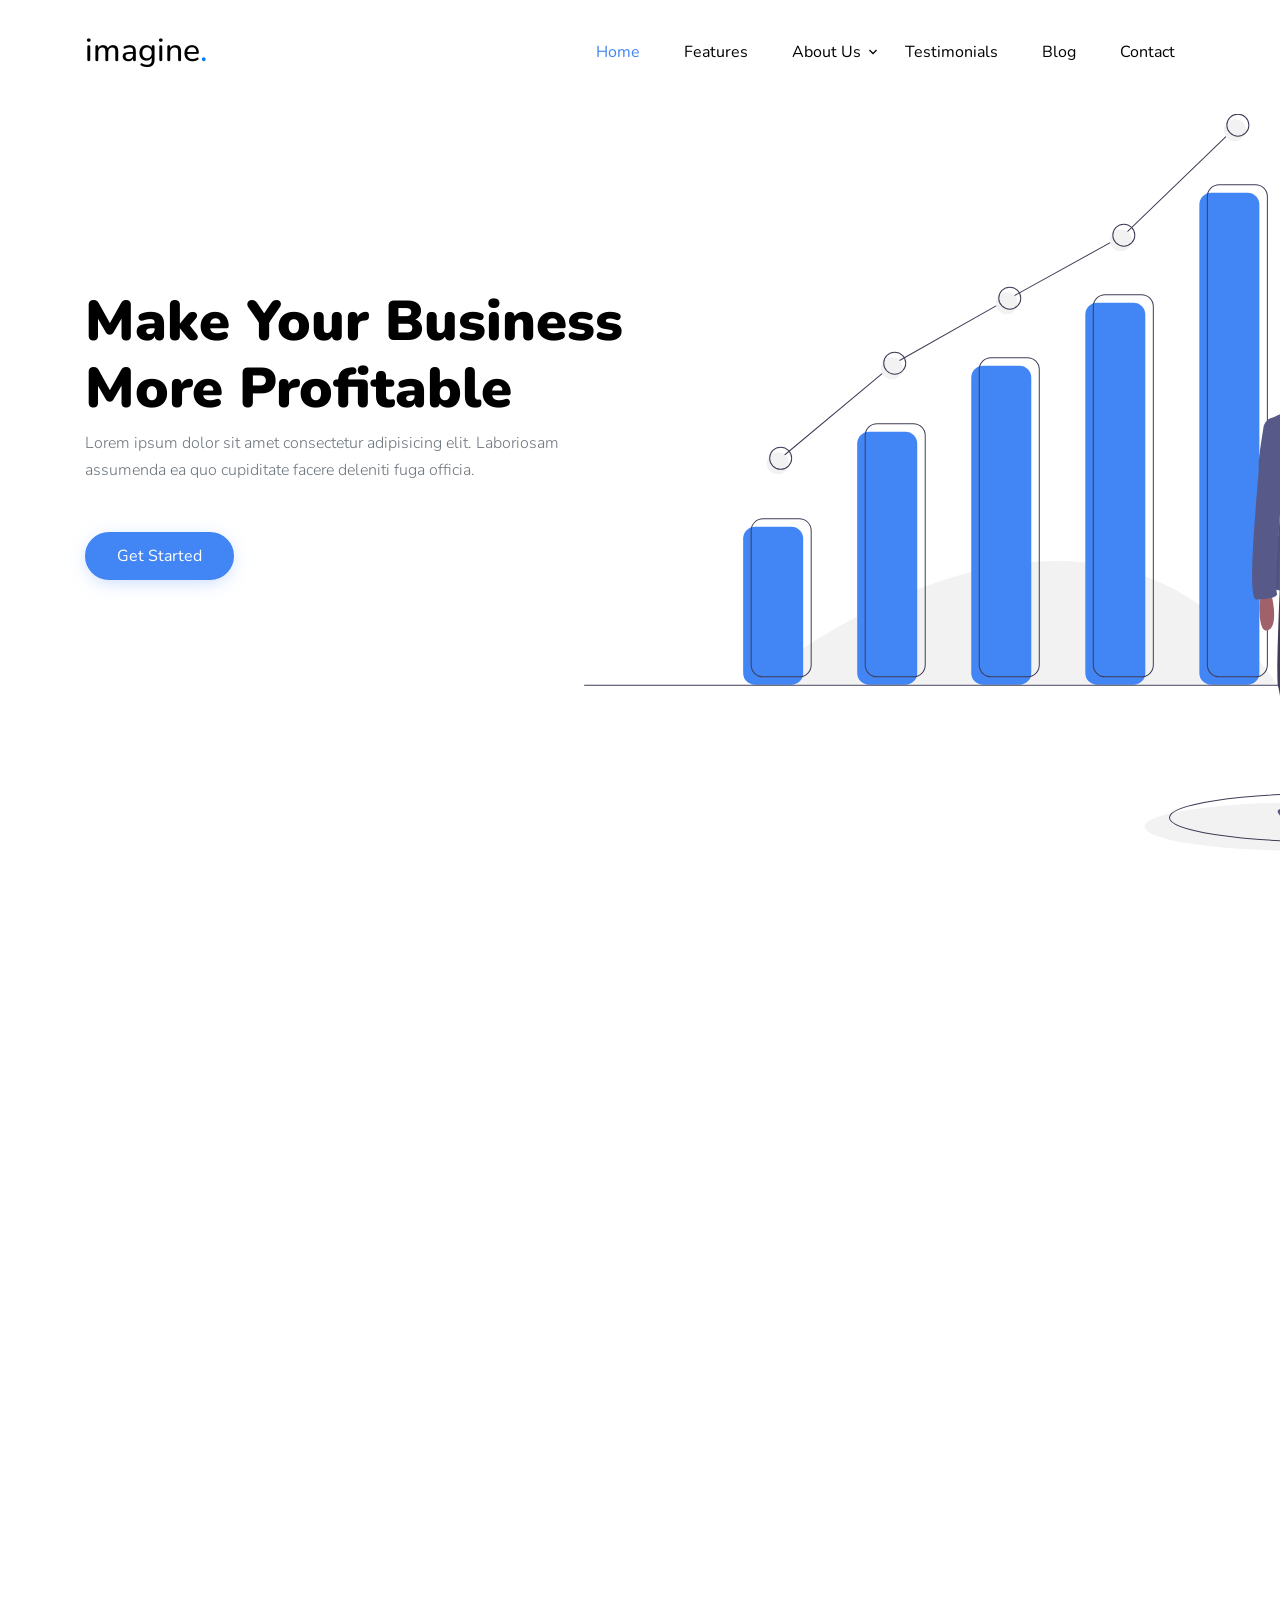
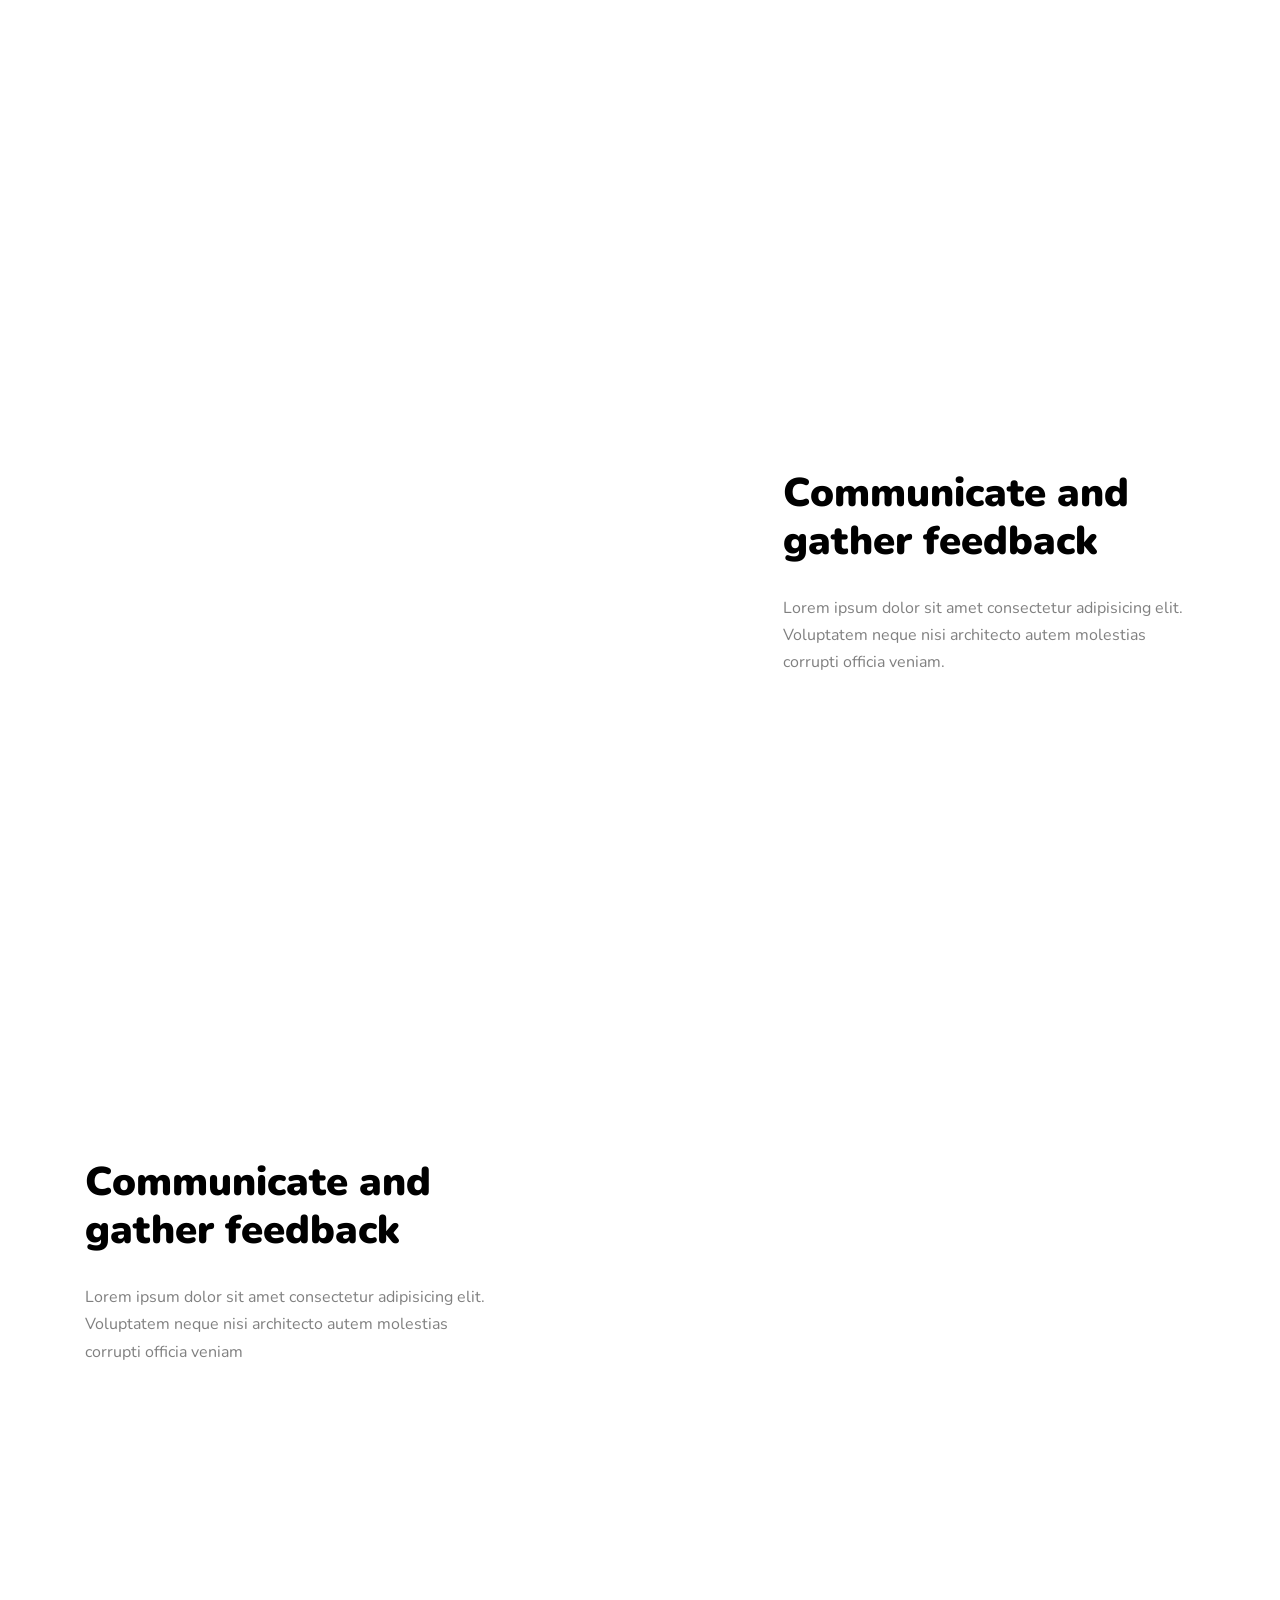
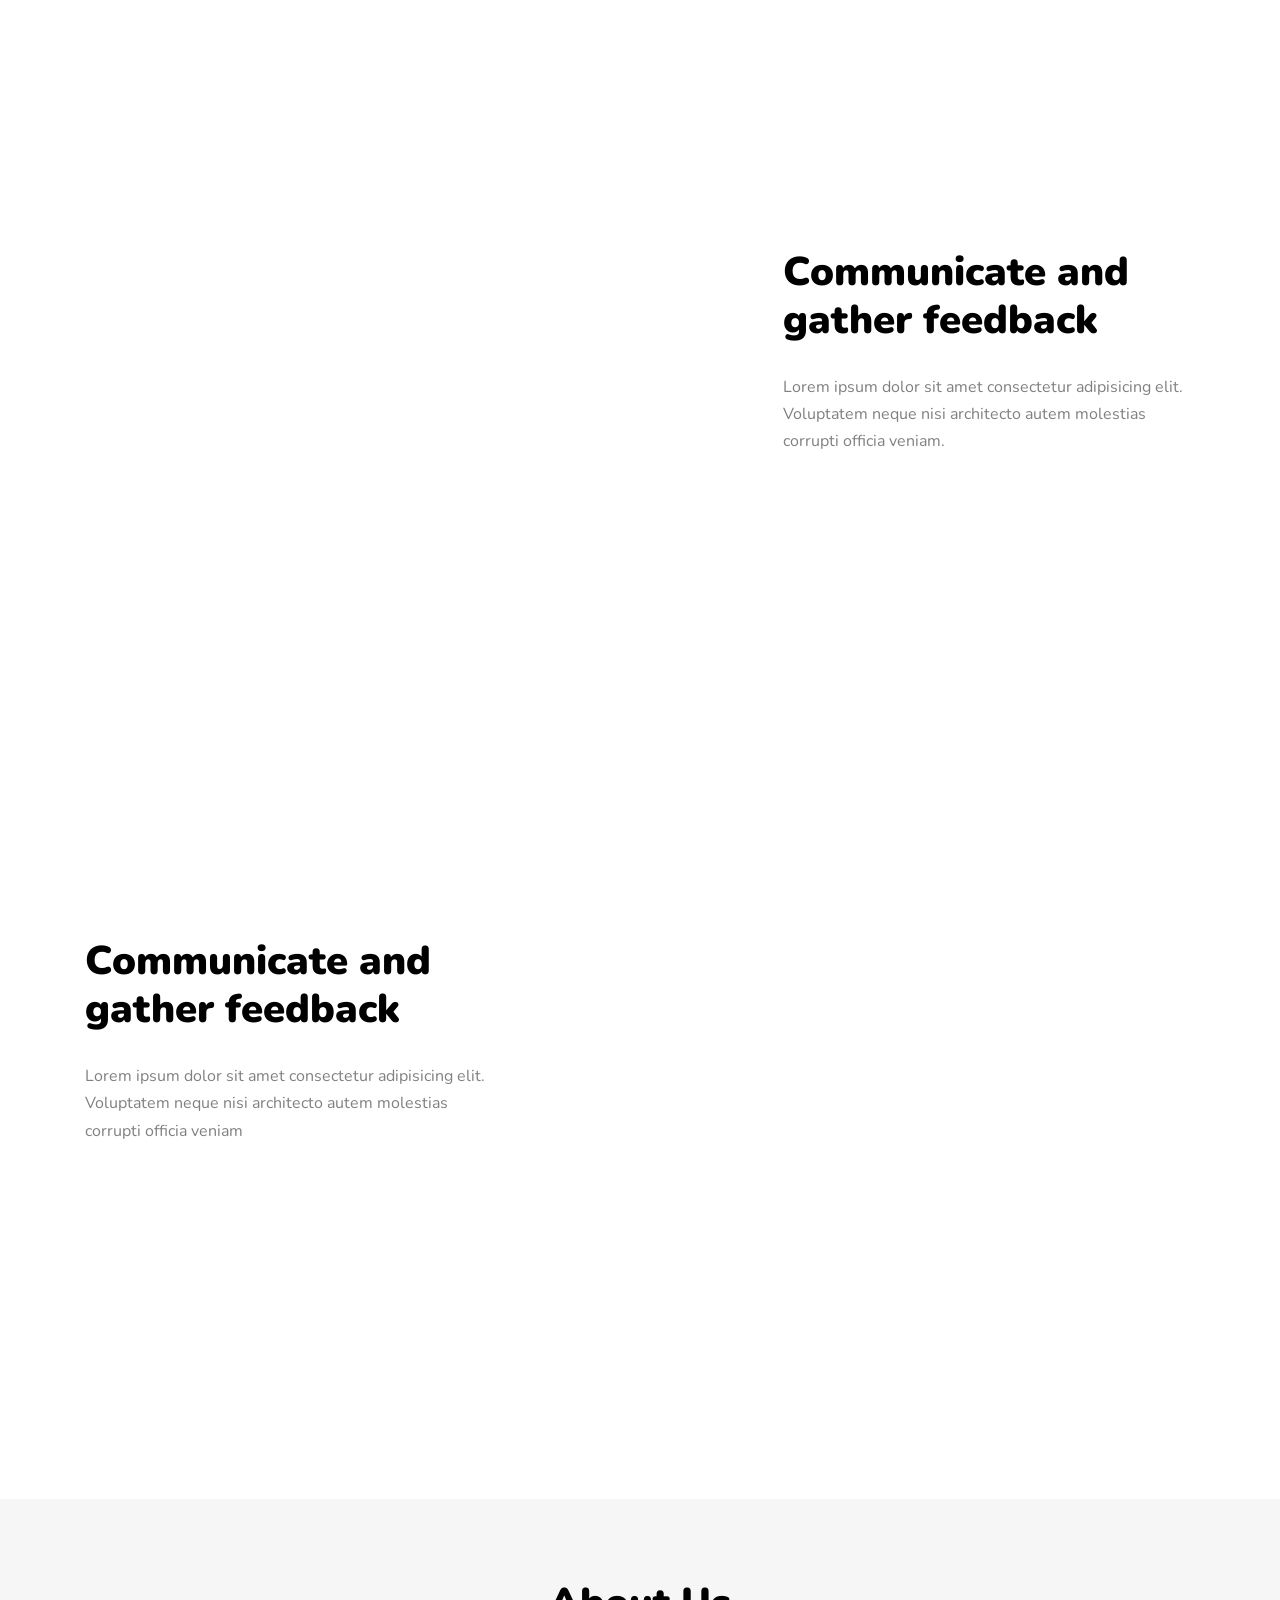
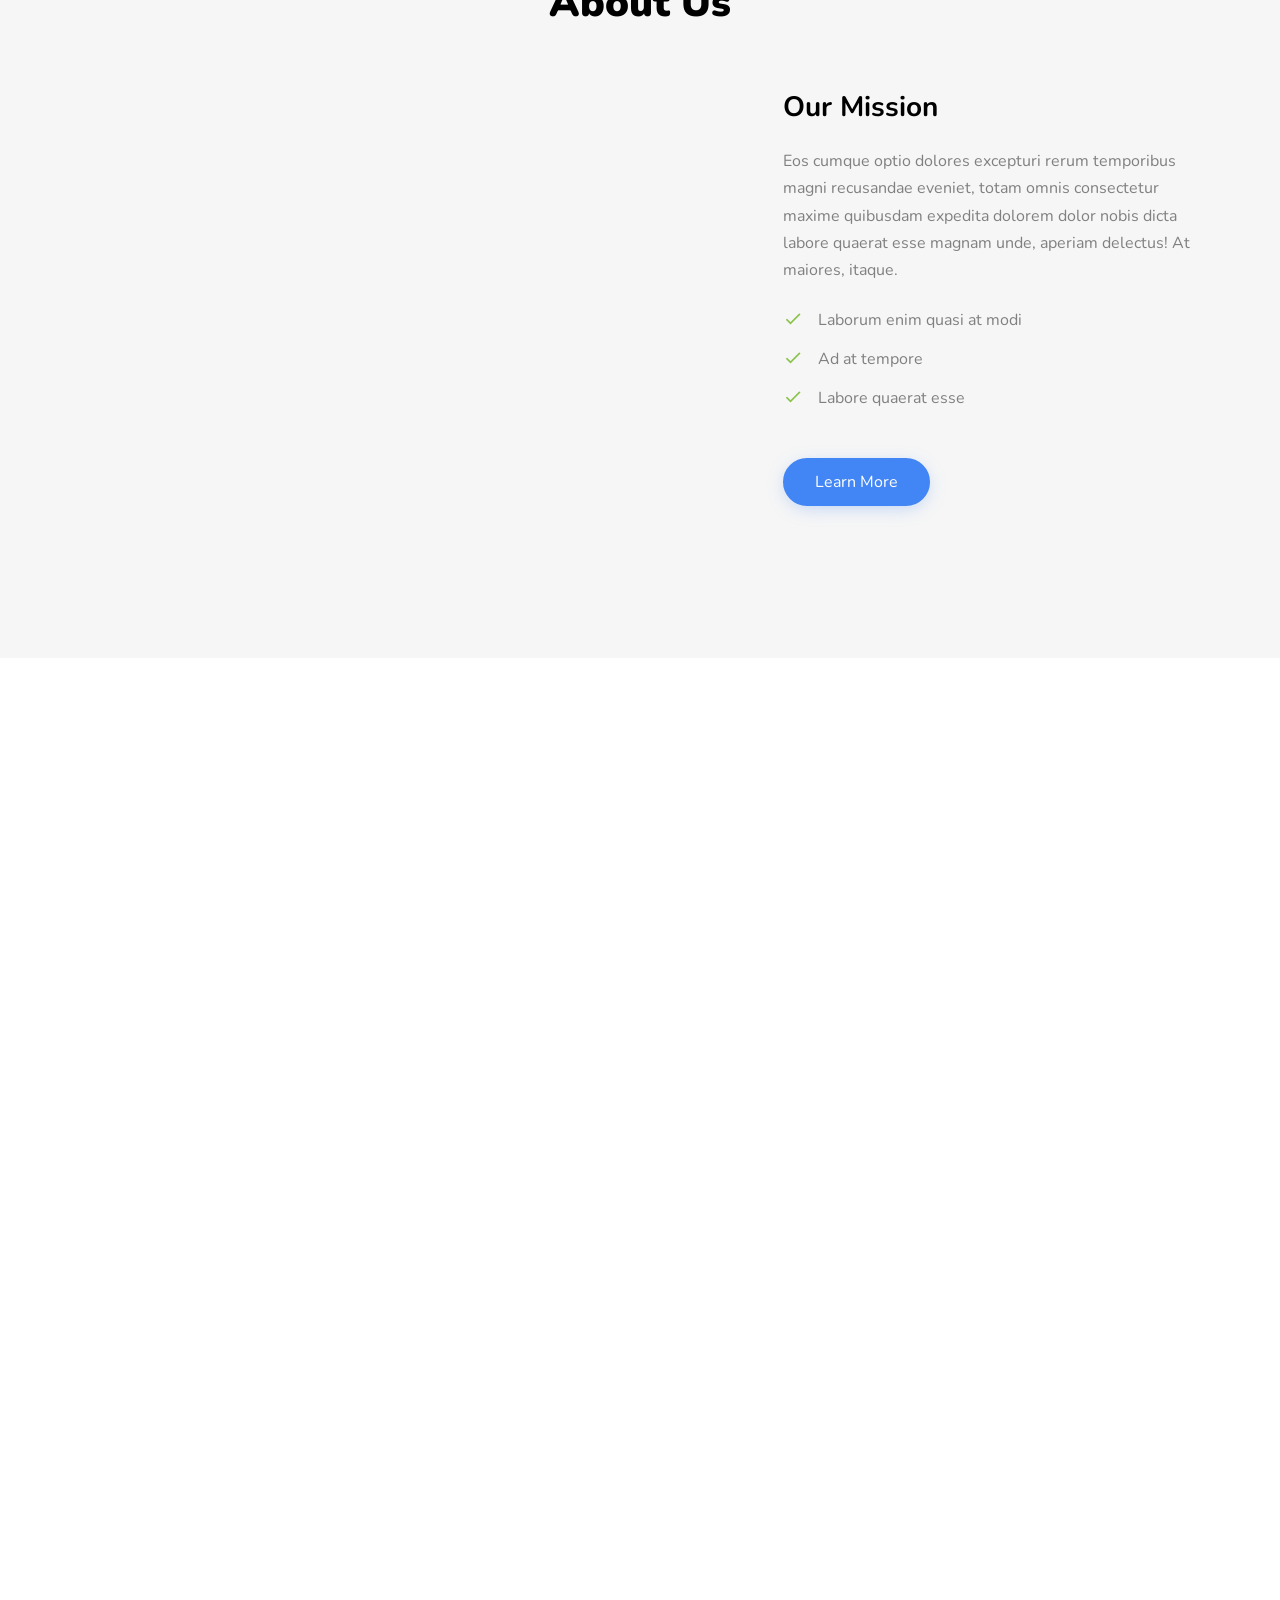
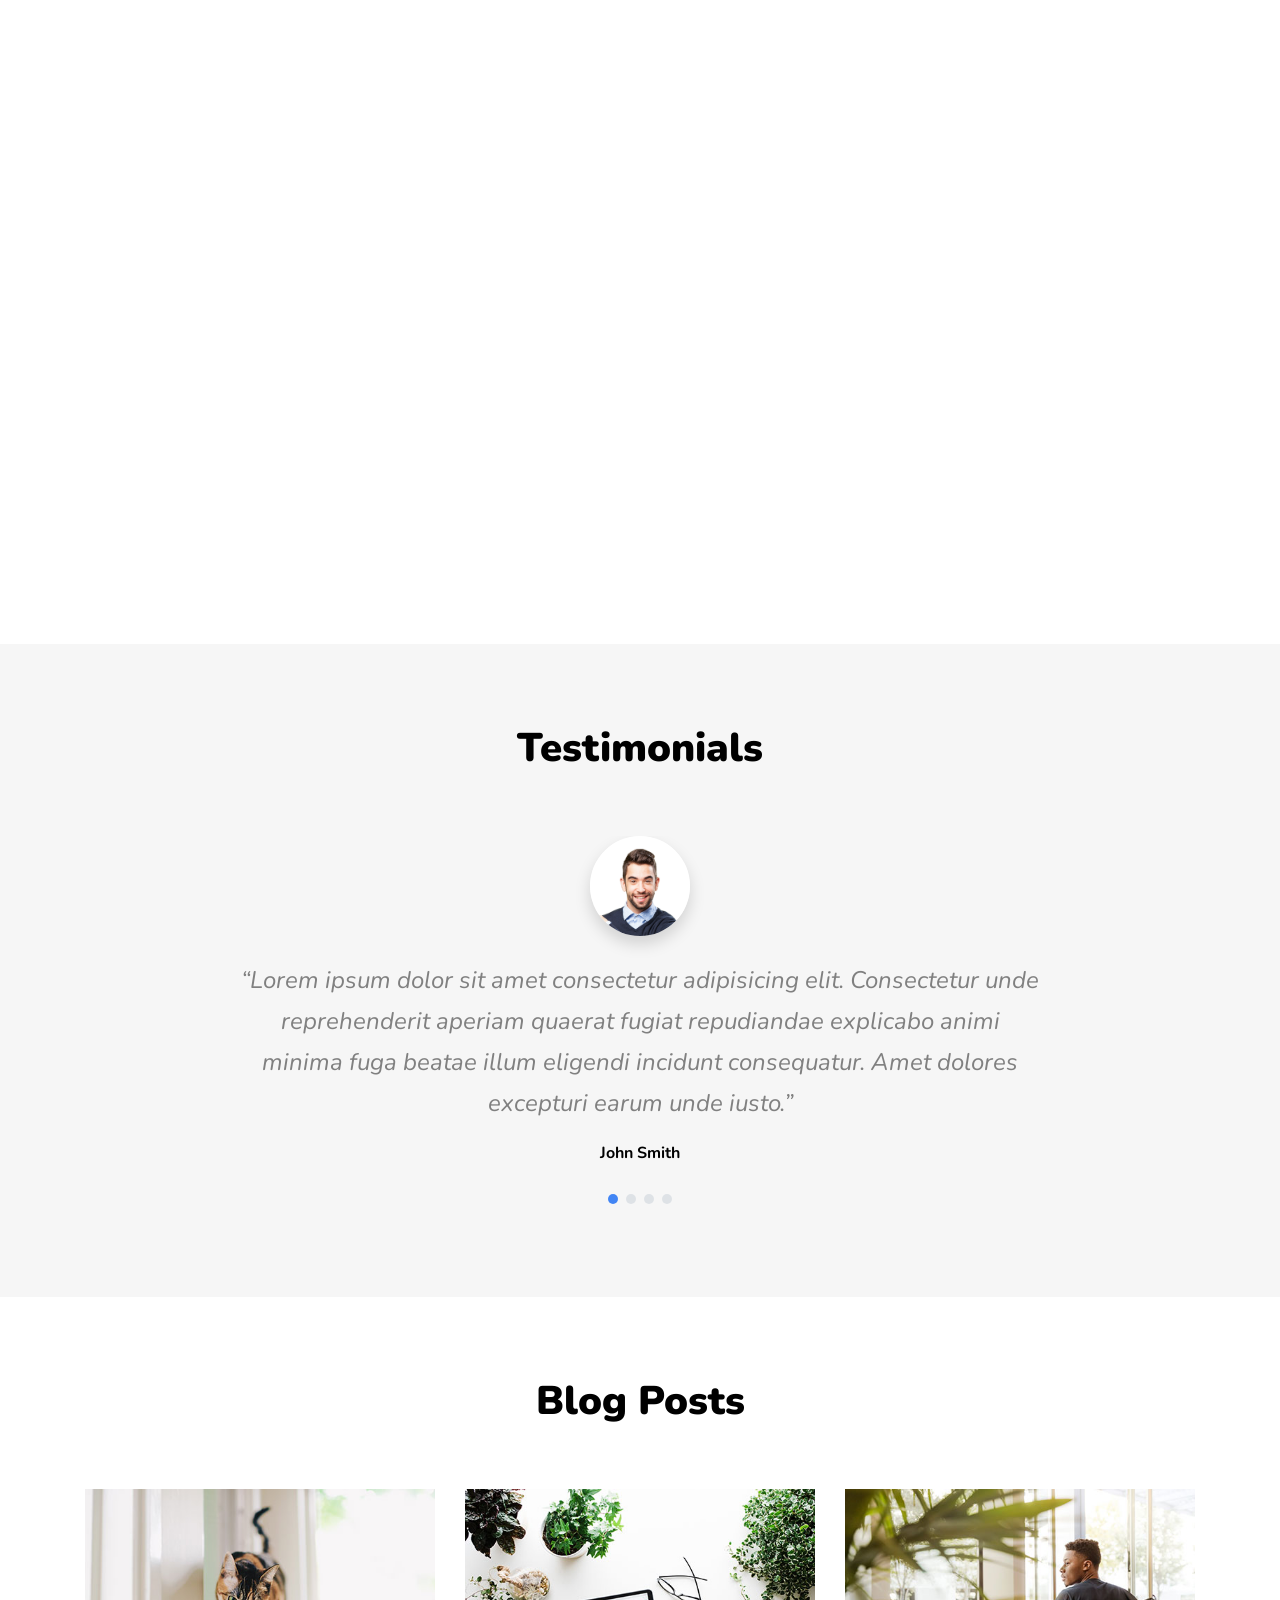
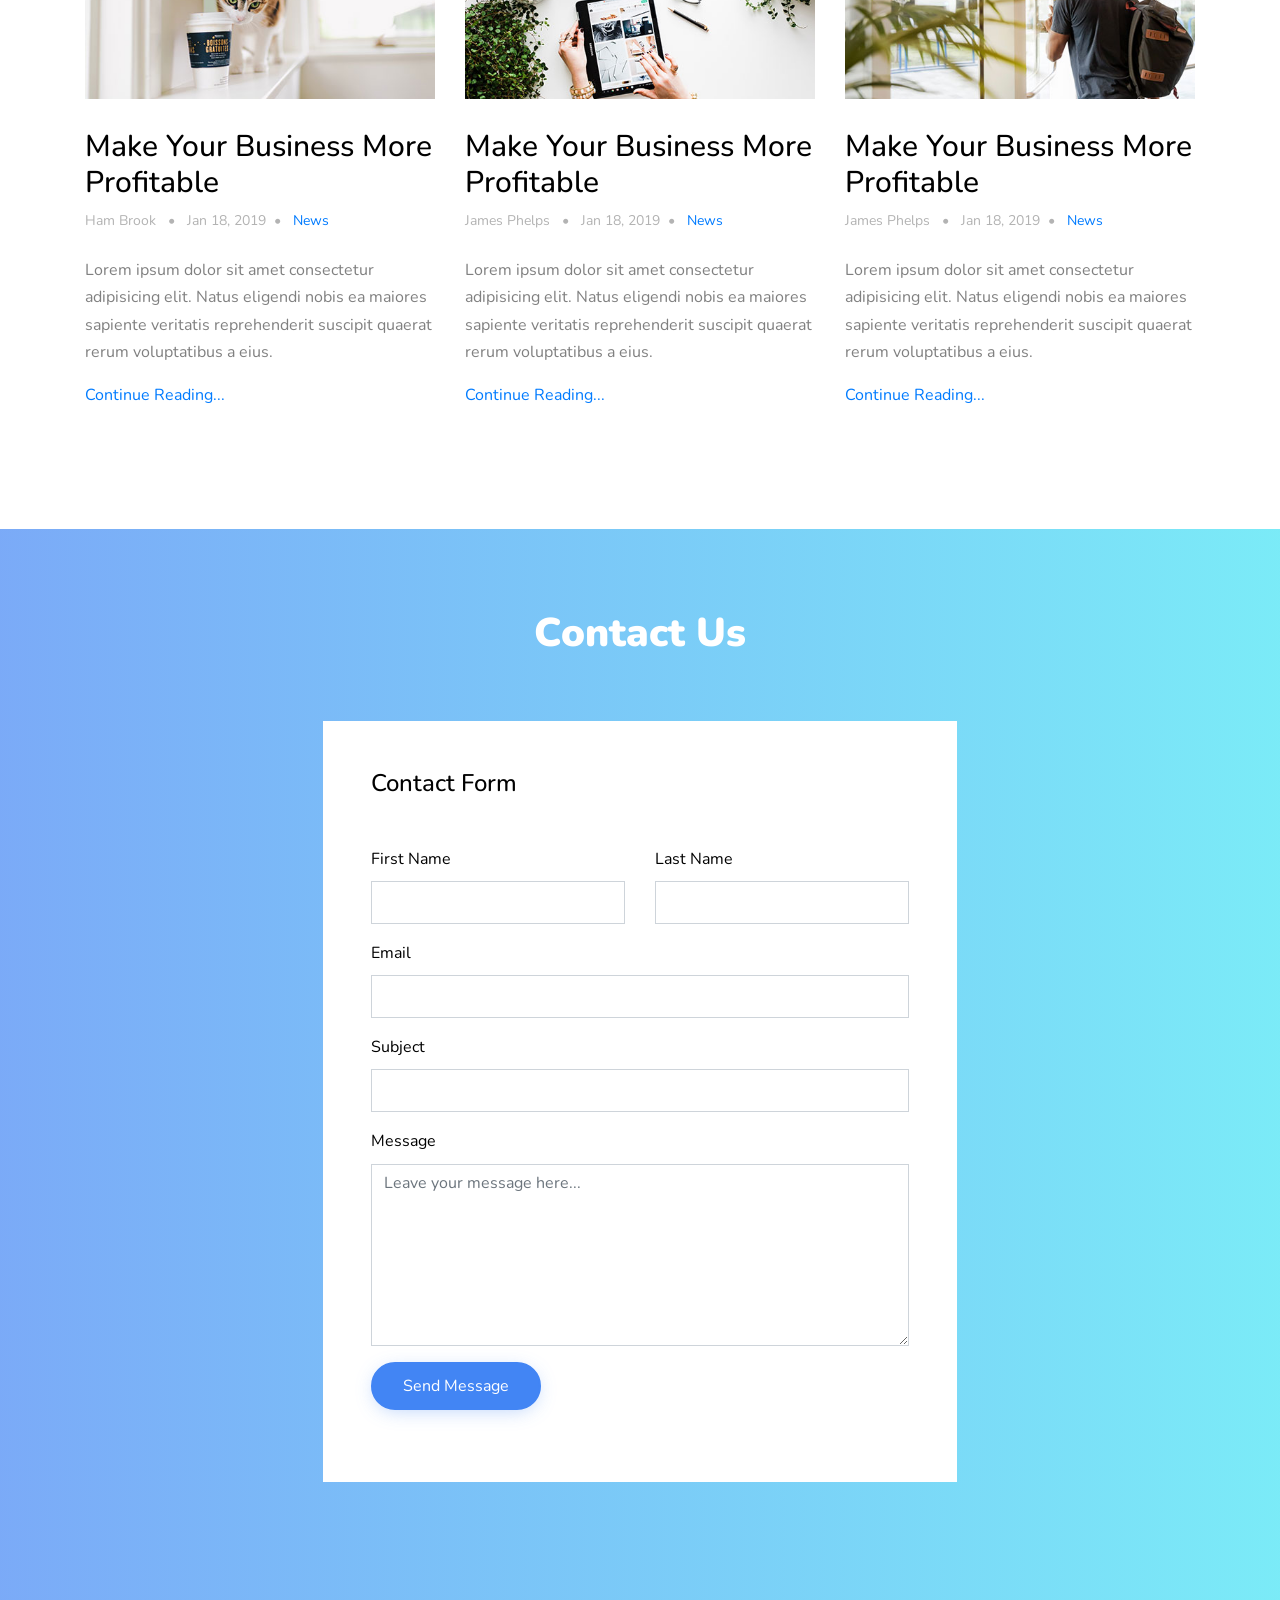
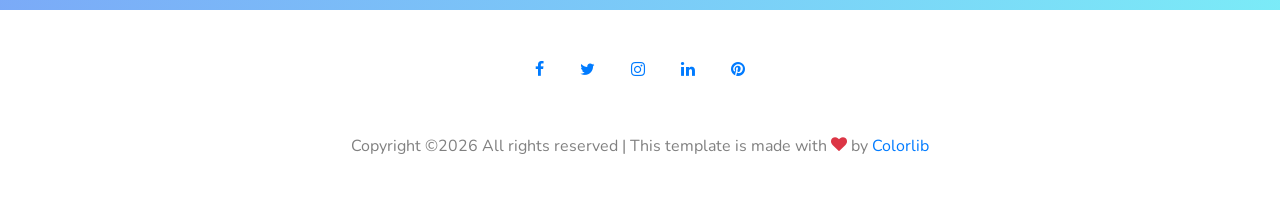
<file: index.html>
<!DOCTYPE html>
<html lang="en">

<!-- Mirrored from preview.colorlib.com/theme/imagine/ by HTTrack Website Copier/3.x [XR&CO'2014], Fri, 26 Mar 2021 18:54:50 GMT -->
<head>
<title>imagine &mdash; Onepage Template by Colorlib</title>
<meta charset="utf-8">
<meta name="viewport" content="width=device-width, initial-scale=1, shrink-to-fit=no">
<link href="https://fonts.googleapis.com/css?family=Nunito:300,400,700" rel="stylesheet">
<link rel="stylesheet" href="fonts/icomoon/style.css">
<link rel="stylesheet" href="css/bootstrap.min.css">
<link rel="stylesheet" href="css/jquery-ui.css">
<link rel="stylesheet" href="css/owl.carousel.min.css">
<link rel="stylesheet" href="css/owl.theme.default.min.css">
<link rel="stylesheet" href="css/owl.theme.default.min.css">
<link rel="stylesheet" href="css/jquery.fancybox.min.css">
<link rel="stylesheet" href="css/bootstrap-datepicker.css">
<link rel="stylesheet" href="fonts/flaticon/font/flaticon.css">
<link rel="stylesheet" href="css/aos.css">
<link rel="stylesheet" href="css/style.css">
</head>
<body data-spy="scroll" data-target=".site-navbar-target" data-offset="300">
<div id="overlayer"></div>
<div class="loader">
<div class="spinner-border text-primary" role="status">
<span class="sr-only">Loading...</span>
</div>
</div>
<div class="site-wrap" id="home-section">
<div class="site-mobile-menu site-navbar-target">
<div class="site-mobile-menu-header">
<div class="site-mobile-menu-close mt-3">
<span class="icon-close2 js-menu-toggle"></span>
</div>
</div>
<div class="site-mobile-menu-body"></div>
</div>
<header class="site-navbar py-4 js-sticky-header site-navbar-target" role="banner">
<div class="container">
<div class="row align-items-center">
<div class="col-6 col-md-3 col-xl-4  d-block">
<h1 class="mb-0 site-logo"><a href="index-2.html" class="text-black h2 mb-0">imagine<span class="text-primary">.</span> </a></h1>
</div>
<div class="col-12 col-md-9 col-xl-8 main-menu">
<nav class="site-navigation position-relative text-right" role="navigation">
<ul class="site-menu main-menu js-clone-nav mr-auto d-none d-lg-block ml-0 pl-0">
<li><a href="#home-section" class="nav-link">Home</a></li>
<li><a href="#features-section" class="nav-link">Features</a></li>
<li class="has-children">
<a href="#about-section" class="nav-link">About Us</a>
<ul class="dropdown arrow-top">
<li><a href="#" target="_blank" class="nav-link"><span class="text-primary">More Free Templates</span></a></li>
<li><a href="#our-team-section" class="nav-link">Our Team</a></li>
<li class="has-children">
<a href="#">More Links</a>
<ul class="dropdown">
<li><a href="#">Menu One</a></li>
<li><a href="#">Menu Two</a></li>
<li><a href="#">Menu Three</a></li>
</ul>
</li>
</ul>
</li>
<li><a href="#testimonials-section" class="nav-link">Testimonials</a></li>
<li><a href="#blog-section" class="nav-link">Blog</a></li>
<li><a href="#contact-section" class="nav-link">Contact</a></li>
</ul>
</nav>
</div>
<div class="col-6 col-md-9 d-inline-block d-lg-none ml-md-0"><a href="#" class="site-menu-toggle js-menu-toggle text-black float-right"><span class="icon-menu h3"></span></a></div>
</div>
</div>
</header>
<div class="site-blocks-cover" style="overflow: hidden;">
<div class="container">
<div class="row align-items-center justify-content-center">
<div class="col-md-12" style="position: relative;" data-aos="fade-up" data-aos-delay="200">
<img src="images/undraw_investing_7u74.svg" alt="Image" class="img-fluid img-absolute">
<div class="row mb-4" data-aos="fade-up" data-aos-delay="200">
<div class="col-lg-6 mr-auto">
<h1>Make Your Business More Profitable</h1>
<p class="mb-5">Lorem ipsum dolor sit amet consectetur adipisicing elit. Laboriosam assumenda ea quo cupiditate facere deleniti fuga officia.</p>
<div>
<a href="#" class="btn btn-primary mr-2 mb-2">Get Started</a>
</div>
</div>
</div>
</div>
</div>
</div>
</div>
<div class="site-section" id="features-section">
<div class="container">
<div class="row mb-5 justify-content-center text-center" data-aos="fade-up">
<div class="col-7 text-center  mb-5">
<h2 class="section-title">Imagine Features</h2>
<p class="lead">Lorem ipsum dolor sit amet, consectetur adipisicing elit. Fuga quos quaerat sapiente nam, id vero.</p>
</div>
</div>
<div class="row align-items-stretch">
<div class="col-md-6 col-lg-4 mb-4 mb-lg-4" data-aos="fade-up">
<div class="unit-4 d-block">
<div class="unit-4-icon mb-3">
<span class="icon-wrap"><span class="text-primary icon-autorenew"></span></span>
</div>
<div>
<h3>Marketing Consulting</h3>
<p>Lorem ipsum dolor sit amet consectetur adipisicing elit. Perferendis quis molestiae vitae eligendi at.</p>
<p><a href="#">Learn More</a></p>
</div>
</div>
</div>
<div class="col-md-6 col-lg-4 mb-4 mb-lg-4" data-aos="fade-up" data-aos-delay="100">
<div class="unit-4 d-block">
<div class="unit-4-icon mb-3">
<span class="icon-wrap"><span class="text-primary icon-store_mall_directory"></span></span>
</div>
<div>
<h3>Market Analysis</h3>
<p>Lorem ipsum dolor sit amet consectetur adipisicing elit. Perferendis quis molestiae vitae eligendi at.</p>
<p><a href="#">Learn More</a></p>
</div>
</div>
</div>
<div class="col-md-6 col-lg-4 mb-4 mb-lg-4" data-aos="fade-up" data-aos-delay="200">
<div class="unit-4 d-block">
<div class="unit-4-icon mb-3">
<span class="icon-wrap"><span class="text-primary icon-shopping_basket"></span></span>
</div>
<div>
<h3>Easy Purchase</h3>
<p>Lorem ipsum dolor sit amet consectetur adipisicing elit. Perferendis quis molestiae vitae eligendi at.</p>
<p><a href="#">Learn More</a></p>
</div>
</div>
</div>
<div class="col-md-6 col-lg-4 mb-4 mb-lg-4" data-aos="fade-up">
<div class="unit-4 d-block">
<div class="unit-4-icon mb-3">
<span class="icon-wrap"><span class="text-primary icon-settings_backup_restore"></span></span>
</div>
<div>
<h3>Free Updates</h3>
<p>Lorem ipsum dolor sit amet consectetur adipisicing elit. Perferendis quis molestiae vitae eligendi at.</p>
<p><a href="#">Learn More</a></p>
</div>
</div>
</div>
<div class="col-md-6 col-lg-4 mb-4 mb-lg-4" data-aos="fade-up" data-aos-delay="100">
<div class="unit-4 d-block">
<div class="unit-4-icon mb-3">
<span class="icon-wrap"><span class="text-primary icon-sentiment_satisfied"></span></span>
</div>
<div>
<h3>100% Satistified</h3>
<p>Lorem ipsum dolor sit amet consectetur adipisicing elit. Perferendis quis molestiae vitae eligendi at.</p>
<p><a href="#">Learn More</a></p>
</div>
</div>
</div>
<div class="col-md-6 col-lg-4 mb-4 mb-lg-4" data-aos="fade-up" data-aos-delay="200">
<div class="unit-4 d-block">
<div class="unit-4-icon mb-3">
<span class="icon-wrap"><span class="text-primary icon-power"></span></span>
</div>
<div>
<h3>Easy Plugin</h3>
<p>Lorem ipsum dolor sit amet consectetur adipisicing elit. Perferendis quis molestiae vitae eligendi at.</p>
<p><a href="#">Learn More</a></p>
</div>
</div>
</div>
</div>
</div>
</div>
<div class="feature-big">
<div class="container">
<div class="row mb-5 site-section">
<div class="col-lg-7" data-aos="fade-right">
<img src="images/undraw_gift_card_6ekc.svg" alt="Image" class="img-fluid">
</div>
<div class="col-lg-5 pl-lg-5 ml-auto mt-md-5">
<h2 class="text-black">Communicate and gather feedback</h2>
<p class="mb-4">Lorem ipsum dolor sit amet consectetur adipisicing elit. Voluptatem neque nisi architecto autem molestias corrupti officia veniam.</p>
<div class="author-box" data-aos="fade-left">
<div class="d-flex mb-4">
<div class="mr-3">
<img src="images/person_4.jpg" alt="Image" class="img-fluid rounded-circle">
</div>
<div class="mr-auto text-black">
<strong class="font-weight-bold mb-0">Grey Simpson</strong> <br>
Co-Founder, XYZ Inc.
</div>
</div>
<blockquote>&ldquo;Lorem ipsum dolor sit amet, consectetur adipisicing elit. Ducimus vitae ipsa asperiores inventore aperiam iure?&rdquo;</blockquote>
</div>
</div>
</div>
<div class="mt-5 row mb-5 site-section ">
<div class="col-lg-7 order-1 order-lg-2" data-aos="fade-left">
<img src="images/undraw_metrics_gtu7.svg" alt="Image" class="img-fluid">
</div>
<div class="col-lg-5 pr-lg-5 mr-auto mt-5 order-2 order-lg-1">
<h2 class="text-black">Communicate and gather feedback</h2>
<p class="mb-4">Lorem ipsum dolor sit amet consectetur adipisicing elit. Voluptatem neque nisi architecto autem molestias corrupti officia veniam</p>
<div class="author-box" data-aos="fade-right">
<div class="d-flex mb-4">
<div class="mr-3">
<img src="images/person_1.jpg" alt="Image" class="img-fluid rounded-circle">
</div>
<div class="mr-auto text-black">
<strong class="font-weight-bold mb-0">Kimberly Gush</strong> <br>
Co-Founder, XYZ Inc.
</div>
</div>
<blockquote>&ldquo;Lorem ipsum dolor sit amet, consectetur adipisicing elit. Ducimus vitae ipsa asperiores inventore aperiam iure?&rdquo;</blockquote>
</div>
</div>
</div>
<div class="row mb-5 site-section">
<div class="col-lg-7" data-aos="fade-right">
<img src="images/undraw_gift_card_6ekc.svg" alt="Image" class="img-fluid">
</div>
<div class="col-lg-5 pl-lg-5 ml-auto mt-md-5">
<h2 class="text-black">Communicate and gather feedback</h2>
<p class="mb-4">Lorem ipsum dolor sit amet consectetur adipisicing elit. Voluptatem neque nisi architecto autem molestias corrupti officia veniam.</p>
<div class="author-box" data-aos="fade-left">
<div class="d-flex mb-4">
 <div class="mr-3">
<img src="images/person_4.jpg" alt="Image" class="img-fluid rounded-circle">
</div>
<div class="mr-auto text-black">
<strong class="font-weight-bold mb-0">Grey Simpson</strong> <br>
Co-Founder, XYZ Inc.
</div>
</div>
<blockquote>&ldquo;Lorem ipsum dolor sit amet, consectetur adipisicing elit. Ducimus vitae ipsa asperiores inventore aperiam iure?&rdquo;</blockquote>
</div>
</div>
</div>
<div class="mt-5 row mb-5 site-section ">
<div class="col-lg-7 order-1 order-lg-2" data-aos="fade-left">
<img src="images/undraw_metrics_gtu7.svg" alt="Image" class="img-fluid">
</div>
<div class="col-lg-5 pr-lg-5 mr-auto mt-5 order-2 order-lg-1">
<h2 class="text-black">Communicate and gather feedback</h2>
<p class="mb-4">Lorem ipsum dolor sit amet consectetur adipisicing elit. Voluptatem neque nisi architecto autem molestias corrupti officia veniam</p>
<div class="author-box" data-aos="fade-right">
<div class="d-flex mb-4">
<div class="mr-3">
<img src="images/person_1.jpg" alt="Image" class="img-fluid rounded-circle">
</div>
<div class="mr-auto text-black">
<strong class="font-weight-bold mb-0">Kimberly Gush</strong> <br>
Co-Founder, XYZ Inc.
</div>
</div>
<blockquote>&ldquo;Lorem ipsum dolor sit amet, consectetur adipisicing elit. Ducimus vitae ipsa asperiores inventore aperiam iure?&rdquo;</blockquote>
</div>
</div>
</div>
</div>
</div>
<div class="site-section bg-light" id="about-section">
<div class="container">
<div class="row mb-5">
<div class="col-12 text-center">
<h2 class="section-title mb-3">About Us</h2>
</div>
</div>
<div class="row mb-5">
<div class="col-lg-6" data-aos="fade-right">
<img src="images/undraw_bookmarks_r6up.svg" alt="Image" class="img-fluid">
</div>
<div class="col-lg-5 ml-auto pl-lg-5">
<h2 class="text-black mb-4 h3 font-weight-bold">Our Mission</h2>
<p class="mb-4">Eos cumque optio dolores excepturi rerum temporibus magni recusandae eveniet, totam omnis consectetur maxime quibusdam expedita dolorem dolor nobis dicta labore quaerat esse magnam unde, aperiam delectus! At maiores, itaque.</p>
<ul class="ul-check mb-5 list-unstyled success">
<li>Laborum enim quasi at modi</li>
<li>Ad at tempore</li>
<li>Labore quaerat esse</li>
</ul>
<p><a href="#" class="btn btn-primary">Learn More</a></p>
</div>
</div>
</div>
</div>
<div class="site-section" id="our-team-section">
<div class="container">
<div class="row mb-5 justify-content-center text-center" data-aos="fade-up">
<div class="col-7 text-center  mb-5">
<h2 class="section-title">Our Team</h2>
<p class="lead">Lorem ipsum dolor sit amet, consectetur adipisicing elit. Fuga quos quaerat sapiente nam, id vero.</p>
</div>
</div>
<div class="row">
<div class="col-lg-4 col-md-6 mb-4" data-aos="fade-up" data-aos-delay="100">
<div class="person">
<div class="bio-img">
<figure>
<img src="images/person_1.jpg" alt="Image" class="img-fluid">
</figure>
<div class="social">
<a href="#"><span class="icon-facebook"></span></a>
<a href="#"><span class="icon-twitter"></span></a>
<a href="#"><span class="icon-instagram"></span></a>
</div>
</div>
<h2 class="text-black h1">Cloe Marena</h2>
<span class="sub-title d-block mb-3">President</span>
<p>Lorem ipsum dolor sit amet, consectetur adipisicing elit. Voluptatum excepturi corporis qui doloribus perspiciatis ipsa modi accusantium repellat.</p>
</div>
</div>
<div class="col-lg-4 col-md-6 mb-4" data-aos="fade-up" data-aos-delay="200">
<div class="person">
<div class="bio-img">
<figure>
<img src="images/person_2.jpg" alt="Image" class="img-fluid">
</figure>
<div class="social">
<a href="#"><span class="icon-facebook"></span></a>
<a href="#"><span class="icon-twitter"></span></a>
<a href="#"><span class="icon-instagram"></span></a>
</div>
</div>
<h2 class="text-black h1">John Rooster</h2>
<span class="sub-title d-block mb-3">Marketing</span>
<p>Lorem ipsum dolor sit amet, consectetur adipisicing elit. Voluptatum excepturi corporis qui doloribus perspiciatis ipsa modi accusantium repellat.</p>
</div>
</div>
<div class="col-lg-4 col-md-6 mb-4" data-aos="fade-up" data-aos-delay="300">
<div class="person">
<div class="bio-img">
<figure>
<img src="images/person_3.jpg" alt="Image" class="img-fluid">
</figure>
<div class="social">
<a href="#"><span class="icon-facebook"></span></a>
<a href="#"><span class="icon-twitter"></span></a>
<a href="#"><span class="icon-instagram"></span></a>
</div>
</div>
<h2 class="text-black h1">Will Turner</h2>
<span class="sub-title d-block mb-3">Marketing</span>
<p>Lorem ipsum dolor sit amet, consectetur adipisicing elit. Voluptatum excepturi corporis qui doloribus perspiciatis ipsa modi accusantium repellat.</p>
</div>
</div>
<div class="col-lg-4 col-md-6 mb-4" data-aos="fade-up">
<div class="person">
<div class="bio-img">
<figure>
<img src="images/person_4.jpg" alt="Image" class="img-fluid">
</figure>
<div class="social">
<a href="#"><span class="icon-facebook"></span></a>
<a href="#"><span class="icon-twitter"></span></a>
<a href="#"><span class="icon-instagram"></span></a>
</div>
</div>
<h2 class="text-black h1">Nicolas Stainer</h2>
<span class="sub-title d-block mb-3">Financing</span>
<p>Lorem ipsum dolor sit amet, consectetur adipisicing elit. Voluptatum excepturi corporis qui doloribus perspiciatis ipsa modi accusantium repellat.</p>
</div>
</div>
<div class="col-lg-4 col-md-6 mb-4" data-aos="fade-up" data-aos-delay="100">
<div class="person">
<div class="bio-img">
<figure>
<img src="images/person_5.jpg" alt="Image" class="img-fluid">
</figure>
<div class="social">
<a href="#"><span class="icon-facebook"></span></a>
<a href="#"><span class="icon-twitter"></span></a>
<a href="#"><span class="icon-instagram"></span></a>
</div>
</div>
<h2 class="text-black h1">George Brook</h2>
<span class="sub-title d-block mb-3">Founder</span>
<p>Lorem ipsum dolor sit amet, consectetur adipisicing elit. Voluptatum excepturi corporis qui doloribus perspiciatis ipsa modi accusantium repellat.</p>
</div>
</div>
<div class="col-lg-4 col-md-6 mb-4" data-aos="fade-up" data-aos-delay="200">
<div class="person">
<div class="bio-img">
<figure>
<img src="images/person_6.jpg" alt="Image" class="img-fluid">
</figure>
<div class="social">
<a href="#"><span class="icon-facebook"></span></a>
<a href="#"><span class="icon-twitter"></span></a>
<a href="#"><span class="icon-instagram"></span></a>
</div>
</div>
<h2 class="text-black h1">Emely Hopson</h2>
<span class="sub-title d-block mb-3">Marketing</span>
<p>Lorem ipsum dolor sit amet, consectetur adipisicing elit. Voluptatum excepturi corporis qui doloribus perspiciatis ipsa modi accusantium repellat.</p>
</div>
</div>
</div>
</div>
</div>
<div class="site-section testimonial-wrap bg-light" id="testimonials-section">
<div class="container">
<div class="row mb-5">
<div class="col-12 text-center">
<h2 class="section-title mb-3">Testimonials</h2>
</div>
</div>
</div>
<div class="slide-one-item home-slider owl-carousel">
<div>
<div class="testimonial">
<figure class="mb-4 d-block align-items-center justify-content-center">
<div><img src="images/person_3.jpg" alt="Image" class="w-100 img-fluid mb-3 shadow"></div>
</figure>
<blockquote class="mb-3">
<p>&ldquo;Lorem ipsum dolor sit amet consectetur adipisicing elit. Consectetur unde reprehenderit aperiam quaerat fugiat repudiandae explicabo animi minima fuga beatae illum eligendi incidunt consequatur. Amet dolores excepturi earum unde iusto.&rdquo;</p>
</blockquote>
<p class="text-black"><strong>John Smith</strong></p>
</div>
</div>
<div>
<div class="testimonial">
<figure class="mb-4 d-block align-items-center justify-content-center">
<div><img src="images/person_2.jpg" alt="Image" class="w-100 img-fluid mb-3 shadow"></div>
</figure>
<blockquote class="mb-3">
<p>&ldquo;Lorem ipsum dolor sit amet consectetur adipisicing elit. Consectetur unde reprehenderit aperiam quaerat fugiat repudiandae explicabo animi minima fuga beatae illum eligendi incidunt consequatur. Amet dolores excepturi earum unde iusto.&rdquo;</p>
</blockquote>
<p class="text-black"><strong>Robert Aguilar</strong></p>
</div>
</div>
<div>
<div class="testimonial">
<figure class="mb-4 d-block align-items-center justify-content-center">
<div><img src="images/person_4.jpg" alt="Image" class="w-100 img-fluid mb-3 shadow"></div>
</figure>
<blockquote class="mb-3">
<p>&ldquo;Lorem ipsum dolor sit amet consectetur adipisicing elit. Consectetur unde reprehenderit aperiam quaerat fugiat repudiandae explicabo animi minima fuga beatae illum eligendi incidunt consequatur. Amet dolores excepturi earum unde iusto.&rdquo;</p>
</blockquote>
<p class="text-black"><strong>Roger Spears</strong></p>
</div>
</div>
<div>
<div class="testimonial">
<figure class="mb-4 d-block align-items-center justify-content-center">
<div><img src="images/person_1.jpg" alt="Image" class="w-100 img-fluid mb-3 shadow"></div>
</figure>
<blockquote class="mb-3">
<p>&ldquo;Lorem ipsum dolor sit amet consectetur adipisicing elit. Consectetur unde reprehenderit aperiam quaerat fugiat repudiandae explicabo animi minima fuga beatae illum eligendi incidunt consequatur. Amet dolores excepturi earum unde iusto.&rdquo;</p>
</blockquote>
<p class="text-black"><strong>Kyle McDonald</strong></p>
</div>
</div>
</div>
</div>
<div class="site-section" id="blog-section">
<div class="container">
<div class="row mb-5">
<div class="col-12 text-center">
<h2 class="section-title mb-3">Blog Posts</h2>
</div>
</div>
<div class="row">
<div class="col-md-6 col-lg-4 mb-4 mb-lg-4">
<div class="h-entry">
<img src="images/img_1.jpg" alt="Image" class="img-fluid">
<h2><a href="#">Make Your Business More Profitable</a></h2>
<div class="meta mb-4">Ham Brook <span class="mx-2">&bullet;</span> Jan 18, 2019<span class="mx-2">&bullet;</span> <a href="#">News</a></div>
<p>Lorem ipsum dolor sit amet consectetur adipisicing elit. Natus eligendi nobis ea maiores sapiente veritatis reprehenderit suscipit quaerat rerum voluptatibus a eius.</p>
<p><a href="#">Continue Reading...</a></p>
</div>
</div>
<div class="col-md-6 col-lg-4 mb-4 mb-lg-4">
<div class="h-entry">
<img src="images/img_2.jpg" alt="Image" class="img-fluid">
<h2><a href="#">Make Your Business More Profitable</a></h2>
<div class="meta mb-4">James Phelps <span class="mx-2">&bullet;</span> Jan 18, 2019<span class="mx-2">&bullet;</span> <a href="#">News</a></div>
<p>Lorem ipsum dolor sit amet consectetur adipisicing elit. Natus eligendi nobis ea maiores sapiente veritatis reprehenderit suscipit quaerat rerum voluptatibus a eius.</p>
<p><a href="#">Continue Reading...</a></p>
</div>
</div>
<div class="col-md-6 col-lg-4 mb-4 mb-lg-4">
<div class="h-entry">
<img src="images/img_3.jpg" alt="Image" class="img-fluid">
<h2><a href="#">Make Your Business More Profitable</a></h2>
<div class="meta mb-4">James Phelps <span class="mx-2">&bullet;</span> Jan 18, 2019<span class="mx-2">&bullet;</span> <a href="#">News</a></div>
<p>Lorem ipsum dolor sit amet consectetur adipisicing elit. Natus eligendi nobis ea maiores sapiente veritatis reprehenderit suscipit quaerat rerum voluptatibus a eius.</p>
<p><a href="#">Continue Reading...</a></p>
</div>
</div>
</div>
</div>
</div>
<div class="site-section bg-image2 overlay" id="contact-section" style="background-image: url('images/hero_1.jpg');">
<div class="container">
<div class="row mb-5">
<div class="col-12 text-center">
<h2 class="section-title mb-3 text-white">Contact Us</h2>
</div>
</div>
<div class="row justify-content-center">
<div class="col-lg-7 mb-5">
<form action="#" class="p-5 bg-white">
<h2 class="h4 text-black mb-5">Contact Form</h2>
<div class="row form-group">
<div class="col-md-6 mb-3 mb-md-0">
<label class="text-black" for="fname">First Name</label>
<input type="text" id="fname" class="form-control rounded-0">
</div>
<div class="col-md-6">
<label class="text-black" for="lname">Last Name</label>
<input type="text" id="lname" class="form-control rounded-0">
</div>
</div>
<div class="row form-group">
<div class="col-md-12">
<label class="text-black" for="email">Email</label>
<input type="email" id="email" class="form-control rounded-0">
</div>
</div>
<div class="row form-group">
<div class="col-md-12">
<label class="text-black" for="subject">Subject</label>
<input type="subject" id="subject" class="form-control rounded-0">
</div>
</div>
<div class="row form-group">
<div class="col-md-12">
<label class="text-black" for="message">Message</label>
<textarea name="message" id="message" cols="30" rows="7" class="form-control rounded-0" placeholder="Leave your message here..."></textarea>
</div>
</div>
<div class="row form-group">
<div class="col-md-12">
<input type="submit" value="Send Message" class="btn btn-primary mr-2 mb-2">
</div>
</div>
</form>
</div>
</div>
</div>
</div>
<div class="footer py-5 text-center">
<div class="container">
<div class="row mb-5">
<div class="col-12">
<p class="mb-0">
<a href="#" class="p-3"><span class="icon-facebook"></span></a>
<a href="#" class="p-3"><span class="icon-twitter"></span></a>
<a href="#" class="p-3"><span class="icon-instagram"></span></a>
<a href="#" class="p-3"><span class="icon-linkedin"></span></a>
<a href="#" class="p-3"><span class="icon-pinterest"></span></a>
</p>
</div>
</div>
<div class="row">
<div class="col-md-12">
<p class="mb-0">

Copyright &copy;<script>document.write(new Date().getFullYear());</script> All rights reserved | This template is made with <i class="icon-heart text-danger" aria-hidden="true"></i> by <a href="https://colorlib.com/" target="_blank">Colorlib</a>

</p>
</div>
</div>
</div>
</div>
</div> 
<script src="js/jquery-3.3.1.min.js"></script>
<script src="js/jquery-ui.js"></script>
<script src="js/popper.min.js"></script>
<script src="js/bootstrap.min.js"></script>
<script src="js/owl.carousel.min.js"></script>
<script src="js/jquery.countdown.min.js"></script>
<script src="js/bootstrap-datepicker.min.js"></script>
<script src="js/jquery.easing.1.3.js"></script>
<script src="js/aos.js"></script>
<script src="js/jquery.fancybox.min.js"></script>
<script src="js/jquery.sticky.js"></script>
<script src="js/main.js"></script>

<script async src="https://www.googletagmanager.com/gtag/js?id=UA-23581568-13"></script>
<script>
  window.dataLayer = window.dataLayer || [];
  function gtag(){dataLayer.push(arguments);}
  gtag('js', new Date());

  gtag('config', 'UA-23581568-13');
</script>
</body>

<!-- Mirrored from preview.colorlib.com/theme/imagine/ by HTTrack Website Copier/3.x [XR&CO'2014], Fri, 26 Mar 2021 18:55:02 GMT -->
</html>
</file>
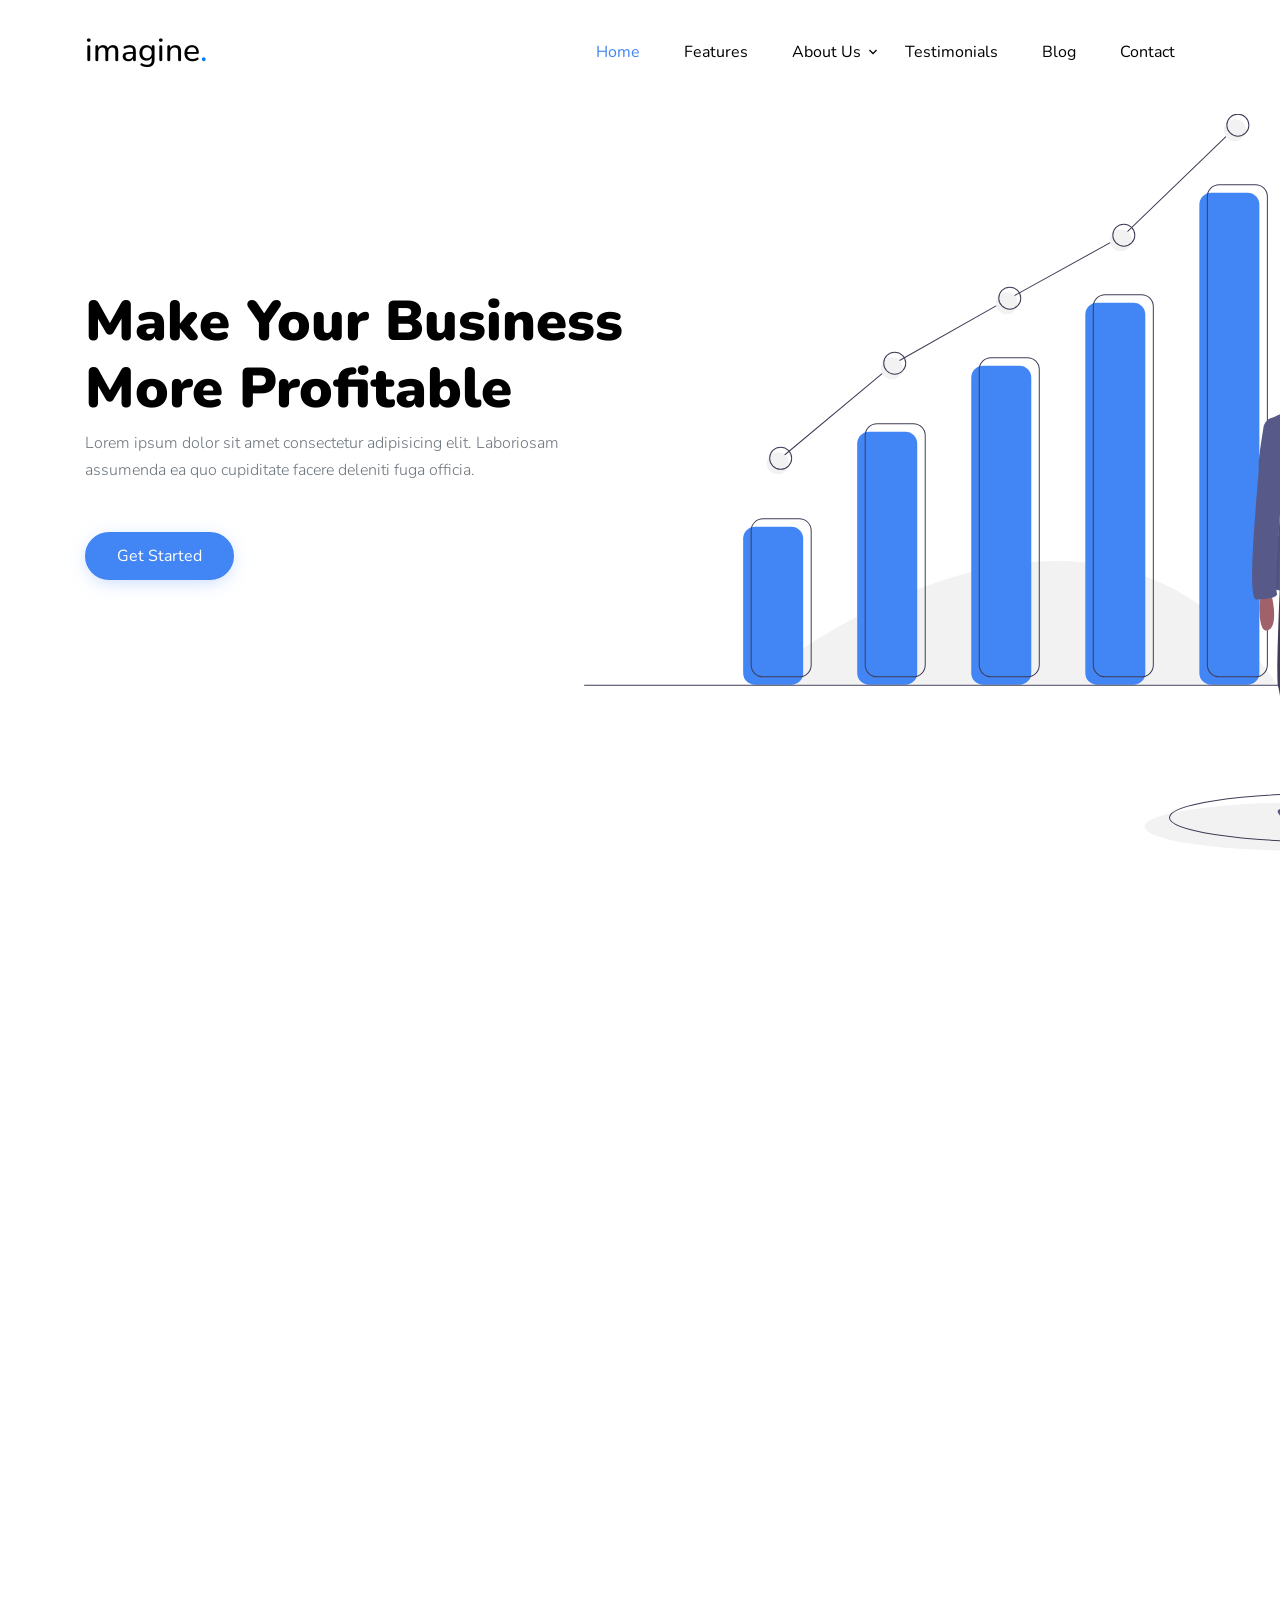
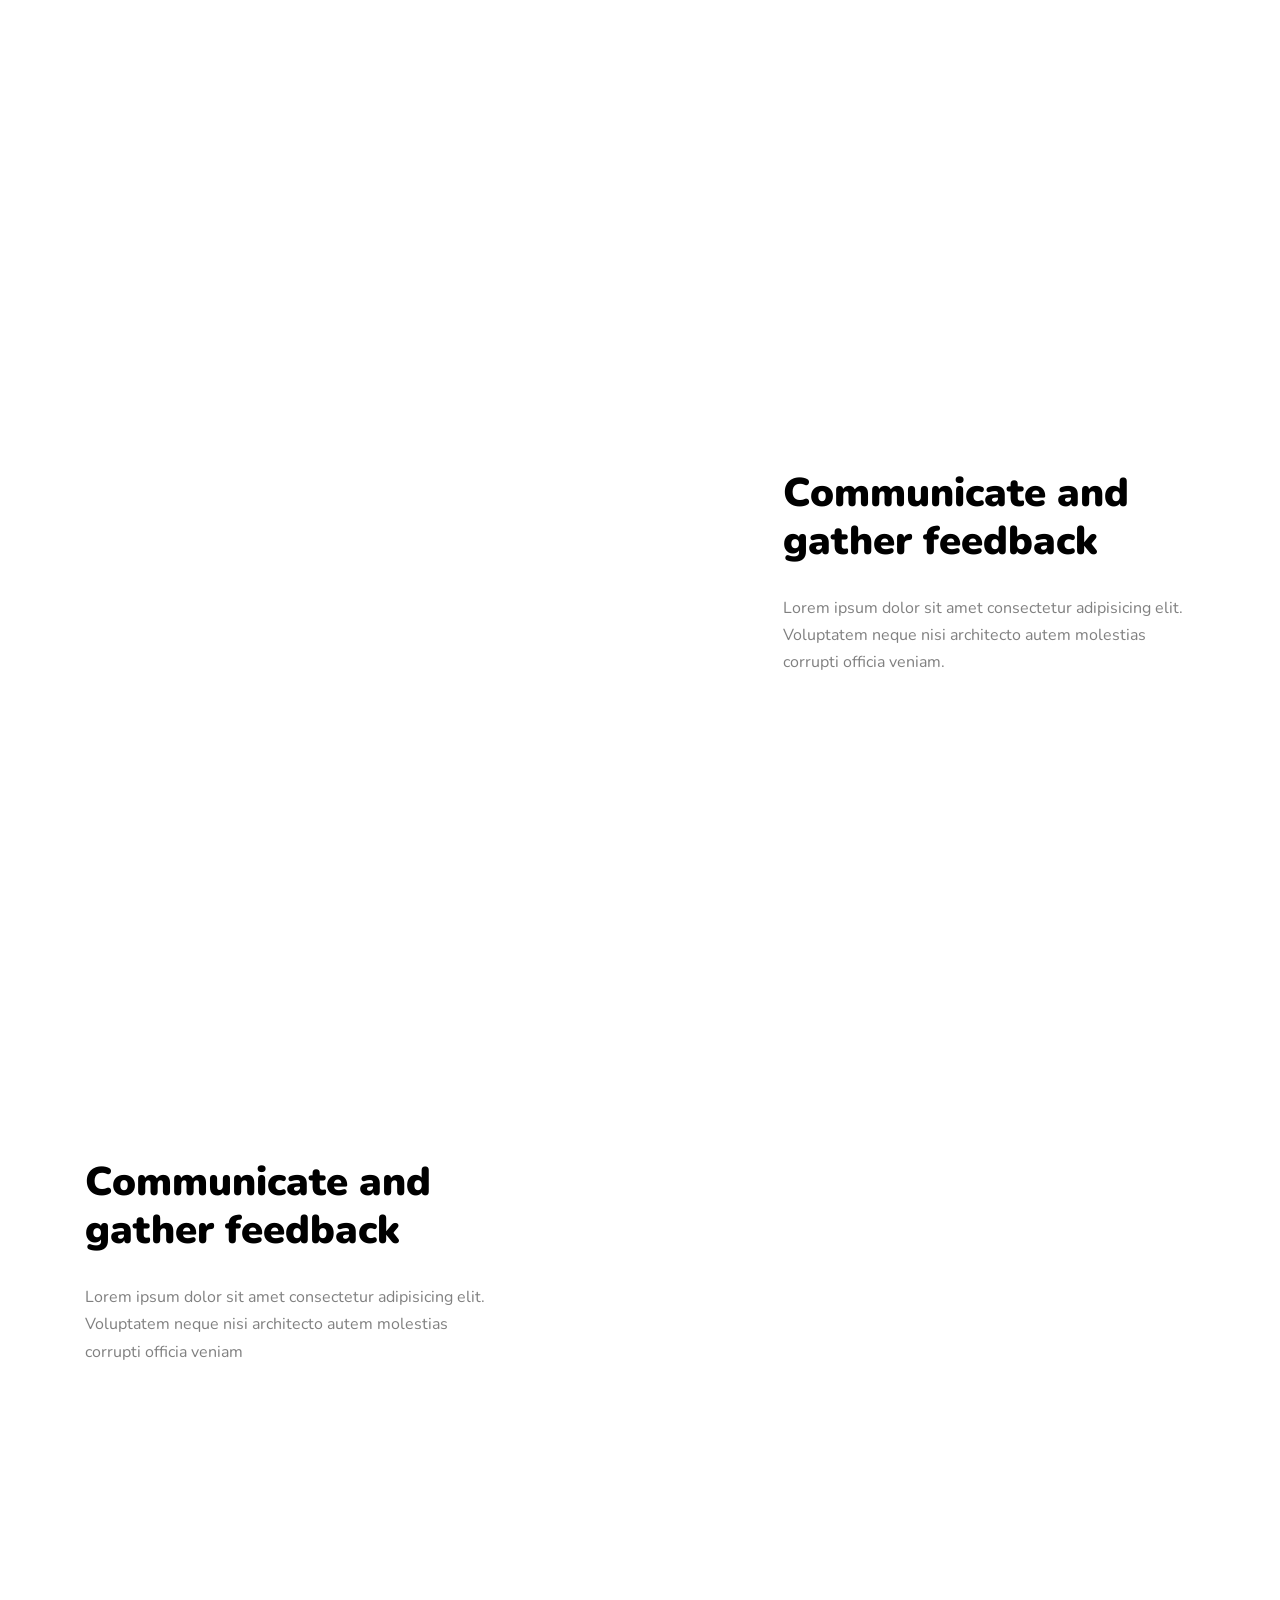
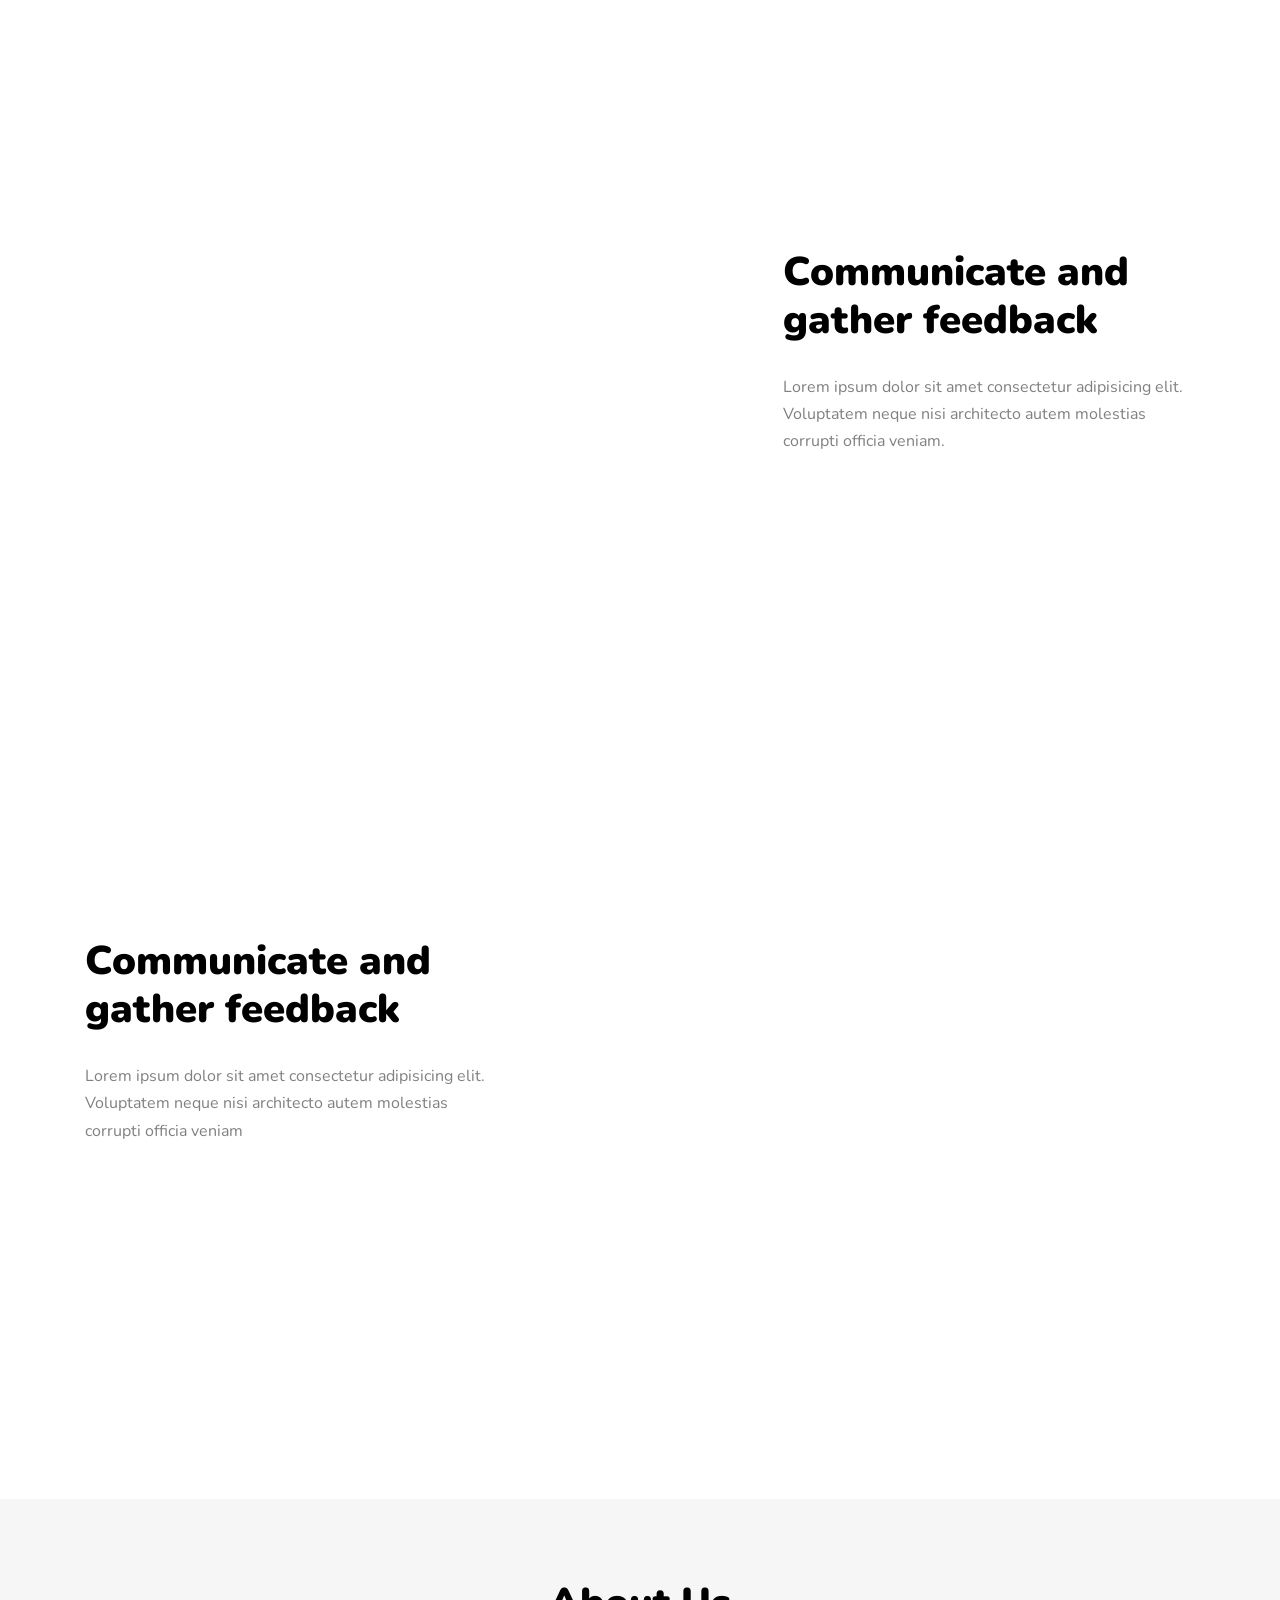
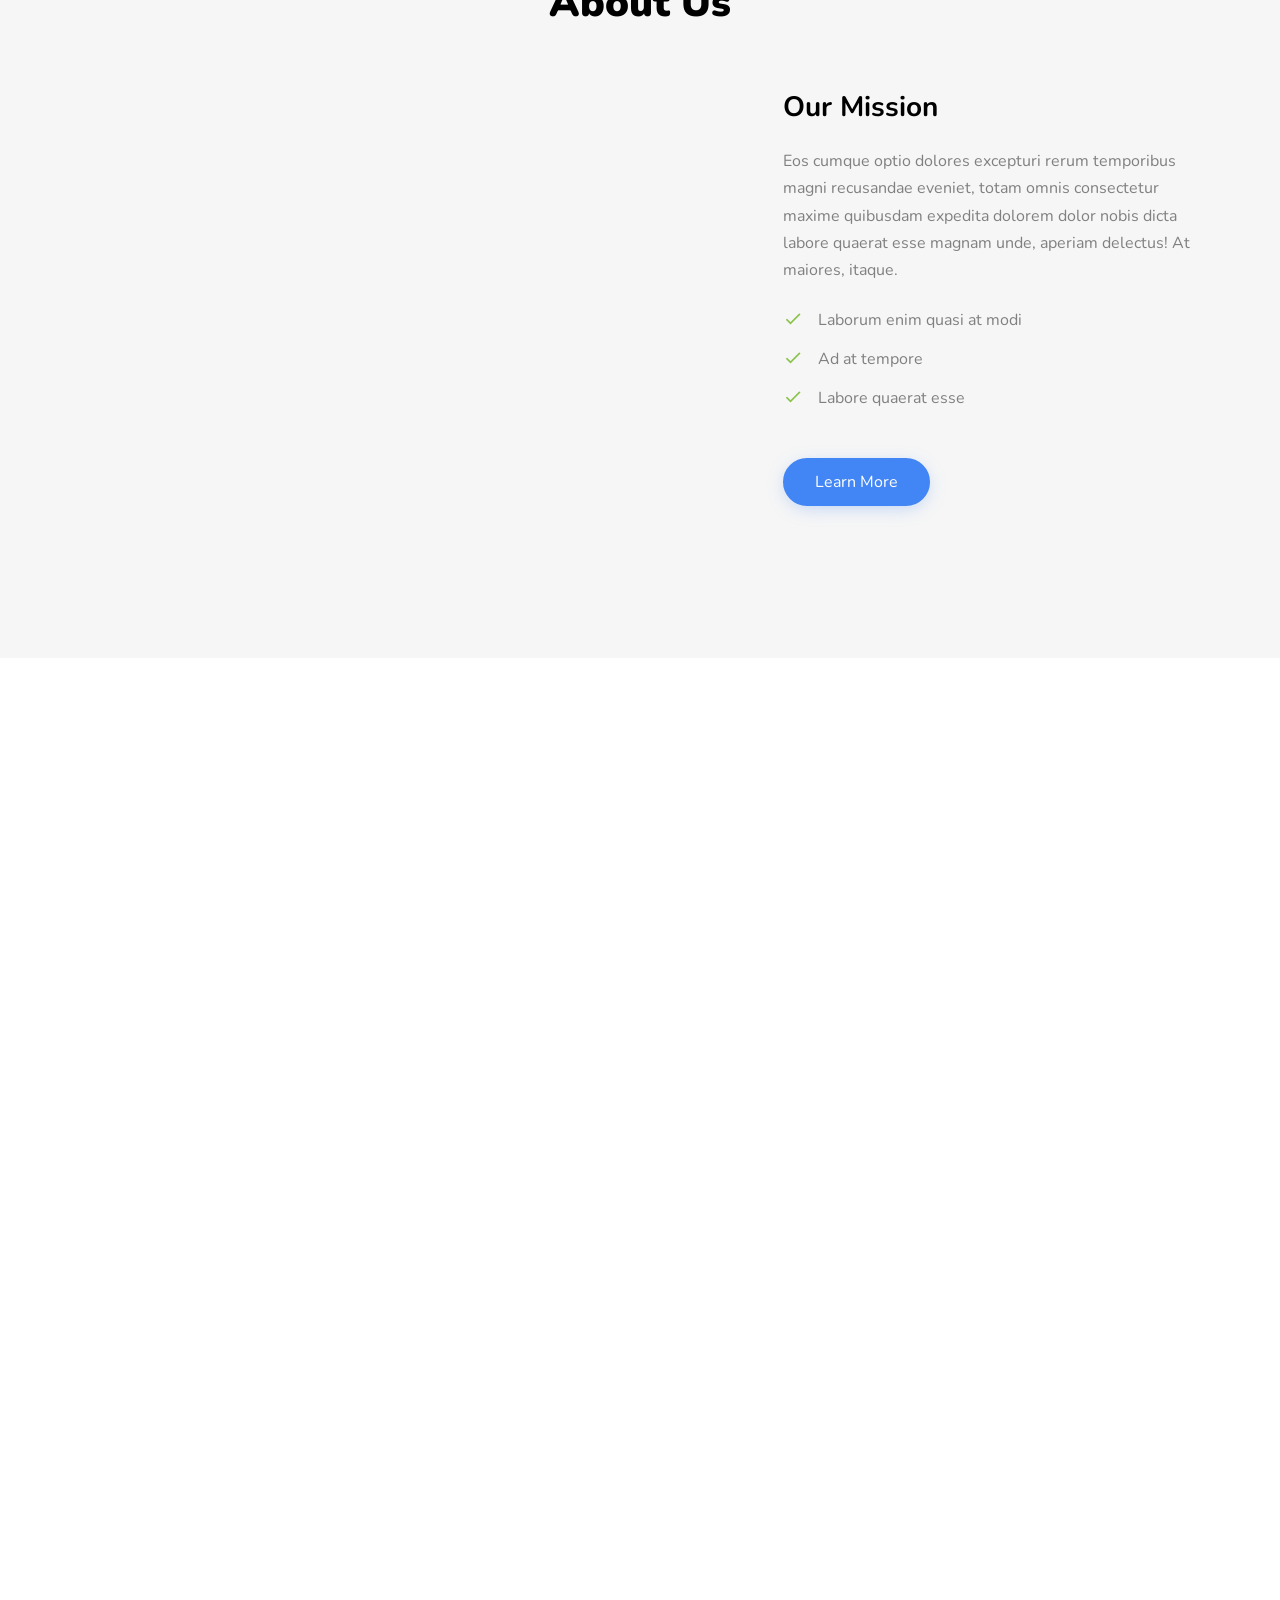
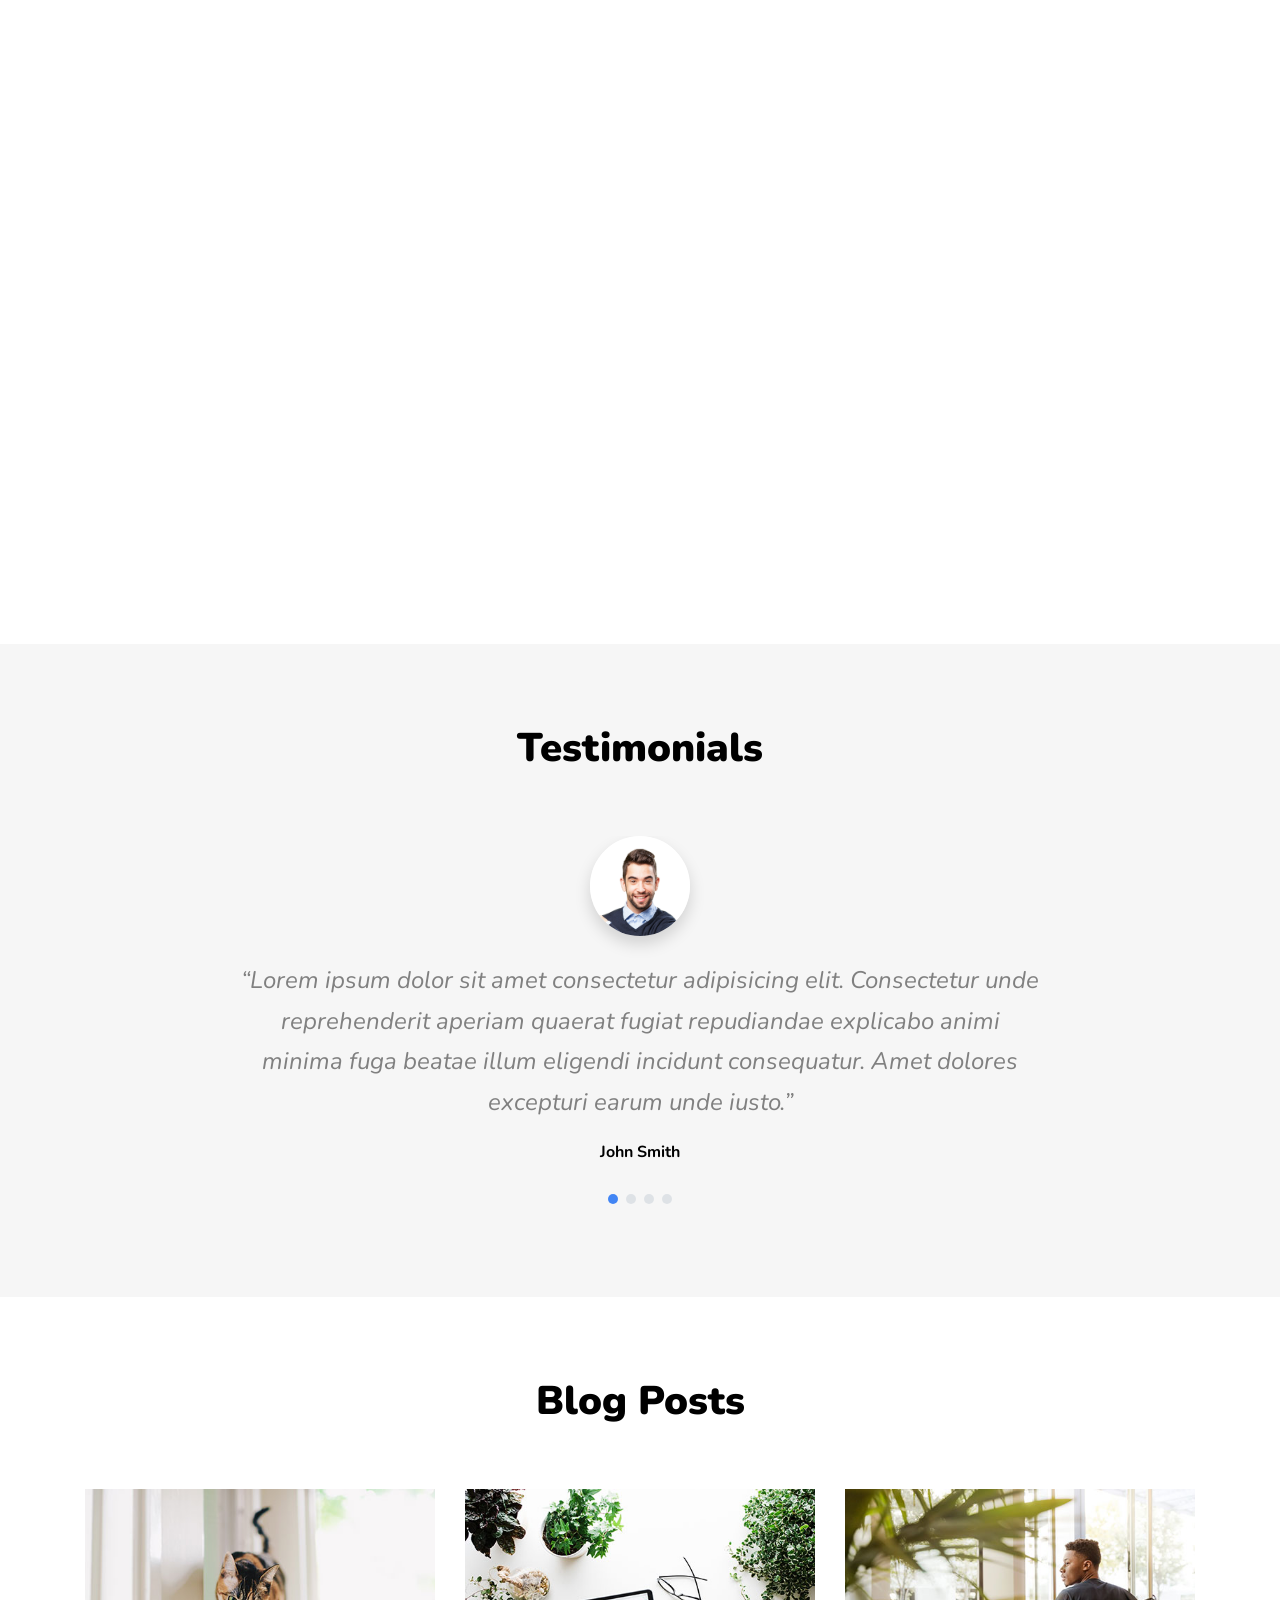
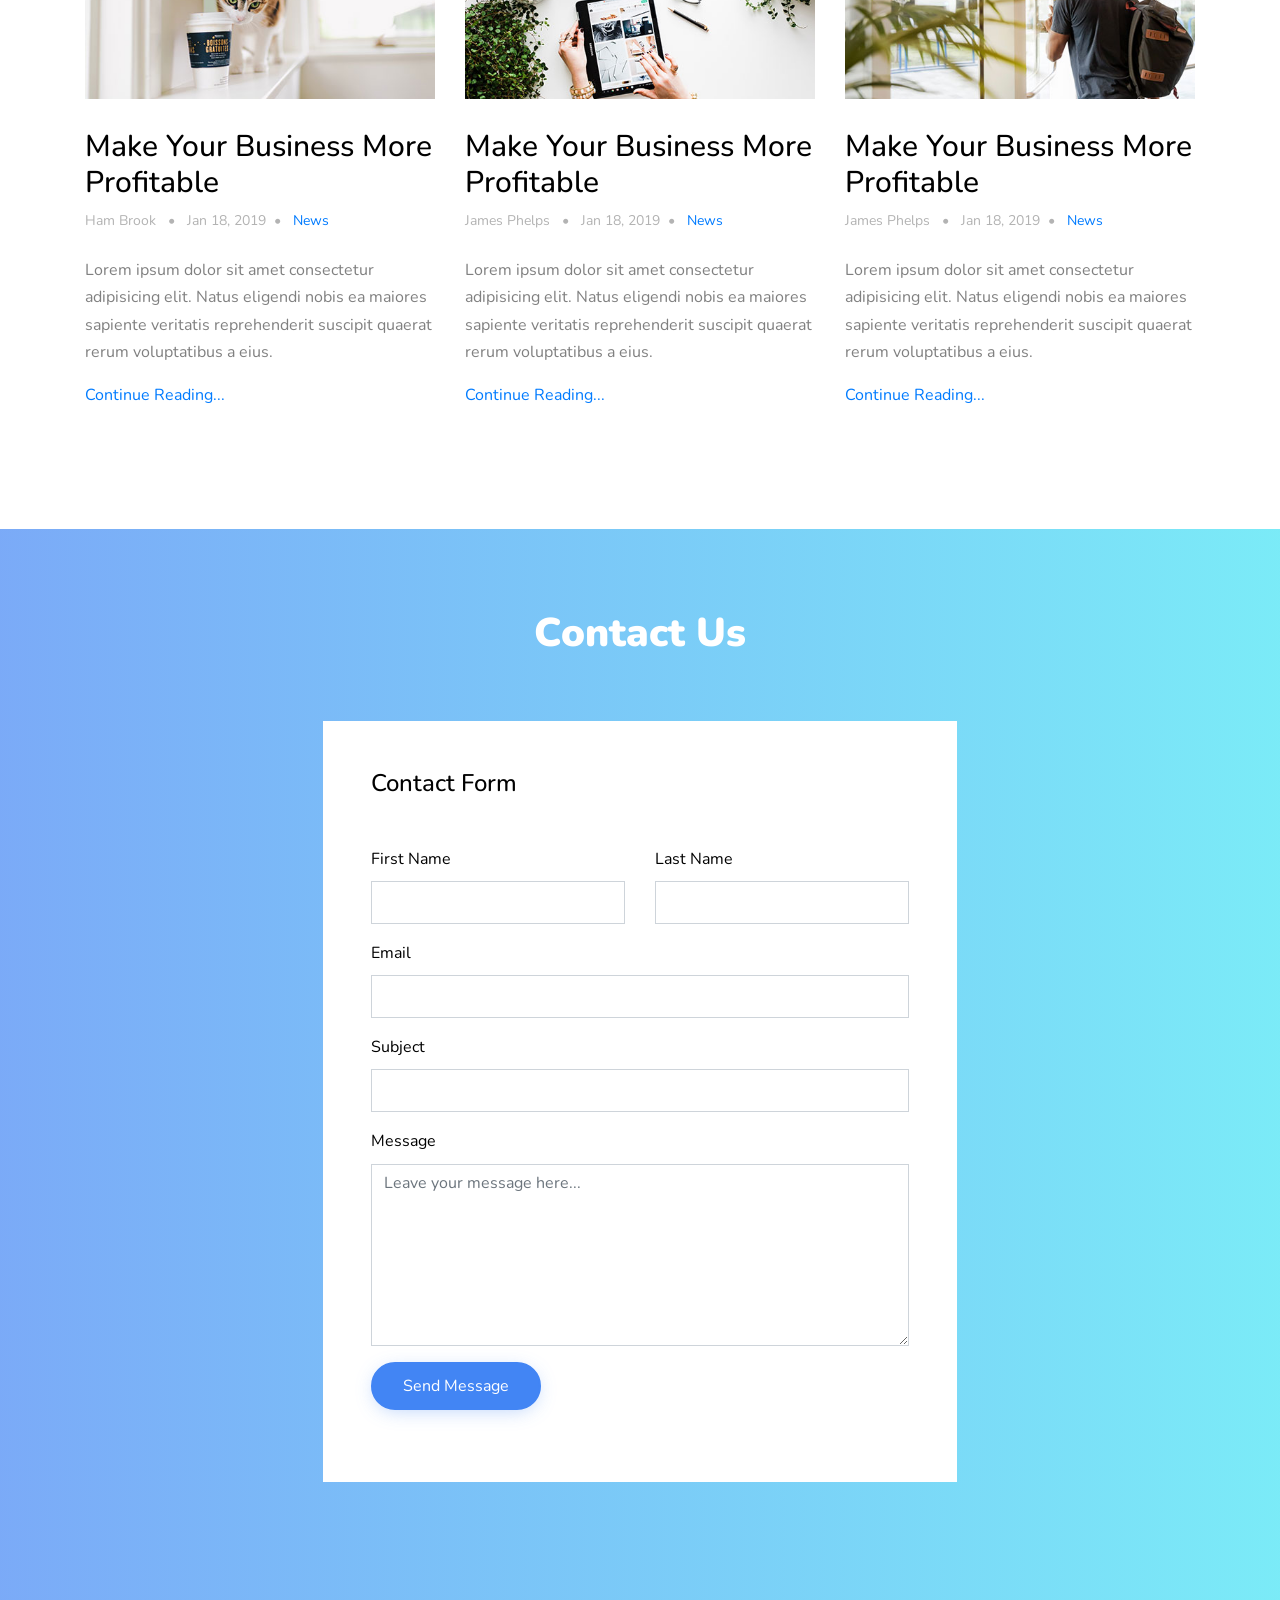
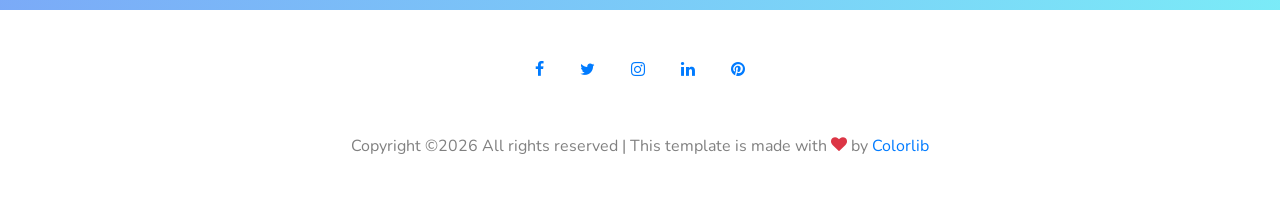
<file: index-2.html>
<!DOCTYPE html>
<html lang="en">

<!-- Mirrored from preview.colorlib.com/theme/imagine/index.html by HTTrack Website Copier/3.x [XR&CO'2014], Fri, 26 Mar 2021 18:55:12 GMT -->
<head>
<title>imagine &mdash; Onepage Template by Colorlib</title>
<meta charset="utf-8">
<meta name="viewport" content="width=device-width, initial-scale=1, shrink-to-fit=no">
<link href="https://fonts.googleapis.com/css?family=Nunito:300,400,700" rel="stylesheet">
<link rel="stylesheet" href="fonts/icomoon/style.css">
<link rel="stylesheet" href="css/bootstrap.min.css">
<link rel="stylesheet" href="css/jquery-ui.css">
<link rel="stylesheet" href="css/owl.carousel.min.css">
<link rel="stylesheet" href="css/owl.theme.default.min.css">
<link rel="stylesheet" href="css/owl.theme.default.min.css">
<link rel="stylesheet" href="css/jquery.fancybox.min.css">
<link rel="stylesheet" href="css/bootstrap-datepicker.css">
<link rel="stylesheet" href="fonts/flaticon/font/flaticon.css">
<link rel="stylesheet" href="css/aos.css">
<link rel="stylesheet" href="css/style.css">
 </head>
<body data-spy="scroll" data-target=".site-navbar-target" data-offset="300">
<div id="overlayer"></div>
<div class="loader">
<div class="spinner-border text-primary" role="status">
<span class="sr-only">Loading...</span>
</div>
</div>
<div class="site-wrap" id="home-section">
<div class="site-mobile-menu site-navbar-target">
<div class="site-mobile-menu-header">
<div class="site-mobile-menu-close mt-3">
<span class="icon-close2 js-menu-toggle"></span>
</div>
</div>
<div class="site-mobile-menu-body"></div>
</div>
<header class="site-navbar py-4 js-sticky-header site-navbar-target" role="banner">
<div class="container">
<div class="row align-items-center">
<div class="col-6 col-md-3 col-xl-4  d-block">
<h1 class="mb-0 site-logo"><a href="index-2.html" class="text-black h2 mb-0">imagine<span class="text-primary">.</span> </a></h1>
</div>
<div class="col-12 col-md-9 col-xl-8 main-menu">
<nav class="site-navigation position-relative text-right" role="navigation">
<ul class="site-menu main-menu js-clone-nav mr-auto d-none d-lg-block ml-0 pl-0">
<li><a href="#home-section" class="nav-link">Home</a></li>
<li><a href="#features-section" class="nav-link">Features</a></li>
<li class="has-children">
<a href="#about-section" class="nav-link">About Us</a>
<ul class="dropdown arrow-top">
<li><a href="#" target="_blank" class="nav-link"><span class="text-primary">More Free Templates</span></a></li>
<li><a href="#our-team-section" class="nav-link">Our Team</a></li>
<li class="has-children">
<a href="#">More Links</a>
<ul class="dropdown">
<li><a href="#">Menu One</a></li>
<li><a href="#">Menu Two</a></li>
<li><a href="#">Menu Three</a></li>
</ul>
</li>
</ul>
</li>
<li><a href="#testimonials-section" class="nav-link">Testimonials</a></li>
<li><a href="#blog-section" class="nav-link">Blog</a></li>
<li><a href="#contact-section" class="nav-link">Contact</a></li>
</ul>
</nav>
</div>
<div class="col-6 col-md-9 d-inline-block d-lg-none ml-md-0"><a href="#" class="site-menu-toggle js-menu-toggle text-black float-right"><span class="icon-menu h3"></span></a></div>
</div>
</div>
</header>
<div class="site-blocks-cover" style="overflow: hidden;">
<div class="container">
<div class="row align-items-center justify-content-center">
<div class="col-md-12" style="position: relative;" data-aos="fade-up" data-aos-delay="200">
<img src="images/undraw_investing_7u74.svg" alt="Image" class="img-fluid img-absolute">
<div class="row mb-4" data-aos="fade-up" data-aos-delay="200">
<div class="col-lg-6 mr-auto">
<h1>Make Your Business More Profitable</h1>
<p class="mb-5">Lorem ipsum dolor sit amet consectetur adipisicing elit. Laboriosam assumenda ea quo cupiditate facere deleniti fuga officia.</p>
<div>
<a href="#" class="btn btn-primary mr-2 mb-2">Get Started</a>
</div>
</div>
</div>
</div>
</div>
</div>
</div>
<div class="site-section" id="features-section">
<div class="container">
<div class="row mb-5 justify-content-center text-center" data-aos="fade-up">
<div class="col-7 text-center  mb-5">
<h2 class="section-title">Imagine Features</h2>
<p class="lead">Lorem ipsum dolor sit amet, consectetur adipisicing elit. Fuga quos quaerat sapiente nam, id vero.</p>
</div>
</div>
<div class="row align-items-stretch">
<div class="col-md-6 col-lg-4 mb-4 mb-lg-4" data-aos="fade-up">
<div class="unit-4 d-block">
<div class="unit-4-icon mb-3">
<span class="icon-wrap"><span class="text-primary icon-autorenew"></span></span>
</div>
<div>
<h3>Marketing Consulting</h3>
<p>Lorem ipsum dolor sit amet consectetur adipisicing elit. Perferendis quis molestiae vitae eligendi at.</p>
<p><a href="#">Learn More</a></p>
</div>
</div>
</div>
<div class="col-md-6 col-lg-4 mb-4 mb-lg-4" data-aos="fade-up" data-aos-delay="100">
<div class="unit-4 d-block">
<div class="unit-4-icon mb-3">
<span class="icon-wrap"><span class="text-primary icon-store_mall_directory"></span></span>
</div>
<div>
<h3>Market Analysis</h3>
<p>Lorem ipsum dolor sit amet consectetur adipisicing elit. Perferendis quis molestiae vitae eligendi at.</p>
<p><a href="#">Learn More</a></p>
</div>
</div>
</div>
<div class="col-md-6 col-lg-4 mb-4 mb-lg-4" data-aos="fade-up" data-aos-delay="200">
<div class="unit-4 d-block">
<div class="unit-4-icon mb-3">
<span class="icon-wrap"><span class="text-primary icon-shopping_basket"></span></span>
</div>
<div>
<h3>Easy Purchase</h3>
<p>Lorem ipsum dolor sit amet consectetur adipisicing elit. Perferendis quis molestiae vitae eligendi at.</p>
<p><a href="#">Learn More</a></p>
</div>
</div>
</div>
<div class="col-md-6 col-lg-4 mb-4 mb-lg-4" data-aos="fade-up">
<div class="unit-4 d-block">
<div class="unit-4-icon mb-3">
<span class="icon-wrap"><span class="text-primary icon-settings_backup_restore"></span></span>
</div>
<div>
<h3>Free Updates</h3>
<p>Lorem ipsum dolor sit amet consectetur adipisicing elit. Perferendis quis molestiae vitae eligendi at.</p>
<p><a href="#">Learn More</a></p>
</div>
</div>
</div>
<div class="col-md-6 col-lg-4 mb-4 mb-lg-4" data-aos="fade-up" data-aos-delay="100">
<div class="unit-4 d-block">
<div class="unit-4-icon mb-3">
<span class="icon-wrap"><span class="text-primary icon-sentiment_satisfied"></span></span>
</div>
<div>
<h3>100% Satistified</h3>
<p>Lorem ipsum dolor sit amet consectetur adipisicing elit. Perferendis quis molestiae vitae eligendi at.</p>
<p><a href="#">Learn More</a></p>
</div>
</div>
</div>
<div class="col-md-6 col-lg-4 mb-4 mb-lg-4" data-aos="fade-up" data-aos-delay="200">
<div class="unit-4 d-block">
<div class="unit-4-icon mb-3">
<span class="icon-wrap"><span class="text-primary icon-power"></span></span>
</div>
<div>
<h3>Easy Plugin</h3>
<p>Lorem ipsum dolor sit amet consectetur adipisicing elit. Perferendis quis molestiae vitae eligendi at.</p>
<p><a href="#">Learn More</a></p>
</div>
</div>
</div>
</div>
</div>
</div>
<div class="feature-big">
<div class="container">
<div class="row mb-5 site-section">
<div class="col-lg-7" data-aos="fade-right">
<img src="images/undraw_gift_card_6ekc.svg" alt="Image" class="img-fluid">
</div>
<div class="col-lg-5 pl-lg-5 ml-auto mt-md-5">
<h2 class="text-black">Communicate and gather feedback</h2>
 <p class="mb-4">Lorem ipsum dolor sit amet consectetur adipisicing elit. Voluptatem neque nisi architecto autem molestias corrupti officia veniam.</p>
<div class="author-box" data-aos="fade-left">
<div class="d-flex mb-4">
<div class="mr-3">
<img src="images/person_4.jpg" alt="Image" class="img-fluid rounded-circle">
</div>
<div class="mr-auto text-black">
<strong class="font-weight-bold mb-0">Grey Simpson</strong> <br>
Co-Founder, XYZ Inc.
</div>
</div>
<blockquote>&ldquo;Lorem ipsum dolor sit amet, consectetur adipisicing elit. Ducimus vitae ipsa asperiores inventore aperiam iure?&rdquo;</blockquote>
</div>
</div>
</div>
<div class="mt-5 row mb-5 site-section ">
<div class="col-lg-7 order-1 order-lg-2" data-aos="fade-left">
<img src="images/undraw_metrics_gtu7.svg" alt="Image" class="img-fluid">
</div>
<div class="col-lg-5 pr-lg-5 mr-auto mt-5 order-2 order-lg-1">
<h2 class="text-black">Communicate and gather feedback</h2>
<p class="mb-4">Lorem ipsum dolor sit amet consectetur adipisicing elit. Voluptatem neque nisi architecto autem molestias corrupti officia veniam</p>
<div class="author-box" data-aos="fade-right">
<div class="d-flex mb-4">
<div class="mr-3">
<img src="images/person_1.jpg" alt="Image" class="img-fluid rounded-circle">
</div>
<div class="mr-auto text-black">
<strong class="font-weight-bold mb-0">Kimberly Gush</strong> <br>
Co-Founder, XYZ Inc.
</div>
</div>
<blockquote>&ldquo;Lorem ipsum dolor sit amet, consectetur adipisicing elit. Ducimus vitae ipsa asperiores inventore aperiam iure?&rdquo;</blockquote>
</div>
</div>
</div>
<div class="row mb-5 site-section">
<div class="col-lg-7" data-aos="fade-right">
<img src="images/undraw_gift_card_6ekc.svg" alt="Image" class="img-fluid">
</div>
<div class="col-lg-5 pl-lg-5 ml-auto mt-md-5">
<h2 class="text-black">Communicate and gather feedback</h2>
<p class="mb-4">Lorem ipsum dolor sit amet consectetur adipisicing elit. Voluptatem neque nisi architecto autem molestias corrupti officia veniam.</p>
<div class="author-box" data-aos="fade-left">
<div class="d-flex mb-4">
<div class="mr-3">
<img src="images/person_4.jpg" alt="Image" class="img-fluid rounded-circle">
</div>
<div class="mr-auto text-black">
<strong class="font-weight-bold mb-0">Grey Simpson</strong> <br>
Co-Founder, XYZ Inc.
</div>
</div>
<blockquote>&ldquo;Lorem ipsum dolor sit amet, consectetur adipisicing elit. Ducimus vitae ipsa asperiores inventore aperiam iure?&rdquo;</blockquote>
</div>
</div>
</div>
<div class="mt-5 row mb-5 site-section ">
<div class="col-lg-7 order-1 order-lg-2" data-aos="fade-left">
<img src="images/undraw_metrics_gtu7.svg" alt="Image" class="img-fluid">
</div>
<div class="col-lg-5 pr-lg-5 mr-auto mt-5 order-2 order-lg-1">
<h2 class="text-black">Communicate and gather feedback</h2>
<p class="mb-4">Lorem ipsum dolor sit amet consectetur adipisicing elit. Voluptatem neque nisi architecto autem molestias corrupti officia veniam</p>
<div class="author-box" data-aos="fade-right">
<div class="d-flex mb-4">
<div class="mr-3">
<img src="images/person_1.jpg" alt="Image" class="img-fluid rounded-circle">
</div>
<div class="mr-auto text-black">
<strong class="font-weight-bold mb-0">Kimberly Gush</strong> <br>
Co-Founder, XYZ Inc.
</div>
</div>
<blockquote>&ldquo;Lorem ipsum dolor sit amet, consectetur adipisicing elit. Ducimus vitae ipsa asperiores inventore aperiam iure?&rdquo;</blockquote>
</div>
</div>
</div>
</div>
</div>
<div class="site-section bg-light" id="about-section">
<div class="container">
<div class="row mb-5">
<div class="col-12 text-center">
<h2 class="section-title mb-3">About Us</h2>
</div>
</div>
<div class="row mb-5">
<div class="col-lg-6" data-aos="fade-right">
<img src="images/undraw_bookmarks_r6up.svg" alt="Image" class="img-fluid">
</div>
<div class="col-lg-5 ml-auto pl-lg-5">
<h2 class="text-black mb-4 h3 font-weight-bold">Our Mission</h2>
<p class="mb-4">Eos cumque optio dolores excepturi rerum temporibus magni recusandae eveniet, totam omnis consectetur maxime quibusdam expedita dolorem dolor nobis dicta labore quaerat esse magnam unde, aperiam delectus! At maiores, itaque.</p>
<ul class="ul-check mb-5 list-unstyled success">
<li>Laborum enim quasi at modi</li>
<li>Ad at tempore</li>
<li>Labore quaerat esse</li>
</ul>
<p><a href="#" class="btn btn-primary">Learn More</a></p>
</div>
</div>
</div>
</div>
<div class="site-section" id="our-team-section">
<div class="container">
<div class="row mb-5 justify-content-center text-center" data-aos="fade-up">
<div class="col-7 text-center  mb-5">
<h2 class="section-title">Our Team</h2>
<p class="lead">Lorem ipsum dolor sit amet, consectetur adipisicing elit. Fuga quos quaerat sapiente nam, id vero.</p>
</div>
</div>
<div class="row">
<div class="col-lg-4 col-md-6 mb-4" data-aos="fade-up" data-aos-delay="100">
<div class="person">
<div class="bio-img">
<figure>
<img src="images/person_1.jpg" alt="Image" class="img-fluid">
</figure>
<div class="social">
<a href="#"><span class="icon-facebook"></span></a>
<a href="#"><span class="icon-twitter"></span></a>
<a href="#"><span class="icon-instagram"></span></a>
</div>
</div>
<h2 class="text-black h1">Cloe Marena</h2>
<span class="sub-title d-block mb-3">President</span>
<p>Lorem ipsum dolor sit amet, consectetur adipisicing elit. Voluptatum excepturi corporis qui doloribus perspiciatis ipsa modi accusantium repellat.</p>
</div>
</div>
<div class="col-lg-4 col-md-6 mb-4" data-aos="fade-up" data-aos-delay="200">
<div class="person">
<div class="bio-img">
<figure>
<img src="images/person_2.jpg" alt="Image" class="img-fluid">
</figure>
<div class="social">
<a href="#"><span class="icon-facebook"></span></a>
<a href="#"><span class="icon-twitter"></span></a>
<a href="#"><span class="icon-instagram"></span></a>
</div>
</div>
<h2 class="text-black h1">John Rooster</h2>
<span class="sub-title d-block mb-3">Marketing</span>
<p>Lorem ipsum dolor sit amet, consectetur adipisicing elit. Voluptatum excepturi corporis qui doloribus perspiciatis ipsa modi accusantium repellat.</p>
</div>
</div>
<div class="col-lg-4 col-md-6 mb-4" data-aos="fade-up" data-aos-delay="300">
<div class="person">
<div class="bio-img">
<figure>
<img src="images/person_3.jpg" alt="Image" class="img-fluid">
</figure>
<div class="social">
<a href="#"><span class="icon-facebook"></span></a>
<a href="#"><span class="icon-twitter"></span></a>
<a href="#"><span class="icon-instagram"></span></a>
</div>
</div>
<h2 class="text-black h1">Will Turner</h2>
<span class="sub-title d-block mb-3">Marketing</span>
<p>Lorem ipsum dolor sit amet, consectetur adipisicing elit. Voluptatum excepturi corporis qui doloribus perspiciatis ipsa modi accusantium repellat.</p>
</div>
</div>
<div class="col-lg-4 col-md-6 mb-4" data-aos="fade-up">
<div class="person">
<div class="bio-img">
<figure>
<img src="images/person_4.jpg" alt="Image" class="img-fluid">
</figure>
<div class="social">
<a href="#"><span class="icon-facebook"></span></a>
<a href="#"><span class="icon-twitter"></span></a>
<a href="#"><span class="icon-instagram"></span></a>
</div>
</div>
<h2 class="text-black h1">Nicolas Stainer</h2>
<span class="sub-title d-block mb-3">Financing</span>
<p>Lorem ipsum dolor sit amet, consectetur adipisicing elit. Voluptatum excepturi corporis qui doloribus perspiciatis ipsa modi accusantium repellat.</p>
</div>
</div>
<div class="col-lg-4 col-md-6 mb-4" data-aos="fade-up" data-aos-delay="100">
<div class="person">
<div class="bio-img">
<figure>
<img src="images/person_5.jpg" alt="Image" class="img-fluid">
</figure>
<div class="social">
<a href="#"><span class="icon-facebook"></span></a>
<a href="#"><span class="icon-twitter"></span></a>
<a href="#"><span class="icon-instagram"></span></a>
</div>
</div>
<h2 class="text-black h1">George Brook</h2>
<span class="sub-title d-block mb-3">Founder</span>
<p>Lorem ipsum dolor sit amet, consectetur adipisicing elit. Voluptatum excepturi corporis qui doloribus perspiciatis ipsa modi accusantium repellat.</p>
</div>
</div>
<div class="col-lg-4 col-md-6 mb-4" data-aos="fade-up" data-aos-delay="200">
<div class="person">
<div class="bio-img">
<figure>
<img src="images/person_6.jpg" alt="Image" class="img-fluid">
</figure>
<div class="social">
<a href="#"><span class="icon-facebook"></span></a>
<a href="#"><span class="icon-twitter"></span></a>
<a href="#"><span class="icon-instagram"></span></a>
</div>
</div>
<h2 class="text-black h1">Emely Hopson</h2>
<span class="sub-title d-block mb-3">Marketing</span>
<p>Lorem ipsum dolor sit amet, consectetur adipisicing elit. Voluptatum excepturi corporis qui doloribus perspiciatis ipsa modi accusantium repellat.</p>
</div>
</div>
</div>
</div>
</div>
<div class="site-section testimonial-wrap bg-light" id="testimonials-section">
<div class="container">
<div class="row mb-5">
<div class="col-12 text-center">
<h2 class="section-title mb-3">Testimonials</h2>
</div>
</div>
</div>
<div class="slide-one-item home-slider owl-carousel">
<div>
<div class="testimonial">
<figure class="mb-4 d-block align-items-center justify-content-center">
<div><img src="images/person_3.jpg" alt="Image" class="w-100 img-fluid mb-3 shadow"></div>
</figure>
<blockquote class="mb-3">
<p>&ldquo;Lorem ipsum dolor sit amet consectetur adipisicing elit. Consectetur unde reprehenderit aperiam quaerat fugiat repudiandae explicabo animi minima fuga beatae illum eligendi incidunt consequatur. Amet dolores excepturi earum unde iusto.&rdquo;</p>
</blockquote>
<p class="text-black"><strong>John Smith</strong></p>
</div>
</div>
<div>
<div class="testimonial">
<figure class="mb-4 d-block align-items-center justify-content-center">
<div><img src="images/person_2.jpg" alt="Image" class="w-100 img-fluid mb-3 shadow"></div>
</figure>
<blockquote class="mb-3">
<p>&ldquo;Lorem ipsum dolor sit amet consectetur adipisicing elit. Consectetur unde reprehenderit aperiam quaerat fugiat repudiandae explicabo animi minima fuga beatae illum eligendi incidunt consequatur. Amet dolores excepturi earum unde iusto.&rdquo;</p>
</blockquote>
<p class="text-black"><strong>Robert Aguilar</strong></p>
</div>
</div>
<div>
<div class="testimonial">
<figure class="mb-4 d-block align-items-center justify-content-center">
<div><img src="images/person_4.jpg" alt="Image" class="w-100 img-fluid mb-3 shadow"></div>
</figure>
<blockquote class="mb-3">
<p>&ldquo;Lorem ipsum dolor sit amet consectetur adipisicing elit. Consectetur unde reprehenderit aperiam quaerat fugiat repudiandae explicabo animi minima fuga beatae illum eligendi incidunt consequatur. Amet dolores excepturi earum unde iusto.&rdquo;</p>
</blockquote>
<p class="text-black"><strong>Roger Spears</strong></p>
</div>
</div>
<div>
<div class="testimonial">
<figure class="mb-4 d-block align-items-center justify-content-center">
<div><img src="images/person_1.jpg" alt="Image" class="w-100 img-fluid mb-3 shadow"></div>
</figure>
<blockquote class="mb-3">
<p>&ldquo;Lorem ipsum dolor sit amet consectetur adipisicing elit. Consectetur unde reprehenderit aperiam quaerat fugiat repudiandae explicabo animi minima fuga beatae illum eligendi incidunt consequatur. Amet dolores excepturi earum unde iusto.&rdquo;</p>
</blockquote>
<p class="text-black"><strong>Kyle McDonald</strong></p>
</div>
</div>
</div>
</div>
<div class="site-section" id="blog-section">
<div class="container">
<div class="row mb-5">
<div class="col-12 text-center">
<h2 class="section-title mb-3">Blog Posts</h2>
</div>
</div>
<div class="row">
<div class="col-md-6 col-lg-4 mb-4 mb-lg-4">
<div class="h-entry">
<img src="images/img_1.jpg" alt="Image" class="img-fluid">
<h2><a href="#">Make Your Business More Profitable</a></h2>
<div class="meta mb-4">Ham Brook <span class="mx-2">&bullet;</span> Jan 18, 2019<span class="mx-2">&bullet;</span> <a href="#">News</a></div>
<p>Lorem ipsum dolor sit amet consectetur adipisicing elit. Natus eligendi nobis ea maiores sapiente veritatis reprehenderit suscipit quaerat rerum voluptatibus a eius.</p>
<p><a href="#">Continue Reading...</a></p>
</div>
</div>
<div class="col-md-6 col-lg-4 mb-4 mb-lg-4">
<div class="h-entry">
<img src="images/img_2.jpg" alt="Image" class="img-fluid">
<h2><a href="#">Make Your Business More Profitable</a></h2>
<div class="meta mb-4">James Phelps <span class="mx-2">&bullet;</span> Jan 18, 2019<span class="mx-2">&bullet;</span> <a href="#">News</a></div>
<p>Lorem ipsum dolor sit amet consectetur adipisicing elit. Natus eligendi nobis ea maiores sapiente veritatis reprehenderit suscipit quaerat rerum voluptatibus a eius.</p>
<p><a href="#">Continue Reading...</a></p>
</div>
</div>
<div class="col-md-6 col-lg-4 mb-4 mb-lg-4">
<div class="h-entry">
<img src="images/img_3.jpg" alt="Image" class="img-fluid">
<h2><a href="#">Make Your Business More Profitable</a></h2>
<div class="meta mb-4">James Phelps <span class="mx-2">&bullet;</span> Jan 18, 2019<span class="mx-2">&bullet;</span> <a href="#">News</a></div>
<p>Lorem ipsum dolor sit amet consectetur adipisicing elit. Natus eligendi nobis ea maiores sapiente veritatis reprehenderit suscipit quaerat rerum voluptatibus a eius.</p>
<p><a href="#">Continue Reading...</a></p>
</div>
</div>
</div>
</div>
</div>
<div class="site-section bg-image2 overlay" id="contact-section" style="background-image: url('images/hero_1.jpg');">
<div class="container">
<div class="row mb-5">
<div class="col-12 text-center">
<h2 class="section-title mb-3 text-white">Contact Us</h2>
</div>
</div>
<div class="row justify-content-center">
<div class="col-lg-7 mb-5">
<form action="#" class="p-5 bg-white">
<h2 class="h4 text-black mb-5">Contact Form</h2>
<div class="row form-group">
<div class="col-md-6 mb-3 mb-md-0">
<label class="text-black" for="fname">First Name</label>
<input type="text" id="fname" class="form-control rounded-0">
</div>
<div class="col-md-6">
<label class="text-black" for="lname">Last Name</label>
<input type="text" id="lname" class="form-control rounded-0">
</div>
</div>
<div class="row form-group">
<div class="col-md-12">
<label class="text-black" for="email">Email</label>
<input type="email" id="email" class="form-control rounded-0">
</div>
</div>
<div class="row form-group">
<div class="col-md-12">
<label class="text-black" for="subject">Subject</label>
<input type="subject" id="subject" class="form-control rounded-0">
</div>
</div>
<div class="row form-group">
<div class="col-md-12">
<label class="text-black" for="message">Message</label>
<textarea name="message" id="message" cols="30" rows="7" class="form-control rounded-0" placeholder="Leave your message here..."></textarea>
</div>
</div>
<div class="row form-group">
<div class="col-md-12">
<input type="submit" value="Send Message" class="btn btn-primary mr-2 mb-2">
</div>
</div>
</form>
</div>
</div>
</div>
</div>
<div class="footer py-5 text-center">
<div class="container">
<div class="row mb-5">
<div class="col-12">
<p class="mb-0">
<a href="#" class="p-3"><span class="icon-facebook"></span></a>
<a href="#" class="p-3"><span class="icon-twitter"></span></a>
<a href="#" class="p-3"><span class="icon-instagram"></span></a>
<a href="#" class="p-3"><span class="icon-linkedin"></span></a>
<a href="#" class="p-3"><span class="icon-pinterest"></span></a>
</p>
</div>
</div>
<div class="row">
<div class="col-md-12">
<p class="mb-0">

Copyright &copy;<script>document.write(new Date().getFullYear());</script> All rights reserved | This template is made with <i class="icon-heart text-danger" aria-hidden="true"></i> by <a href="https://colorlib.com/" target="_blank">Colorlib</a>

</p>
</div>
</div>
</div>
</div>
</div> 
<script src="js/jquery-3.3.1.min.js"></script>
<script src="js/jquery-ui.js"></script>
<script src="js/popper.min.js"></script>
<script src="js/bootstrap.min.js"></script>
<script src="js/owl.carousel.min.js"></script>
<script src="js/jquery.countdown.min.js"></script>
<script src="js/bootstrap-datepicker.min.js"></script>
<script src="js/jquery.easing.1.3.js"></script>
<script src="js/aos.js"></script>
<script src="js/jquery.fancybox.min.js"></script>
<script src="js/jquery.sticky.js"></script>
<script src="js/main.js"></script>

<script async src="https://www.googletagmanager.com/gtag/js?id=UA-23581568-13"></script>
<script>
  window.dataLayer = window.dataLayer || [];
  function gtag(){dataLayer.push(arguments);}
  gtag('js', new Date());

  gtag('config', 'UA-23581568-13');
</script>
</body>

<!-- Mirrored from preview.colorlib.com/theme/imagine/index.html by HTTrack Website Copier/3.x [XR&CO'2014], Fri, 26 Mar 2021 18:55:12 GMT -->
</html>
</file>
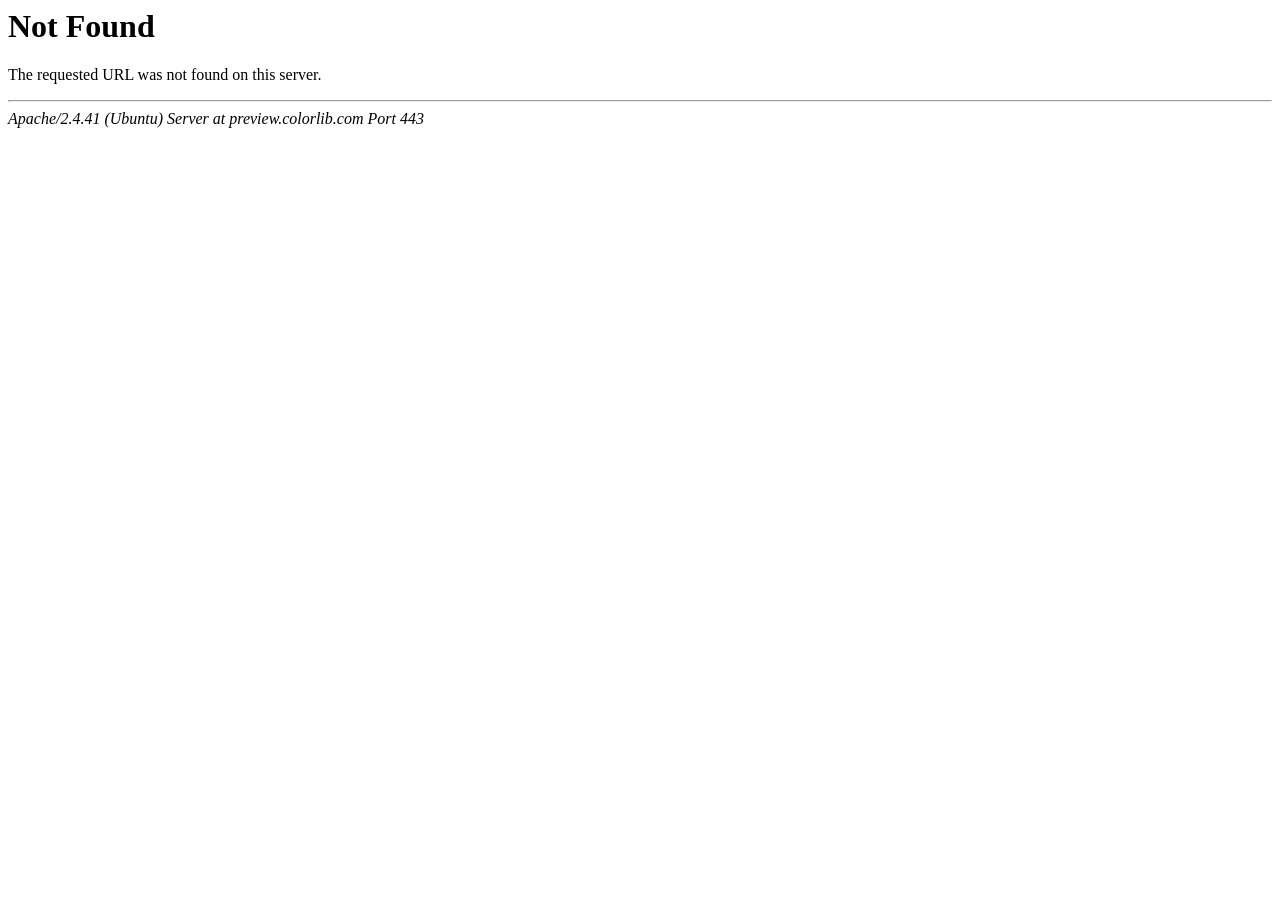
<file: css/owl.video.play.html>
<!DOCTYPE HTML PUBLIC "-//IETF//DTD HTML 2.0//EN">
<html><head>
<title>404 Not Found</title>
</head><body>
<h1>Not Found</h1>
<p>The requested URL was not found on this server.</p>
<hr>
<address>Apache/2.4.41 (Ubuntu) Server at preview.colorlib.com Port 443</address>
</body></html>
</file>
<file: fonts/icomoon/style.css>
@font-face{font-family:icomoon;src:url(fonts/icomoon1a44.eot?10si43);src:url(fonts/icomoon1a44.eot?10si43#iefix) format('embedded-opentype'),url(fonts/icomoon1a44.ttf?10si43) format('truetype'),url(fonts/icomoon1a44.woff?10si43) format('woff'),url(fonts/icomoon1a44.svg?10si43#icomoon) format('svg');font-weight:400;font-style:normal}[class^=icon-],[class*=" icon-"]{font-family:icomoon!important;speak:none;font-style:normal;font-weight:400;font-variant:normal;text-transform:none;line-height:1;-webkit-font-smoothing:antialiased;-moz-osx-font-smoothing:grayscale}.icon-asterisk:before{content:"\f069"}.icon-plus:before{content:"\f067"}.icon-question:before{content:"\f128"}.icon-minus:before{content:"\f068"}.icon-glass:before{content:"\f000"}.icon-music:before{content:"\f001"}.icon-search:before{content:"\f002"}.icon-envelope-o:before{content:"\f003"}.icon-heart:before{content:"\f004"}.icon-star:before{content:"\f005"}.icon-star-o:before{content:"\f006"}.icon-user:before{content:"\f007"}.icon-film:before{content:"\f008"}.icon-th-large:before{content:"\f009"}.icon-th:before{content:"\f00a"}.icon-th-list:before{content:"\f00b"}.icon-check:before{content:"\f00c"}.icon-close:before{content:"\f00d"}.icon-remove:before{content:"\f00d"}.icon-times:before{content:"\f00d"}.icon-search-plus:before{content:"\f00e"}.icon-search-minus:before{content:"\f010"}.icon-power-off:before{content:"\f011"}.icon-signal:before{content:"\f012"}.icon-cog:before{content:"\f013"}.icon-gear:before{content:"\f013"}.icon-trash-o:before{content:"\f014"}.icon-home:before{content:"\f015"}.icon-file-o:before{content:"\f016"}.icon-clock-o:before{content:"\f017"}.icon-road:before{content:"\f018"}.icon-download:before{content:"\f019"}.icon-arrow-circle-o-down:before{content:"\f01a"}.icon-arrow-circle-o-up:before{content:"\f01b"}.icon-inbox:before{content:"\f01c"}.icon-play-circle-o:before{content:"\f01d"}.icon-repeat:before{content:"\f01e"}.icon-rotate-right:before{content:"\f01e"}.icon-refresh:before{content:"\f021"}.icon-list-alt:before{content:"\f022"}.icon-lock:before{content:"\f023"}.icon-flag:before{content:"\f024"}.icon-headphones:before{content:"\f025"}.icon-volume-off:before{content:"\f026"}.icon-volume-down:before{content:"\f027"}.icon-volume-up:before{content:"\f028"}.icon-qrcode:before{content:"\f029"}.icon-barcode:before{content:"\f02a"}.icon-tag:before{content:"\f02b"}.icon-tags:before{content:"\f02c"}.icon-book:before{content:"\f02d"}.icon-bookmark:before{content:"\f02e"}.icon-print:before{content:"\f02f"}.icon-camera:before{content:"\f030"}.icon-font:before{content:"\f031"}.icon-bold:before{content:"\f032"}.icon-italic:before{content:"\f033"}.icon-text-height:before{content:"\f034"}.icon-text-width:before{content:"\f035"}.icon-align-left:before{content:"\f036"}.icon-align-center:before{content:"\f037"}.icon-align-right:before{content:"\f038"}.icon-align-justify:before{content:"\f039"}.icon-list:before{content:"\f03a"}.icon-dedent:before{content:"\f03b"}.icon-outdent:before{content:"\f03b"}.icon-indent:before{content:"\f03c"}.icon-video-camera:before{content:"\f03d"}.icon-image:before{content:"\f03e"}.icon-photo:before{content:"\f03e"}.icon-picture-o:before{content:"\f03e"}.icon-pencil:before{content:"\f040"}.icon-map-marker:before{content:"\f041"}.icon-adjust:before{content:"\f042"}.icon-tint:before{content:"\f043"}.icon-edit:before{content:"\f044"}.icon-pencil-square-o:before{content:"\f044"}.icon-share-square-o:before{content:"\f045"}.icon-check-square-o:before{content:"\f046"}.icon-arrows:before{content:"\f047"}.icon-step-backward:before{content:"\f048"}.icon-fast-backward:before{content:"\f049"}.icon-backward:before{content:"\f04a"}.icon-play:before{content:"\f04b"}.icon-pause:before{content:"\f04c"}.icon-stop:before{content:"\f04d"}.icon-forward:before{content:"\f04e"}.icon-fast-forward:before{content:"\f050"}.icon-step-forward:before{content:"\f051"}.icon-eject:before{content:"\f052"}.icon-chevron-left:before{content:"\f053"}.icon-chevron-right:before{content:"\f054"}.icon-plus-circle:before{content:"\f055"}.icon-minus-circle:before{content:"\f056"}.icon-times-circle:before{content:"\f057"}.icon-check-circle:before{content:"\f058"}.icon-question-circle:before{content:"\f059"}.icon-info-circle:before{content:"\f05a"}.icon-crosshairs:before{content:"\f05b"}.icon-times-circle-o:before{content:"\f05c"}.icon-check-circle-o:before{content:"\f05d"}.icon-ban:before{content:"\f05e"}.icon-arrow-left:before{content:"\f060"}.icon-arrow-right:before{content:"\f061"}.icon-arrow-up:before{content:"\f062"}.icon-arrow-down:before{content:"\f063"}.icon-mail-forward:before{content:"\f064"}.icon-share:before{content:"\f064"}.icon-expand:before{content:"\f065"}.icon-compress:before{content:"\f066"}.icon-exclamation-circle:before{content:"\f06a"}.icon-gift:before{content:"\f06b"}.icon-leaf:before{content:"\f06c"}.icon-fire:before{content:"\f06d"}.icon-eye:before{content:"\f06e"}.icon-eye-slash:before{content:"\f070"}.icon-exclamation-triangle:before{content:"\f071"}.icon-warning:before{content:"\f071"}.icon-plane:before{content:"\f072"}.icon-calendar:before{content:"\f073"}.icon-random:before{content:"\f074"}.icon-comment:before{content:"\f075"}.icon-magnet:before{content:"\f076"}.icon-chevron-up:before{content:"\f077"}.icon-chevron-down:before{content:"\f078"}.icon-retweet:before{content:"\f079"}.icon-shopping-cart:before{content:"\f07a"}.icon-folder:before{content:"\f07b"}.icon-folder-open:before{content:"\f07c"}.icon-arrows-v:before{content:"\f07d"}.icon-arrows-h:before{content:"\f07e"}.icon-bar-chart:before{content:"\f080"}.icon-bar-chart-o:before{content:"\f080"}.icon-twitter-square:before{content:"\f081"}.icon-facebook-square:before{content:"\f082"}.icon-camera-retro:before{content:"\f083"}.icon-key:before{content:"\f084"}.icon-cogs:before{content:"\f085"}.icon-gears:before{content:"\f085"}.icon-comments:before{content:"\f086"}.icon-thumbs-o-up:before{content:"\f087"}.icon-thumbs-o-down:before{content:"\f088"}.icon-star-half:before{content:"\f089"}.icon-heart-o:before{content:"\f08a"}.icon-sign-out:before{content:"\f08b"}.icon-linkedin-square:before{content:"\f08c"}.icon-thumb-tack:before{content:"\f08d"}.icon-external-link:before{content:"\f08e"}.icon-sign-in:before{content:"\f090"}.icon-trophy:before{content:"\f091"}.icon-github-square:before{content:"\f092"}.icon-upload:before{content:"\f093"}.icon-lemon-o:before{content:"\f094"}.icon-phone:before{content:"\f095"}.icon-square-o:before{content:"\f096"}.icon-bookmark-o:before{content:"\f097"}.icon-phone-square:before{content:"\f098"}.icon-twitter:before{content:"\f099"}.icon-facebook:before{content:"\f09a"}.icon-facebook-f:before{content:"\f09a"}.icon-github:before{content:"\f09b"}.icon-unlock:before{content:"\f09c"}.icon-credit-card:before{content:"\f09d"}.icon-feed:before{content:"\f09e"}.icon-rss:before{content:"\f09e"}.icon-hdd-o:before{content:"\f0a0"}.icon-bullhorn:before{content:"\f0a1"}.icon-bell-o:before{content:"\f0a2"}.icon-certificate:before{content:"\f0a3"}.icon-hand-o-right:before{content:"\f0a4"}.icon-hand-o-left:before{content:"\f0a5"}.icon-hand-o-up:before{content:"\f0a6"}.icon-hand-o-down:before{content:"\f0a7"}.icon-arrow-circle-left:before{content:"\f0a8"}.icon-arrow-circle-right:before{content:"\f0a9"}.icon-arrow-circle-up:before{content:"\f0aa"}.icon-arrow-circle-down:before{content:"\f0ab"}.icon-globe:before{content:"\f0ac"}.icon-wrench:before{content:"\f0ad"}.icon-tasks:before{content:"\f0ae"}.icon-filter:before{content:"\f0b0"}.icon-briefcase:before{content:"\f0b1"}.icon-arrows-alt:before{content:"\f0b2"}.icon-group:before{content:"\f0c0"}.icon-users:before{content:"\f0c0"}.icon-chain:before{content:"\f0c1"}.icon-link:before{content:"\f0c1"}.icon-cloud:before{content:"\f0c2"}.icon-flask:before{content:"\f0c3"}.icon-cut:before{content:"\f0c4"}.icon-scissors:before{content:"\f0c4"}.icon-copy:before{content:"\f0c5"}.icon-files-o:before{content:"\f0c5"}.icon-paperclip:before{content:"\f0c6"}.icon-floppy-o:before{content:"\f0c7"}.icon-save:before{content:"\f0c7"}.icon-square:before{content:"\f0c8"}.icon-bars:before{content:"\f0c9"}.icon-navicon:before{content:"\f0c9"}.icon-reorder:before{content:"\f0c9"}.icon-list-ul:before{content:"\f0ca"}.icon-list-ol:before{content:"\f0cb"}.icon-strikethrough:before{content:"\f0cc"}.icon-underline:before{content:"\f0cd"}.icon-table:before{content:"\f0ce"}.icon-magic:before{content:"\f0d0"}.icon-truck:before{content:"\f0d1"}.icon-pinterest:before{content:"\f0d2"}.icon-pinterest-square:before{content:"\f0d3"}.icon-google-plus-square:before{content:"\f0d4"}.icon-google-plus:before{content:"\f0d5"}.icon-money:before{content:"\f0d6"}.icon-caret-down:before{content:"\f0d7"}.icon-caret-up:before{content:"\f0d8"}.icon-caret-left:before{content:"\f0d9"}.icon-caret-right:before{content:"\f0da"}.icon-columns:before{content:"\f0db"}.icon-sort:before{content:"\f0dc"}.icon-unsorted:before{content:"\f0dc"}.icon-sort-desc:before{content:"\f0dd"}.icon-sort-down:before{content:"\f0dd"}.icon-sort-asc:before{content:"\f0de"}.icon-sort-up:before{content:"\f0de"}.icon-envelope:before{content:"\f0e0"}.icon-linkedin:before{content:"\f0e1"}.icon-rotate-left:before{content:"\f0e2"}.icon-undo:before{content:"\f0e2"}.icon-gavel:before{content:"\f0e3"}.icon-legal:before{content:"\f0e3"}.icon-dashboard:before{content:"\f0e4"}.icon-tachometer:before{content:"\f0e4"}.icon-comment-o:before{content:"\f0e5"}.icon-comments-o:before{content:"\f0e6"}.icon-bolt:before{content:"\f0e7"}.icon-flash:before{content:"\f0e7"}.icon-sitemap:before{content:"\f0e8"}.icon-umbrella:before{content:"\f0e9"}.icon-clipboard:before{content:"\f0ea"}.icon-paste:before{content:"\f0ea"}.icon-lightbulb-o:before{content:"\f0eb"}.icon-exchange:before{content:"\f0ec"}.icon-cloud-download:before{content:"\f0ed"}.icon-cloud-upload:before{content:"\f0ee"}.icon-user-md:before{content:"\f0f0"}.icon-stethoscope:before{content:"\f0f1"}.icon-suitcase:before{content:"\f0f2"}.icon-bell:before{content:"\f0f3"}.icon-coffee:before{content:"\f0f4"}.icon-cutlery:before{content:"\f0f5"}.icon-file-text-o:before{content:"\f0f6"}.icon-building-o:before{content:"\f0f7"}.icon-hospital-o:before{content:"\f0f8"}.icon-ambulance:before{content:"\f0f9"}.icon-medkit:before{content:"\f0fa"}.icon-fighter-jet:before{content:"\f0fb"}.icon-beer:before{content:"\f0fc"}.icon-h-square:before{content:"\f0fd"}.icon-plus-square:before{content:"\f0fe"}.icon-angle-double-left:before{content:"\f100"}.icon-angle-double-right:before{content:"\f101"}.icon-angle-double-up:before{content:"\f102"}.icon-angle-double-down:before{content:"\f103"}.icon-angle-left:before{content:"\f104"}.icon-angle-right:before{content:"\f105"}.icon-angle-up:before{content:"\f106"}.icon-angle-down:before{content:"\f107"}.icon-desktop:before{content:"\f108"}.icon-laptop:before{content:"\f109"}.icon-tablet:before{content:"\f10a"}.icon-mobile:before{content:"\f10b"}.icon-mobile-phone:before{content:"\f10b"}.icon-circle-o:before{content:"\f10c"}.icon-quote-left:before{content:"\f10d"}.icon-quote-right:before{content:"\f10e"}.icon-spinner:before{content:"\f110"}.icon-circle:before{content:"\f111"}.icon-mail-reply:before{content:"\f112"}.icon-reply:before{content:"\f112"}.icon-github-alt:before{content:"\f113"}.icon-folder-o:before{content:"\f114"}.icon-folder-open-o:before{content:"\f115"}.icon-smile-o:before{content:"\f118"}.icon-frown-o:before{content:"\f119"}.icon-meh-o:before{content:"\f11a"}.icon-gamepad:before{content:"\f11b"}.icon-keyboard-o:before{content:"\f11c"}.icon-flag-o:before{content:"\f11d"}.icon-flag-checkered:before{content:"\f11e"}.icon-terminal:before{content:"\f120"}.icon-code:before{content:"\f121"}.icon-mail-reply-all:before{content:"\f122"}.icon-reply-all:before{content:"\f122"}.icon-star-half-empty:before{content:"\f123"}.icon-star-half-full:before{content:"\f123"}.icon-star-half-o:before{content:"\f123"}.icon-location-arrow:before{content:"\f124"}.icon-crop:before{content:"\f125"}.icon-code-fork:before{content:"\f126"}.icon-chain-broken:before{content:"\f127"}.icon-unlink:before{content:"\f127"}.icon-info:before{content:"\f129"}.icon-exclamation:before{content:"\f12a"}.icon-superscript:before{content:"\f12b"}.icon-subscript:before{content:"\f12c"}.icon-eraser:before{content:"\f12d"}.icon-puzzle-piece:before{content:"\f12e"}.icon-microphone:before{content:"\f130"}.icon-microphone-slash:before{content:"\f131"}.icon-shield:before{content:"\f132"}.icon-calendar-o:before{content:"\f133"}.icon-fire-extinguisher:before{content:"\f134"}.icon-rocket:before{content:"\f135"}.icon-maxcdn:before{content:"\f136"}.icon-chevron-circle-left:before{content:"\f137"}.icon-chevron-circle-right:before{content:"\f138"}.icon-chevron-circle-up:before{content:"\f139"}.icon-chevron-circle-down:before{content:"\f13a"}.icon-html5:before{content:"\f13b"}.icon-css3:before{content:"\f13c"}.icon-anchor:before{content:"\f13d"}.icon-unlock-alt:before{content:"\f13e"}.icon-bullseye:before{content:"\f140"}.icon-ellipsis-h:before{content:"\f141"}.icon-ellipsis-v:before{content:"\f142"}.icon-rss-square:before{content:"\f143"}.icon-play-circle:before{content:"\f144"}.icon-ticket:before{content:"\f145"}.icon-minus-square:before{content:"\f146"}.icon-minus-square-o:before{content:"\f147"}.icon-level-up:before{content:"\f148"}.icon-level-down:before{content:"\f149"}.icon-check-square:before{content:"\f14a"}.icon-pencil-square:before{content:"\f14b"}.icon-external-link-square:before{content:"\f14c"}.icon-share-square:before{content:"\f14d"}.icon-compass:before{content:"\f14e"}.icon-caret-square-o-down:before{content:"\f150"}.icon-toggle-down:before{content:"\f150"}.icon-caret-square-o-up:before{content:"\f151"}.icon-toggle-up:before{content:"\f151"}.icon-caret-square-o-right:before{content:"\f152"}.icon-toggle-right:before{content:"\f152"}.icon-eur:before{content:"\f153"}.icon-euro:before{content:"\f153"}.icon-gbp:before{content:"\f154"}.icon-dollar:before{content:"\f155"}.icon-usd:before{content:"\f155"}.icon-inr:before{content:"\f156"}.icon-rupee:before{content:"\f156"}.icon-cny:before{content:"\f157"}.icon-jpy:before{content:"\f157"}.icon-rmb:before{content:"\f157"}.icon-yen:before{content:"\f157"}.icon-rouble:before{content:"\f158"}.icon-rub:before{content:"\f158"}.icon-ruble:before{content:"\f158"}.icon-krw:before{content:"\f159"}.icon-won:before{content:"\f159"}.icon-bitcoin:before{content:"\f15a"}.icon-btc:before{content:"\f15a"}.icon-file:before{content:"\f15b"}.icon-file-text:before{content:"\f15c"}.icon-sort-alpha-asc:before{content:"\f15d"}.icon-sort-alpha-desc:before{content:"\f15e"}.icon-sort-amount-asc:before{content:"\f160"}.icon-sort-amount-desc:before{content:"\f161"}.icon-sort-numeric-asc:before{content:"\f162"}.icon-sort-numeric-desc:before{content:"\f163"}.icon-thumbs-up:before{content:"\f164"}.icon-thumbs-down:before{content:"\f165"}.icon-youtube-square:before{content:"\f166"}.icon-youtube:before{content:"\f167"}.icon-xing:before{content:"\f168"}.icon-xing-square:before{content:"\f169"}.icon-youtube-play:before{content:"\f16a"}.icon-dropbox:before{content:"\f16b"}.icon-stack-overflow:before{content:"\f16c"}.icon-instagram:before{content:"\f16d"}.icon-flickr:before{content:"\f16e"}.icon-adn:before{content:"\f170"}.icon-bitbucket:before{content:"\f171"}.icon-bitbucket-square:before{content:"\f172"}.icon-tumblr:before{content:"\f173"}.icon-tumblr-square:before{content:"\f174"}.icon-long-arrow-down:before{content:"\f175"}.icon-long-arrow-up:before{content:"\f176"}.icon-long-arrow-left:before{content:"\f177"}.icon-long-arrow-right:before{content:"\f178"}.icon-apple:before{content:"\f179"}.icon-windows:before{content:"\f17a"}.icon-android:before{content:"\f17b"}.icon-linux:before{content:"\f17c"}.icon-dribbble:before{content:"\f17d"}.icon-skype:before{content:"\f17e"}.icon-foursquare:before{content:"\f180"}.icon-trello:before{content:"\f181"}.icon-female:before{content:"\f182"}.icon-male:before{content:"\f183"}.icon-gittip:before{content:"\f184"}.icon-gratipay:before{content:"\f184"}.icon-sun-o:before{content:"\f185"}.icon-moon-o:before{content:"\f186"}.icon-archive:before{content:"\f187"}.icon-bug:before{content:"\f188"}.icon-vk:before{content:"\f189"}.icon-weibo:before{content:"\f18a"}.icon-renren:before{content:"\f18b"}.icon-pagelines:before{content:"\f18c"}.icon-stack-exchange:before{content:"\f18d"}.icon-arrow-circle-o-right:before{content:"\f18e"}.icon-arrow-circle-o-left:before{content:"\f190"}.icon-caret-square-o-left:before{content:"\f191"}.icon-toggle-left:before{content:"\f191"}.icon-dot-circle-o:before{content:"\f192"}.icon-wheelchair:before{content:"\f193"}.icon-vimeo-square:before{content:"\f194"}.icon-try:before{content:"\f195"}.icon-turkish-lira:before{content:"\f195"}.icon-plus-square-o:before{content:"\f196"}.icon-space-shuttle:before{content:"\f197"}.icon-slack:before{content:"\f198"}.icon-envelope-square:before{content:"\f199"}.icon-wordpress:before{content:"\f19a"}.icon-openid:before{content:"\f19b"}.icon-bank:before{content:"\f19c"}.icon-institution:before{content:"\f19c"}.icon-university:before{content:"\f19c"}.icon-graduation-cap:before{content:"\f19d"}.icon-mortar-board:before{content:"\f19d"}.icon-yahoo:before{content:"\f19e"}.icon-google:before{content:"\f1a0"}.icon-reddit:before{content:"\f1a1"}.icon-reddit-square:before{content:"\f1a2"}.icon-stumbleupon-circle:before{content:"\f1a3"}.icon-stumbleupon:before{content:"\f1a4"}.icon-delicious:before{content:"\f1a5"}.icon-digg:before{content:"\f1a6"}.icon-pied-piper-pp:before{content:"\f1a7"}.icon-pied-piper-alt:before{content:"\f1a8"}.icon-drupal:before{content:"\f1a9"}.icon-joomla:before{content:"\f1aa"}.icon-language:before{content:"\f1ab"}.icon-fax:before{content:"\f1ac"}.icon-building:before{content:"\f1ad"}.icon-child:before{content:"\f1ae"}.icon-paw:before{content:"\f1b0"}.icon-spoon:before{content:"\f1b1"}.icon-cube:before{content:"\f1b2"}.icon-cubes:before{content:"\f1b3"}.icon-behance:before{content:"\f1b4"}.icon-behance-square:before{content:"\f1b5"}.icon-steam:before{content:"\f1b6"}.icon-steam-square:before{content:"\f1b7"}.icon-recycle:before{content:"\f1b8"}.icon-automobile:before{content:"\f1b9"}.icon-car:before{content:"\f1b9"}.icon-cab:before{content:"\f1ba"}.icon-taxi:before{content:"\f1ba"}.icon-tree:before{content:"\f1bb"}.icon-spotify:before{content:"\f1bc"}.icon-deviantart:before{content:"\f1bd"}.icon-soundcloud:before{content:"\f1be"}.icon-database:before{content:"\f1c0"}.icon-file-pdf-o:before{content:"\f1c1"}.icon-file-word-o:before{content:"\f1c2"}.icon-file-excel-o:before{content:"\f1c3"}.icon-file-powerpoint-o:before{content:"\f1c4"}.icon-file-image-o:before{content:"\f1c5"}.icon-file-photo-o:before{content:"\f1c5"}.icon-file-picture-o:before{content:"\f1c5"}.icon-file-archive-o:before{content:"\f1c6"}.icon-file-zip-o:before{content:"\f1c6"}.icon-file-audio-o:before{content:"\f1c7"}.icon-file-sound-o:before{content:"\f1c7"}.icon-file-movie-o:before{content:"\f1c8"}.icon-file-video-o:before{content:"\f1c8"}.icon-file-code-o:before{content:"\f1c9"}.icon-vine:before{content:"\f1ca"}.icon-codepen:before{content:"\f1cb"}.icon-jsfiddle:before{content:"\f1cc"}.icon-life-bouy:before{content:"\f1cd"}.icon-life-buoy:before{content:"\f1cd"}.icon-life-ring:before{content:"\f1cd"}.icon-life-saver:before{content:"\f1cd"}.icon-support:before{content:"\f1cd"}.icon-circle-o-notch:before{content:"\f1ce"}.icon-ra:before{content:"\f1d0"}.icon-rebel:before{content:"\f1d0"}.icon-resistance:before{content:"\f1d0"}.icon-empire:before{content:"\f1d1"}.icon-ge:before{content:"\f1d1"}.icon-git-square:before{content:"\f1d2"}.icon-git:before{content:"\f1d3"}.icon-hacker-news:before{content:"\f1d4"}.icon-y-combinator-square:before{content:"\f1d4"}.icon-yc-square:before{content:"\f1d4"}.icon-tencent-weibo:before{content:"\f1d5"}.icon-qq:before{content:"\f1d6"}.icon-wechat:before{content:"\f1d7"}.icon-weixin:before{content:"\f1d7"}.icon-paper-plane:before{content:"\f1d8"}.icon-send:before{content:"\f1d8"}.icon-paper-plane-o:before{content:"\f1d9"}.icon-send-o:before{content:"\f1d9"}.icon-history:before{content:"\f1da"}.icon-circle-thin:before{content:"\f1db"}.icon-header:before{content:"\f1dc"}.icon-paragraph:before{content:"\f1dd"}.icon-sliders:before{content:"\f1de"}.icon-share-alt:before{content:"\f1e0"}.icon-share-alt-square:before{content:"\f1e1"}.icon-bomb:before{content:"\f1e2"}.icon-futbol-o:before{content:"\f1e3"}.icon-soccer-ball-o:before{content:"\f1e3"}.icon-tty:before{content:"\f1e4"}.icon-binoculars:before{content:"\f1e5"}.icon-plug:before{content:"\f1e6"}.icon-slideshare:before{content:"\f1e7"}.icon-twitch:before{content:"\f1e8"}.icon-yelp:before{content:"\f1e9"}.icon-newspaper-o:before{content:"\f1ea"}.icon-wifi:before{content:"\f1eb"}.icon-calculator:before{content:"\f1ec"}.icon-paypal:before{content:"\f1ed"}.icon-google-wallet:before{content:"\f1ee"}.icon-cc-visa:before{content:"\f1f0"}.icon-cc-mastercard:before{content:"\f1f1"}.icon-cc-discover:before{content:"\f1f2"}.icon-cc-amex:before{content:"\f1f3"}.icon-cc-paypal:before{content:"\f1f4"}.icon-cc-stripe:before{content:"\f1f5"}.icon-bell-slash:before{content:"\f1f6"}.icon-bell-slash-o:before{content:"\f1f7"}.icon-trash:before{content:"\f1f8"}.icon-copyright:before{content:"\f1f9"}.icon-at:before{content:"\f1fa"}.icon-eyedropper:before{content:"\f1fb"}.icon-paint-brush:before{content:"\f1fc"}.icon-birthday-cake:before{content:"\f1fd"}.icon-area-chart:before{content:"\f1fe"}.icon-pie-chart:before{content:"\f200"}.icon-line-chart:before{content:"\f201"}.icon-lastfm:before{content:"\f202"}.icon-lastfm-square:before{content:"\f203"}.icon-toggle-off:before{content:"\f204"}.icon-toggle-on:before{content:"\f205"}.icon-bicycle:before{content:"\f206"}.icon-bus:before{content:"\f207"}.icon-ioxhost:before{content:"\f208"}.icon-angellist:before{content:"\f209"}.icon-cc:before{content:"\f20a"}.icon-ils:before{content:"\f20b"}.icon-shekel:before{content:"\f20b"}.icon-sheqel:before{content:"\f20b"}.icon-meanpath:before{content:"\f20c"}.icon-buysellads:before{content:"\f20d"}.icon-connectdevelop:before{content:"\f20e"}.icon-dashcube:before{content:"\f210"}.icon-forumbee:before{content:"\f211"}.icon-leanpub:before{content:"\f212"}.icon-sellsy:before{content:"\f213"}.icon-shirtsinbulk:before{content:"\f214"}.icon-simplybuilt:before{content:"\f215"}.icon-skyatlas:before{content:"\f216"}.icon-cart-plus:before{content:"\f217"}.icon-cart-arrow-down:before{content:"\f218"}.icon-diamond:before{content:"\f219"}.icon-ship:before{content:"\f21a"}.icon-user-secret:before{content:"\f21b"}.icon-motorcycle:before{content:"\f21c"}.icon-street-view:before{content:"\f21d"}.icon-heartbeat:before{content:"\f21e"}.icon-venus:before{content:"\f221"}.icon-mars:before{content:"\f222"}.icon-mercury:before{content:"\f223"}.icon-intersex:before{content:"\f224"}.icon-transgender:before{content:"\f224"}.icon-transgender-alt:before{content:"\f225"}.icon-venus-double:before{content:"\f226"}.icon-mars-double:before{content:"\f227"}.icon-venus-mars:before{content:"\f228"}.icon-mars-stroke:before{content:"\f229"}.icon-mars-stroke-v:before{content:"\f22a"}.icon-mars-stroke-h:before{content:"\f22b"}.icon-neuter:before{content:"\f22c"}.icon-genderless:before{content:"\f22d"}.icon-facebook-official:before{content:"\f230"}.icon-pinterest-p:before{content:"\f231"}.icon-whatsapp:before{content:"\f232"}.icon-server:before{content:"\f233"}.icon-user-plus:before{content:"\f234"}.icon-user-times:before{content:"\f235"}.icon-bed:before{content:"\f236"}.icon-hotel:before{content:"\f236"}.icon-viacoin:before{content:"\f237"}.icon-train:before{content:"\f238"}.icon-subway:before{content:"\f239"}.icon-medium:before{content:"\f23a"}.icon-y-combinator:before{content:"\f23b"}.icon-yc:before{content:"\f23b"}.icon-optin-monster:before{content:"\f23c"}.icon-opencart:before{content:"\f23d"}.icon-expeditedssl:before{content:"\f23e"}.icon-battery:before{content:"\f240"}.icon-battery-4:before{content:"\f240"}.icon-battery-full:before{content:"\f240"}.icon-battery-3:before{content:"\f241"}.icon-battery-three-quarters:before{content:"\f241"}.icon-battery-2:before{content:"\f242"}.icon-battery-half:before{content:"\f242"}.icon-battery-1:before{content:"\f243"}.icon-battery-quarter:before{content:"\f243"}.icon-battery-0:before{content:"\f244"}.icon-battery-empty:before{content:"\f244"}.icon-mouse-pointer:before{content:"\f245"}.icon-i-cursor:before{content:"\f246"}.icon-object-group:before{content:"\f247"}.icon-object-ungroup:before{content:"\f248"}.icon-sticky-note:before{content:"\f249"}.icon-sticky-note-o:before{content:"\f24a"}.icon-cc-jcb:before{content:"\f24b"}.icon-cc-diners-club:before{content:"\f24c"}.icon-clone:before{content:"\f24d"}.icon-balance-scale:before{content:"\f24e"}.icon-hourglass-o:before{content:"\f250"}.icon-hourglass-1:before{content:"\f251"}.icon-hourglass-start:before{content:"\f251"}.icon-hourglass-2:before{content:"\f252"}.icon-hourglass-half:before{content:"\f252"}.icon-hourglass-3:before{content:"\f253"}.icon-hourglass-end:before{content:"\f253"}.icon-hourglass:before{content:"\f254"}.icon-hand-grab-o:before{content:"\f255"}.icon-hand-rock-o:before{content:"\f255"}.icon-hand-paper-o:before{content:"\f256"}.icon-hand-stop-o:before{content:"\f256"}.icon-hand-scissors-o:before{content:"\f257"}.icon-hand-lizard-o:before{content:"\f258"}.icon-hand-spock-o:before{content:"\f259"}.icon-hand-pointer-o:before{content:"\f25a"}.icon-hand-peace-o:before{content:"\f25b"}.icon-trademark:before{content:"\f25c"}.icon-registered:before{content:"\f25d"}.icon-creative-commons:before{content:"\f25e"}.icon-gg:before{content:"\f260"}.icon-gg-circle:before{content:"\f261"}.icon-tripadvisor:before{content:"\f262"}.icon-odnoklassniki:before{content:"\f263"}.icon-odnoklassniki-square:before{content:"\f264"}.icon-get-pocket:before{content:"\f265"}.icon-wikipedia-w:before{content:"\f266"}.icon-safari:before{content:"\f267"}.icon-chrome:before{content:"\f268"}.icon-firefox:before{content:"\f269"}.icon-opera:before{content:"\f26a"}.icon-internet-explorer:before{content:"\f26b"}.icon-television:before{content:"\f26c"}.icon-tv:before{content:"\f26c"}.icon-contao:before{content:"\f26d"}.icon-500px:before{content:"\f26e"}.icon-amazon:before{content:"\f270"}.icon-calendar-plus-o:before{content:"\f271"}.icon-calendar-minus-o:before{content:"\f272"}.icon-calendar-times-o:before{content:"\f273"}.icon-calendar-check-o:before{content:"\f274"}.icon-industry:before{content:"\f275"}.icon-map-pin:before{content:"\f276"}.icon-map-signs:before{content:"\f277"}.icon-map-o:before{content:"\f278"}.icon-map:before{content:"\f279"}.icon-commenting:before{content:"\f27a"}.icon-commenting-o:before{content:"\f27b"}.icon-houzz:before{content:"\f27c"}.icon-vimeo:before{content:"\f27d"}.icon-black-tie:before{content:"\f27e"}.icon-fonticons:before{content:"\f280"}.icon-reddit-alien:before{content:"\f281"}.icon-edge:before{content:"\f282"}.icon-credit-card-alt:before{content:"\f283"}.icon-codiepie:before{content:"\f284"}.icon-modx:before{content:"\f285"}.icon-fort-awesome:before{content:"\f286"}.icon-usb:before{content:"\f287"}.icon-product-hunt:before{content:"\f288"}.icon-mixcloud:before{content:"\f289"}.icon-scribd:before{content:"\f28a"}.icon-pause-circle:before{content:"\f28b"}.icon-pause-circle-o:before{content:"\f28c"}.icon-stop-circle:before{content:"\f28d"}.icon-stop-circle-o:before{content:"\f28e"}.icon-shopping-bag:before{content:"\f290"}.icon-shopping-basket:before{content:"\f291"}.icon-hashtag:before{content:"\f292"}.icon-bluetooth:before{content:"\f293"}.icon-bluetooth-b:before{content:"\f294"}.icon-percent:before{content:"\f295"}.icon-gitlab:before{content:"\f296"}.icon-wpbeginner:before{content:"\f297"}.icon-wpforms:before{content:"\f298"}.icon-envira:before{content:"\f299"}.icon-universal-access:before{content:"\f29a"}.icon-wheelchair-alt:before{content:"\f29b"}.icon-question-circle-o:before{content:"\f29c"}.icon-blind:before{content:"\f29d"}.icon-audio-description:before{content:"\f29e"}.icon-volume-control-phone:before{content:"\f2a0"}.icon-braille:before{content:"\f2a1"}.icon-assistive-listening-systems:before{content:"\f2a2"}.icon-american-sign-language-interpreting:before{content:"\f2a3"}.icon-asl-interpreting:before{content:"\f2a3"}.icon-deaf:before{content:"\f2a4"}.icon-deafness:before{content:"\f2a4"}.icon-hard-of-hearing:before{content:"\f2a4"}.icon-glide:before{content:"\f2a5"}.icon-glide-g:before{content:"\f2a6"}.icon-sign-language:before{content:"\f2a7"}.icon-signing:before{content:"\f2a7"}.icon-low-vision:before{content:"\f2a8"}.icon-viadeo:before{content:"\f2a9"}.icon-viadeo-square:before{content:"\f2aa"}.icon-snapchat:before{content:"\f2ab"}.icon-snapchat-ghost:before{content:"\f2ac"}.icon-snapchat-square:before{content:"\f2ad"}.icon-pied-piper:before{content:"\f2ae"}.icon-first-order:before{content:"\f2b0"}.icon-yoast:before{content:"\f2b1"}.icon-themeisle:before{content:"\f2b2"}.icon-google-plus-circle:before{content:"\f2b3"}.icon-google-plus-official:before{content:"\f2b3"}.icon-fa:before{content:"\f2b4"}.icon-font-awesome:before{content:"\f2b4"}.icon-handshake-o:before{content:"\f2b5"}.icon-envelope-open:before{content:"\f2b6"}.icon-envelope-open-o:before{content:"\f2b7"}.icon-linode:before{content:"\f2b8"}.icon-address-book:before{content:"\f2b9"}.icon-address-book-o:before{content:"\f2ba"}.icon-address-card:before{content:"\f2bb"}.icon-vcard:before{content:"\f2bb"}.icon-address-card-o:before{content:"\f2bc"}.icon-vcard-o:before{content:"\f2bc"}.icon-user-circle:before{content:"\f2bd"}.icon-user-circle-o:before{content:"\f2be"}.icon-user-o:before{content:"\f2c0"}.icon-id-badge:before{content:"\f2c1"}.icon-drivers-license:before{content:"\f2c2"}.icon-id-card:before{content:"\f2c2"}.icon-drivers-license-o:before{content:"\f2c3"}.icon-id-card-o:before{content:"\f2c3"}.icon-quora:before{content:"\f2c4"}.icon-free-code-camp:before{content:"\f2c5"}.icon-telegram:before{content:"\f2c6"}.icon-thermometer:before{content:"\f2c7"}.icon-thermometer-4:before{content:"\f2c7"}.icon-thermometer-full:before{content:"\f2c7"}.icon-thermometer-3:before{content:"\f2c8"}.icon-thermometer-three-quarters:before{content:"\f2c8"}.icon-thermometer-2:before{content:"\f2c9"}.icon-thermometer-half:before{content:"\f2c9"}.icon-thermometer-1:before{content:"\f2ca"}.icon-thermometer-quarter:before{content:"\f2ca"}.icon-thermometer-0:before{content:"\f2cb"}.icon-thermometer-empty:before{content:"\f2cb"}.icon-shower:before{content:"\f2cc"}.icon-bath:before{content:"\f2cd"}.icon-bathtub:before{content:"\f2cd"}.icon-s15:before{content:"\f2cd"}.icon-podcast:before{content:"\f2ce"}.icon-window-maximize:before{content:"\f2d0"}.icon-window-minimize:before{content:"\f2d1"}.icon-window-restore:before{content:"\f2d2"}.icon-times-rectangle:before{content:"\f2d3"}.icon-window-close:before{content:"\f2d3"}.icon-times-rectangle-o:before{content:"\f2d4"}.icon-window-close-o:before{content:"\f2d4"}.icon-bandcamp:before{content:"\f2d5"}.icon-grav:before{content:"\f2d6"}.icon-etsy:before{content:"\f2d7"}.icon-imdb:before{content:"\f2d8"}.icon-ravelry:before{content:"\f2d9"}.icon-eercast:before{content:"\f2da"}.icon-microchip:before{content:"\f2db"}.icon-snowflake-o:before{content:"\f2dc"}.icon-superpowers:before{content:"\f2dd"}.icon-wpexplorer:before{content:"\f2de"}.icon-meetup:before{content:"\f2e0"}.icon-3d_rotation:before{content:"\e84d"}.icon-ac_unit:before{content:"\eb3b"}.icon-alarm:before{content:"\e855"}.icon-access_alarms:before{content:"\e191"}.icon-schedule:before{content:"\e8b5"}.icon-accessibility:before{content:"\e84e"}.icon-accessible:before{content:"\e914"}.icon-account_balance:before{content:"\e84f"}.icon-account_balance_wallet:before{content:"\e850"}.icon-account_box:before{content:"\e851"}.icon-account_circle:before{content:"\e853"}.icon-adb:before{content:"\e60e"}.icon-add:before{content:"\e145"}.icon-add_a_photo:before{content:"\e439"}.icon-alarm_add:before{content:"\e856"}.icon-add_alert:before{content:"\e003"}.icon-add_box:before{content:"\e146"}.icon-add_circle:before{content:"\e147"}.icon-control_point:before{content:"\e3ba"}.icon-add_location:before{content:"\e567"}.icon-add_shopping_cart:before{content:"\e854"}.icon-queue:before{content:"\e03c"}.icon-add_to_queue:before{content:"\e05c"}.icon-adjust2:before{content:"\e39e"}.icon-airline_seat_flat:before{content:"\e630"}.icon-airline_seat_flat_angled:before{content:"\e631"}.icon-airline_seat_individual_suite:before{content:"\e632"}.icon-airline_seat_legroom_extra:before{content:"\e633"}.icon-airline_seat_legroom_normal:before{content:"\e634"}.icon-airline_seat_legroom_reduced:before{content:"\e635"}.icon-airline_seat_recline_extra:before{content:"\e636"}.icon-airline_seat_recline_normal:before{content:"\e637"}.icon-flight:before{content:"\e539"}.icon-airplanemode_inactive:before{content:"\e194"}.icon-airplay:before{content:"\e055"}.icon-airport_shuttle:before{content:"\eb3c"}.icon-alarm_off:before{content:"\e857"}.icon-alarm_on:before{content:"\e858"}.icon-album:before{content:"\e019"}.icon-all_inclusive:before{content:"\eb3d"}.icon-all_out:before{content:"\e90b"}.icon-android2:before{content:"\e859"}.icon-announcement:before{content:"\e85a"}.icon-apps:before{content:"\e5c3"}.icon-archive2:before{content:"\e149"}.icon-arrow_back:before{content:"\e5c4"}.icon-arrow_downward:before{content:"\e5db"}.icon-arrow_drop_down:before{content:"\e5c5"}.icon-arrow_drop_down_circle:before{content:"\e5c6"}.icon-arrow_drop_up:before{content:"\e5c7"}.icon-arrow_forward:before{content:"\e5c8"}.icon-arrow_upward:before{content:"\e5d8"}.icon-art_track:before{content:"\e060"}.icon-aspect_ratio:before{content:"\e85b"}.icon-poll:before{content:"\e801"}.icon-assignment:before{content:"\e85d"}.icon-assignment_ind:before{content:"\e85e"}.icon-assignment_late:before{content:"\e85f"}.icon-assignment_return:before{content:"\e860"}.icon-assignment_returned:before{content:"\e861"}.icon-assignment_turned_in:before{content:"\e862"}.icon-assistant:before{content:"\e39f"}.icon-flag2:before{content:"\e153"}.icon-attach_file:before{content:"\e226"}.icon-attach_money:before{content:"\e227"}.icon-attachment:before{content:"\e2bc"}.icon-audiotrack:before{content:"\e3a1"}.icon-autorenew:before{content:"\e863"}.icon-av_timer:before{content:"\e01b"}.icon-backspace:before{content:"\e14a"}.icon-cloud_upload:before{content:"\e2c3"}.icon-battery_alert:before{content:"\e19c"}.icon-battery_charging_full:before{content:"\e1a3"}.icon-battery_std:before{content:"\e1a5"}.icon-battery_unknown:before{content:"\e1a6"}.icon-beach_access:before{content:"\eb3e"}.icon-beenhere:before{content:"\e52d"}.icon-block:before{content:"\e14b"}.icon-bluetooth2:before{content:"\e1a7"}.icon-bluetooth_searching:before{content:"\e1aa"}.icon-bluetooth_connected:before{content:"\e1a8"}.icon-bluetooth_disabled:before{content:"\e1a9"}.icon-blur_circular:before{content:"\e3a2"}.icon-blur_linear:before{content:"\e3a3"}.icon-blur_off:before{content:"\e3a4"}.icon-blur_on:before{content:"\e3a5"}.icon-class:before{content:"\e86e"}.icon-turned_in:before{content:"\e8e6"}.icon-turned_in_not:before{content:"\e8e7"}.icon-border_all:before{content:"\e228"}.icon-border_bottom:before{content:"\e229"}.icon-border_clear:before{content:"\e22a"}.icon-border_color:before{content:"\e22b"}.icon-border_horizontal:before{content:"\e22c"}.icon-border_inner:before{content:"\e22d"}.icon-border_left:before{content:"\e22e"}.icon-border_outer:before{content:"\e22f"}.icon-border_right:before{content:"\e230"}.icon-border_style:before{content:"\e231"}.icon-border_top:before{content:"\e232"}.icon-border_vertical:before{content:"\e233"}.icon-branding_watermark:before{content:"\e06b"}.icon-brightness_1:before{content:"\e3a6"}.icon-brightness_2:before{content:"\e3a7"}.icon-brightness_3:before{content:"\e3a8"}.icon-brightness_4:before{content:"\e3a9"}.icon-brightness_low:before{content:"\e1ad"}.icon-brightness_medium:before{content:"\e1ae"}.icon-brightness_high:before{content:"\e1ac"}.icon-brightness_auto:before{content:"\e1ab"}.icon-broken_image:before{content:"\e3ad"}.icon-brush:before{content:"\e3ae"}.icon-bubble_chart:before{content:"\e6dd"}.icon-bug_report:before{content:"\e868"}.icon-build:before{content:"\e869"}.icon-burst_mode:before{content:"\e43c"}.icon-domain:before{content:"\e7ee"}.icon-business_center:before{content:"\eb3f"}.icon-cached:before{content:"\e86a"}.icon-cake:before{content:"\e7e9"}.icon-phone2:before{content:"\e0cd"}.icon-call_end:before{content:"\e0b1"}.icon-call_made:before{content:"\e0b2"}.icon-merge_type:before{content:"\e252"}.icon-call_missed:before{content:"\e0b4"}.icon-call_missed_outgoing:before{content:"\e0e4"}.icon-call_received:before{content:"\e0b5"}.icon-call_split:before{content:"\e0b6"}.icon-call_to_action:before{content:"\e06c"}.icon-camera2:before{content:"\e3af"}.icon-photo_camera:before{content:"\e412"}.icon-camera_enhance:before{content:"\e8fc"}.icon-camera_front:before{content:"\e3b1"}.icon-camera_rear:before{content:"\e3b2"}.icon-camera_roll:before{content:"\e3b3"}.icon-cancel:before{content:"\e5c9"}.icon-redeem:before{content:"\e8b1"}.icon-card_membership:before{content:"\e8f7"}.icon-card_travel:before{content:"\e8f8"}.icon-casino:before{content:"\eb40"}.icon-cast:before{content:"\e307"}.icon-cast_connected:before{content:"\e308"}.icon-center_focus_strong:before{content:"\e3b4"}.icon-center_focus_weak:before{content:"\e3b5"}.icon-change_history:before{content:"\e86b"}.icon-chat:before{content:"\e0b7"}.icon-chat_bubble:before{content:"\e0ca"}.icon-chat_bubble_outline:before{content:"\e0cb"}.icon-check2:before{content:"\e5ca"}.icon-check_box:before{content:"\e834"}.icon-check_box_outline_blank:before{content:"\e835"}.icon-check_circle:before{content:"\e86c"}.icon-navigate_before:before{content:"\e408"}.icon-navigate_next:before{content:"\e409"}.icon-child_care:before{content:"\eb41"}.icon-child_friendly:before{content:"\eb42"}.icon-chrome_reader_mode:before{content:"\e86d"}.icon-close2:before{content:"\e5cd"}.icon-clear_all:before{content:"\e0b8"}.icon-closed_caption:before{content:"\e01c"}.icon-wb_cloudy:before{content:"\e42d"}.icon-cloud_circle:before{content:"\e2be"}.icon-cloud_done:before{content:"\e2bf"}.icon-cloud_download:before{content:"\e2c0"}.icon-cloud_off:before{content:"\e2c1"}.icon-cloud_queue:before{content:"\e2c2"}.icon-code2:before{content:"\e86f"}.icon-photo_library:before{content:"\e413"}.icon-collections_bookmark:before{content:"\e431"}.icon-palette:before{content:"\e40a"}.icon-colorize:before{content:"\e3b8"}.icon-comment2:before{content:"\e0b9"}.icon-compare:before{content:"\e3b9"}.icon-compare_arrows:before{content:"\e915"}.icon-laptop2:before{content:"\e31e"}.icon-confirmation_number:before{content:"\e638"}.icon-contact_mail:before{content:"\e0d0"}.icon-contact_phone:before{content:"\e0cf"}.icon-contacts:before{content:"\e0ba"}.icon-content_copy:before{content:"\e14d"}.icon-content_cut:before{content:"\e14e"}.icon-content_paste:before{content:"\e14f"}.icon-control_point_duplicate:before{content:"\e3bb"}.icon-copyright2:before{content:"\e90c"}.icon-mode_edit:before{content:"\e254"}.icon-create_new_folder:before{content:"\e2cc"}.icon-payment:before{content:"\e8a1"}.icon-crop2:before{content:"\e3be"}.icon-crop_16_9:before{content:"\e3bc"}.icon-crop_3_2:before{content:"\e3bd"}.icon-crop_landscape:before{content:"\e3c3"}.icon-crop_7_5:before{content:"\e3c0"}.icon-crop_din:before{content:"\e3c1"}.icon-crop_free:before{content:"\e3c2"}.icon-crop_original:before{content:"\e3c4"}.icon-crop_portrait:before{content:"\e3c5"}.icon-crop_rotate:before{content:"\e437"}.icon-crop_square:before{content:"\e3c6"}.icon-dashboard2:before{content:"\e871"}.icon-data_usage:before{content:"\e1af"}.icon-date_range:before{content:"\e916"}.icon-dehaze:before{content:"\e3c7"}.icon-delete:before{content:"\e872"}.icon-delete_forever:before{content:"\e92b"}.icon-delete_sweep:before{content:"\e16c"}.icon-description:before{content:"\e873"}.icon-desktop_mac:before{content:"\e30b"}.icon-desktop_windows:before{content:"\e30c"}.icon-details:before{content:"\e3c8"}.icon-developer_board:before{content:"\e30d"}.icon-developer_mode:before{content:"\e1b0"}.icon-device_hub:before{content:"\e335"}.icon-phonelink:before{content:"\e326"}.icon-devices_other:before{content:"\e337"}.icon-dialer_sip:before{content:"\e0bb"}.icon-dialpad:before{content:"\e0bc"}.icon-directions:before{content:"\e52e"}.icon-directions_bike:before{content:"\e52f"}.icon-directions_boat:before{content:"\e532"}.icon-directions_bus:before{content:"\e530"}.icon-directions_car:before{content:"\e531"}.icon-directions_railway:before{content:"\e534"}.icon-directions_run:before{content:"\e566"}.icon-directions_transit:before{content:"\e535"}.icon-directions_walk:before{content:"\e536"}.icon-disc_full:before{content:"\e610"}.icon-dns:before{content:"\e875"}.icon-not_interested:before{content:"\e033"}.icon-do_not_disturb_alt:before{content:"\e611"}.icon-do_not_disturb_off:before{content:"\e643"}.icon-remove_circle:before{content:"\e15c"}.icon-dock:before{content:"\e30e"}.icon-done:before{content:"\e876"}.icon-done_all:before{content:"\e877"}.icon-donut_large:before{content:"\e917"}.icon-donut_small:before{content:"\e918"}.icon-drafts:before{content:"\e151"}.icon-drag_handle:before{content:"\e25d"}.icon-time_to_leave:before{content:"\e62c"}.icon-dvr:before{content:"\e1b2"}.icon-edit_location:before{content:"\e568"}.icon-eject2:before{content:"\e8fb"}.icon-markunread:before{content:"\e159"}.icon-enhanced_encryption:before{content:"\e63f"}.icon-equalizer:before{content:"\e01d"}.icon-error:before{content:"\e000"}.icon-error_outline:before{content:"\e001"}.icon-euro_symbol:before{content:"\e926"}.icon-ev_station:before{content:"\e56d"}.icon-insert_invitation:before{content:"\e24f"}.icon-event_available:before{content:"\e614"}.icon-event_busy:before{content:"\e615"}.icon-event_note:before{content:"\e616"}.icon-event_seat:before{content:"\e903"}.icon-exit_to_app:before{content:"\e879"}.icon-expand_less:before{content:"\e5ce"}.icon-expand_more:before{content:"\e5cf"}.icon-explicit:before{content:"\e01e"}.icon-explore:before{content:"\e87a"}.icon-exposure:before{content:"\e3ca"}.icon-exposure_neg_1:before{content:"\e3cb"}.icon-exposure_neg_2:before{content:"\e3cc"}.icon-exposure_plus_1:before{content:"\e3cd"}.icon-exposure_plus_2:before{content:"\e3ce"}.icon-exposure_zero:before{content:"\e3cf"}.icon-extension:before{content:"\e87b"}.icon-face:before{content:"\e87c"}.icon-fast_forward:before{content:"\e01f"}.icon-fast_rewind:before{content:"\e020"}.icon-favorite:before{content:"\e87d"}.icon-favorite_border:before{content:"\e87e"}.icon-featured_play_list:before{content:"\e06d"}.icon-featured_video:before{content:"\e06e"}.icon-sms_failed:before{content:"\e626"}.icon-fiber_dvr:before{content:"\e05d"}.icon-fiber_manual_record:before{content:"\e061"}.icon-fiber_new:before{content:"\e05e"}.icon-fiber_pin:before{content:"\e06a"}.icon-fiber_smart_record:before{content:"\e062"}.icon-get_app:before{content:"\e884"}.icon-file_upload:before{content:"\e2c6"}.icon-filter2:before{content:"\e3d3"}.icon-filter_1:before{content:"\e3d0"}.icon-filter_2:before{content:"\e3d1"}.icon-filter_3:before{content:"\e3d2"}.icon-filter_4:before{content:"\e3d4"}.icon-filter_5:before{content:"\e3d5"}.icon-filter_6:before{content:"\e3d6"}.icon-filter_7:before{content:"\e3d7"}.icon-filter_8:before{content:"\e3d8"}.icon-filter_9:before{content:"\e3d9"}.icon-filter_9_plus:before{content:"\e3da"}.icon-filter_b_and_w:before{content:"\e3db"}.icon-filter_center_focus:before{content:"\e3dc"}.icon-filter_drama:before{content:"\e3dd"}.icon-filter_frames:before{content:"\e3de"}.icon-terrain:before{content:"\e564"}.icon-filter_list:before{content:"\e152"}.icon-filter_none:before{content:"\e3e0"}.icon-filter_tilt_shift:before{content:"\e3e2"}.icon-filter_vintage:before{content:"\e3e3"}.icon-find_in_page:before{content:"\e880"}.icon-find_replace:before{content:"\e881"}.icon-fingerprint:before{content:"\e90d"}.icon-first_page:before{content:"\e5dc"}.icon-fitness_center:before{content:"\eb43"}.icon-flare:before{content:"\e3e4"}.icon-flash_auto:before{content:"\e3e5"}.icon-flash_off:before{content:"\e3e6"}.icon-flash_on:before{content:"\e3e7"}.icon-flight_land:before{content:"\e904"}.icon-flight_takeoff:before{content:"\e905"}.icon-flip:before{content:"\e3e8"}.icon-flip_to_back:before{content:"\e882"}.icon-flip_to_front:before{content:"\e883"}.icon-folder2:before{content:"\e2c7"}.icon-folder_open:before{content:"\e2c8"}.icon-folder_shared:before{content:"\e2c9"}.icon-folder_special:before{content:"\e617"}.icon-font_download:before{content:"\e167"}.icon-format_align_center:before{content:"\e234"}.icon-format_align_justify:before{content:"\e235"}.icon-format_align_left:before{content:"\e236"}.icon-format_align_right:before{content:"\e237"}.icon-format_bold:before{content:"\e238"}.icon-format_clear:before{content:"\e239"}.icon-format_color_fill:before{content:"\e23a"}.icon-format_color_reset:before{content:"\e23b"}.icon-format_color_text:before{content:"\e23c"}.icon-format_indent_decrease:before{content:"\e23d"}.icon-format_indent_increase:before{content:"\e23e"}.icon-format_italic:before{content:"\e23f"}.icon-format_line_spacing:before{content:"\e240"}.icon-format_list_bulleted:before{content:"\e241"}.icon-format_list_numbered:before{content:"\e242"}.icon-format_paint:before{content:"\e243"}.icon-format_quote:before{content:"\e244"}.icon-format_shapes:before{content:"\e25e"}.icon-format_size:before{content:"\e245"}.icon-format_strikethrough:before{content:"\e246"}.icon-format_textdirection_l_to_r:before{content:"\e247"}.icon-format_textdirection_r_to_l:before{content:"\e248"}.icon-format_underlined:before{content:"\e249"}.icon-question_answer:before{content:"\e8af"}.icon-forward2:before{content:"\e154"}.icon-forward_10:before{content:"\e056"}.icon-forward_30:before{content:"\e057"}.icon-forward_5:before{content:"\e058"}.icon-free_breakfast:before{content:"\eb44"}.icon-fullscreen:before{content:"\e5d0"}.icon-fullscreen_exit:before{content:"\e5d1"}.icon-functions:before{content:"\e24a"}.icon-g_translate:before{content:"\e927"}.icon-games:before{content:"\e021"}.icon-gavel2:before{content:"\e90e"}.icon-gesture:before{content:"\e155"}.icon-gif:before{content:"\e908"}.icon-goat:before{content:"\e900"}.icon-golf_course:before{content:"\eb45"}.icon-my_location:before{content:"\e55c"}.icon-location_searching:before{content:"\e1b7"}.icon-location_disabled:before{content:"\e1b6"}.icon-star2:before{content:"\e838"}.icon-gradient:before{content:"\e3e9"}.icon-grain:before{content:"\e3ea"}.icon-graphic_eq:before{content:"\e1b8"}.icon-grid_off:before{content:"\e3eb"}.icon-grid_on:before{content:"\e3ec"}.icon-people:before{content:"\e7fb"}.icon-group_add:before{content:"\e7f0"}.icon-group_work:before{content:"\e886"}.icon-hd:before{content:"\e052"}.icon-hdr_off:before{content:"\e3ed"}.icon-hdr_on:before{content:"\e3ee"}.icon-hdr_strong:before{content:"\e3f1"}.icon-hdr_weak:before{content:"\e3f2"}.icon-headset:before{content:"\e310"}.icon-headset_mic:before{content:"\e311"}.icon-healing:before{content:"\e3f3"}.icon-hearing:before{content:"\e023"}.icon-help:before{content:"\e887"}.icon-help_outline:before{content:"\e8fd"}.icon-high_quality:before{content:"\e024"}.icon-highlight:before{content:"\e25f"}.icon-highlight_off:before{content:"\e888"}.icon-restore:before{content:"\e8b3"}.icon-home2:before{content:"\e88a"}.icon-hot_tub:before{content:"\eb46"}.icon-local_hotel:before{content:"\e549"}.icon-hourglass_empty:before{content:"\e88b"}.icon-hourglass_full:before{content:"\e88c"}.icon-http:before{content:"\e902"}.icon-lock2:before{content:"\e897"}.icon-photo2:before{content:"\e410"}.icon-image_aspect_ratio:before{content:"\e3f5"}.icon-import_contacts:before{content:"\e0e0"}.icon-import_export:before{content:"\e0c3"}.icon-important_devices:before{content:"\e912"}.icon-inbox2:before{content:"\e156"}.icon-indeterminate_check_box:before{content:"\e909"}.icon-info2:before{content:"\e88e"}.icon-info_outline:before{content:"\e88f"}.icon-input:before{content:"\e890"}.icon-insert_comment:before{content:"\e24c"}.icon-insert_drive_file:before{content:"\e24d"}.icon-tag_faces:before{content:"\e420"}.icon-link2:before{content:"\e157"}.icon-invert_colors:before{content:"\e891"}.icon-invert_colors_off:before{content:"\e0c4"}.icon-iso:before{content:"\e3f6"}.icon-keyboard:before{content:"\e312"}.icon-keyboard_arrow_down:before{content:"\e313"}.icon-keyboard_arrow_left:before{content:"\e314"}.icon-keyboard_arrow_right:before{content:"\e315"}.icon-keyboard_arrow_up:before{content:"\e316"}.icon-keyboard_backspace:before{content:"\e317"}.icon-keyboard_capslock:before{content:"\e318"}.icon-keyboard_hide:before{content:"\e31a"}.icon-keyboard_return:before{content:"\e31b"}.icon-keyboard_tab:before{content:"\e31c"}.icon-keyboard_voice:before{content:"\e31d"}.icon-kitchen:before{content:"\eb47"}.icon-label:before{content:"\e892"}.icon-label_outline:before{content:"\e893"}.icon-language2:before{content:"\e894"}.icon-laptop_chromebook:before{content:"\e31f"}.icon-laptop_mac:before{content:"\e320"}.icon-laptop_windows:before{content:"\e321"}.icon-last_page:before{content:"\e5dd"}.icon-open_in_new:before{content:"\e89e"}.icon-layers:before{content:"\e53b"}.icon-layers_clear:before{content:"\e53c"}.icon-leak_add:before{content:"\e3f8"}.icon-leak_remove:before{content:"\e3f9"}.icon-lens:before{content:"\e3fa"}.icon-library_books:before{content:"\e02f"}.icon-library_music:before{content:"\e030"}.icon-lightbulb_outline:before{content:"\e90f"}.icon-line_style:before{content:"\e919"}.icon-line_weight:before{content:"\e91a"}.icon-linear_scale:before{content:"\e260"}.icon-linked_camera:before{content:"\e438"}.icon-list2:before{content:"\e896"}.icon-live_help:before{content:"\e0c6"}.icon-live_tv:before{content:"\e639"}.icon-local_play:before{content:"\e553"}.icon-local_airport:before{content:"\e53d"}.icon-local_atm:before{content:"\e53e"}.icon-local_bar:before{content:"\e540"}.icon-local_cafe:before{content:"\e541"}.icon-local_car_wash:before{content:"\e542"}.icon-local_convenience_store:before{content:"\e543"}.icon-restaurant_menu:before{content:"\e561"}.icon-local_drink:before{content:"\e544"}.icon-local_florist:before{content:"\e545"}.icon-local_gas_station:before{content:"\e546"}.icon-shopping_cart:before{content:"\e8cc"}.icon-local_hospital:before{content:"\e548"}.icon-local_laundry_service:before{content:"\e54a"}.icon-local_library:before{content:"\e54b"}.icon-local_mall:before{content:"\e54c"}.icon-theaters:before{content:"\e8da"}.icon-local_offer:before{content:"\e54e"}.icon-local_parking:before{content:"\e54f"}.icon-local_pharmacy:before{content:"\e550"}.icon-local_pizza:before{content:"\e552"}.icon-print2:before{content:"\e8ad"}.icon-local_shipping:before{content:"\e558"}.icon-local_taxi:before{content:"\e559"}.icon-location_city:before{content:"\e7f1"}.icon-location_off:before{content:"\e0c7"}.icon-room:before{content:"\e8b4"}.icon-lock_open:before{content:"\e898"}.icon-lock_outline:before{content:"\e899"}.icon-looks:before{content:"\e3fc"}.icon-looks_3:before{content:"\e3fb"}.icon-looks_4:before{content:"\e3fd"}.icon-looks_5:before{content:"\e3fe"}.icon-looks_6:before{content:"\e3ff"}.icon-looks_one:before{content:"\e400"}.icon-looks_two:before{content:"\e401"}.icon-sync:before{content:"\e627"}.icon-loupe:before{content:"\e402"}.icon-low_priority:before{content:"\e16d"}.icon-loyalty:before{content:"\e89a"}.icon-mail_outline:before{content:"\e0e1"}.icon-map2:before{content:"\e55b"}.icon-markunread_mailbox:before{content:"\e89b"}.icon-memory:before{content:"\e322"}.icon-menu:before{content:"\e5d2"}.icon-message:before{content:"\e0c9"}.icon-mic:before{content:"\e029"}.icon-mic_none:before{content:"\e02a"}.icon-mic_off:before{content:"\e02b"}.icon-mms:before{content:"\e618"}.icon-mode_comment:before{content:"\e253"}.icon-monetization_on:before{content:"\e263"}.icon-money_off:before{content:"\e25c"}.icon-monochrome_photos:before{content:"\e403"}.icon-mood_bad:before{content:"\e7f3"}.icon-more:before{content:"\e619"}.icon-more_horiz:before{content:"\e5d3"}.icon-more_vert:before{content:"\e5d4"}.icon-motorcycle2:before{content:"\e91b"}.icon-mouse:before{content:"\e323"}.icon-move_to_inbox:before{content:"\e168"}.icon-movie_creation:before{content:"\e404"}.icon-movie_filter:before{content:"\e43a"}.icon-multiline_chart:before{content:"\e6df"}.icon-music_note:before{content:"\e405"}.icon-music_video:before{content:"\e063"}.icon-nature:before{content:"\e406"}.icon-nature_people:before{content:"\e407"}.icon-navigation:before{content:"\e55d"}.icon-near_me:before{content:"\e569"}.icon-network_cell:before{content:"\e1b9"}.icon-network_check:before{content:"\e640"}.icon-network_locked:before{content:"\e61a"}.icon-network_wifi:before{content:"\e1ba"}.icon-new_releases:before{content:"\e031"}.icon-next_week:before{content:"\e16a"}.icon-nfc:before{content:"\e1bb"}.icon-no_encryption:before{content:"\e641"}.icon-signal_cellular_no_sim:before{content:"\e1ce"}.icon-note:before{content:"\e06f"}.icon-note_add:before{content:"\e89c"}.icon-notifications:before{content:"\e7f4"}.icon-notifications_active:before{content:"\e7f7"}.icon-notifications_none:before{content:"\e7f5"}.icon-notifications_off:before{content:"\e7f6"}.icon-notifications_paused:before{content:"\e7f8"}.icon-offline_pin:before{content:"\e90a"}.icon-ondemand_video:before{content:"\e63a"}.icon-opacity:before{content:"\e91c"}.icon-open_in_browser:before{content:"\e89d"}.icon-open_with:before{content:"\e89f"}.icon-pages:before{content:"\e7f9"}.icon-pageview:before{content:"\e8a0"}.icon-pan_tool:before{content:"\e925"}.icon-panorama:before{content:"\e40b"}.icon-radio_button_unchecked:before{content:"\e836"}.icon-panorama_horizontal:before{content:"\e40d"}.icon-panorama_vertical:before{content:"\e40e"}.icon-panorama_wide_angle:before{content:"\e40f"}.icon-party_mode:before{content:"\e7fa"}.icon-pause2:before{content:"\e034"}.icon-pause_circle_filled:before{content:"\e035"}.icon-pause_circle_outline:before{content:"\e036"}.icon-people_outline:before{content:"\e7fc"}.icon-perm_camera_mic:before{content:"\e8a2"}.icon-perm_contact_calendar:before{content:"\e8a3"}.icon-perm_data_setting:before{content:"\e8a4"}.icon-perm_device_information:before{content:"\e8a5"}.icon-person_outline:before{content:"\e7ff"}.icon-perm_media:before{content:"\e8a7"}.icon-perm_phone_msg:before{content:"\e8a8"}.icon-perm_scan_wifi:before{content:"\e8a9"}.icon-person:before{content:"\e7fd"}.icon-person_add:before{content:"\e7fe"}.icon-person_pin:before{content:"\e55a"}.icon-person_pin_circle:before{content:"\e56a"}.icon-personal_video:before{content:"\e63b"}.icon-pets:before{content:"\e91d"}.icon-phone_android:before{content:"\e324"}.icon-phone_bluetooth_speaker:before{content:"\e61b"}.icon-phone_forwarded:before{content:"\e61c"}.icon-phone_in_talk:before{content:"\e61d"}.icon-phone_iphone:before{content:"\e325"}.icon-phone_locked:before{content:"\e61e"}.icon-phone_missed:before{content:"\e61f"}.icon-phone_paused:before{content:"\e620"}.icon-phonelink_erase:before{content:"\e0db"}.icon-phonelink_lock:before{content:"\e0dc"}.icon-phonelink_off:before{content:"\e327"}.icon-phonelink_ring:before{content:"\e0dd"}.icon-phonelink_setup:before{content:"\e0de"}.icon-photo_album:before{content:"\e411"}.icon-photo_filter:before{content:"\e43b"}.icon-photo_size_select_actual:before{content:"\e432"}.icon-photo_size_select_large:before{content:"\e433"}.icon-photo_size_select_small:before{content:"\e434"}.icon-picture_as_pdf:before{content:"\e415"}.icon-picture_in_picture:before{content:"\e8aa"}.icon-picture_in_picture_alt:before{content:"\e911"}.icon-pie_chart:before{content:"\e6c4"}.icon-pie_chart_outlined:before{content:"\e6c5"}.icon-pin_drop:before{content:"\e55e"}.icon-play_arrow:before{content:"\e037"}.icon-play_circle_filled:before{content:"\e038"}.icon-play_circle_outline:before{content:"\e039"}.icon-play_for_work:before{content:"\e906"}.icon-playlist_add:before{content:"\e03b"}.icon-playlist_add_check:before{content:"\e065"}.icon-playlist_play:before{content:"\e05f"}.icon-plus_one:before{content:"\e800"}.icon-polymer:before{content:"\e8ab"}.icon-pool:before{content:"\eb48"}.icon-portable_wifi_off:before{content:"\e0ce"}.icon-portrait:before{content:"\e416"}.icon-power:before{content:"\e63c"}.icon-power_input:before{content:"\e336"}.icon-power_settings_new:before{content:"\e8ac"}.icon-pregnant_woman:before{content:"\e91e"}.icon-present_to_all:before{content:"\e0df"}.icon-priority_high:before{content:"\e645"}.icon-public:before{content:"\e80b"}.icon-publish:before{content:"\e255"}.icon-queue_music:before{content:"\e03d"}.icon-queue_play_next:before{content:"\e066"}.icon-radio:before{content:"\e03e"}.icon-radio_button_checked:before{content:"\e837"}.icon-rate_review:before{content:"\e560"}.icon-receipt:before{content:"\e8b0"}.icon-recent_actors:before{content:"\e03f"}.icon-record_voice_over:before{content:"\e91f"}.icon-redo:before{content:"\e15a"}.icon-refresh2:before{content:"\e5d5"}.icon-remove2:before{content:"\e15b"}.icon-remove_circle_outline:before{content:"\e15d"}.icon-remove_from_queue:before{content:"\e067"}.icon-visibility:before{content:"\e8f4"}.icon-remove_shopping_cart:before{content:"\e928"}.icon-reorder2:before{content:"\e8fe"}.icon-repeat2:before{content:"\e040"}.icon-repeat_one:before{content:"\e041"}.icon-replay:before{content:"\e042"}.icon-replay_10:before{content:"\e059"}.icon-replay_30:before{content:"\e05a"}.icon-replay_5:before{content:"\e05b"}.icon-reply2:before{content:"\e15e"}.icon-reply_all:before{content:"\e15f"}.icon-report:before{content:"\e160"}.icon-warning2:before{content:"\e002"}.icon-restaurant:before{content:"\e56c"}.icon-restore_page:before{content:"\e929"}.icon-ring_volume:before{content:"\e0d1"}.icon-room_service:before{content:"\eb49"}.icon-rotate_90_degrees_ccw:before{content:"\e418"}.icon-rotate_left:before{content:"\e419"}.icon-rotate_right:before{content:"\e41a"}.icon-rounded_corner:before{content:"\e920"}.icon-router:before{content:"\e328"}.icon-rowing:before{content:"\e921"}.icon-rss_feed:before{content:"\e0e5"}.icon-rv_hookup:before{content:"\e642"}.icon-satellite:before{content:"\e562"}.icon-save2:before{content:"\e161"}.icon-scanner:before{content:"\e329"}.icon-school:before{content:"\e80c"}.icon-screen_lock_landscape:before{content:"\e1be"}.icon-screen_lock_portrait:before{content:"\e1bf"}.icon-screen_lock_rotation:before{content:"\e1c0"}.icon-screen_rotation:before{content:"\e1c1"}.icon-screen_share:before{content:"\e0e2"}.icon-sd_storage:before{content:"\e1c2"}.icon-search2:before{content:"\e8b6"}.icon-security:before{content:"\e32a"}.icon-select_all:before{content:"\e162"}.icon-send2:before{content:"\e163"}.icon-sentiment_dissatisfied:before{content:"\e811"}.icon-sentiment_neutral:before{content:"\e812"}.icon-sentiment_satisfied:before{content:"\e813"}.icon-sentiment_very_dissatisfied:before{content:"\e814"}.icon-sentiment_very_satisfied:before{content:"\e815"}.icon-settings:before{content:"\e8b8"}.icon-settings_applications:before{content:"\e8b9"}.icon-settings_backup_restore:before{content:"\e8ba"}.icon-settings_bluetooth:before{content:"\e8bb"}.icon-settings_brightness:before{content:"\e8bd"}.icon-settings_cell:before{content:"\e8bc"}.icon-settings_ethernet:before{content:"\e8be"}.icon-settings_input_antenna:before{content:"\e8bf"}.icon-settings_input_composite:before{content:"\e8c1"}.icon-settings_input_hdmi:before{content:"\e8c2"}.icon-settings_input_svideo:before{content:"\e8c3"}.icon-settings_overscan:before{content:"\e8c4"}.icon-settings_phone:before{content:"\e8c5"}.icon-settings_power:before{content:"\e8c6"}.icon-settings_remote:before{content:"\e8c7"}.icon-settings_system_daydream:before{content:"\e1c3"}.icon-settings_voice:before{content:"\e8c8"}.icon-share2:before{content:"\e80d"}.icon-shop:before{content:"\e8c9"}.icon-shop_two:before{content:"\e8ca"}.icon-shopping_basket:before{content:"\e8cb"}.icon-short_text:before{content:"\e261"}.icon-show_chart:before{content:"\e6e1"}.icon-shuffle:before{content:"\e043"}.icon-signal_cellular_4_bar:before{content:"\e1c8"}.icon-signal_cellular_connected_no_internet_4_bar:before{content:"\e1cd"}.icon-signal_cellular_null:before{content:"\e1cf"}.icon-signal_cellular_off:before{content:"\e1d0"}.icon-signal_wifi_4_bar:before{content:"\e1d8"}.icon-signal_wifi_4_bar_lock:before{content:"\e1d9"}.icon-signal_wifi_off:before{content:"\e1da"}.icon-sim_card:before{content:"\e32b"}.icon-sim_card_alert:before{content:"\e624"}.icon-skip_next:before{content:"\e044"}.icon-skip_previous:before{content:"\e045"}.icon-slideshow:before{content:"\e41b"}.icon-slow_motion_video:before{content:"\e068"}.icon-stay_primary_portrait:before{content:"\e0d6"}.icon-smoke_free:before{content:"\eb4a"}.icon-smoking_rooms:before{content:"\eb4b"}.icon-textsms:before{content:"\e0d8"}.icon-snooze:before{content:"\e046"}.icon-sort2:before{content:"\e164"}.icon-sort_by_alpha:before{content:"\e053"}.icon-spa:before{content:"\eb4c"}.icon-space_bar:before{content:"\e256"}.icon-speaker:before{content:"\e32d"}.icon-speaker_group:before{content:"\e32e"}.icon-speaker_notes:before{content:"\e8cd"}.icon-speaker_notes_off:before{content:"\e92a"}.icon-speaker_phone:before{content:"\e0d2"}.icon-spellcheck:before{content:"\e8ce"}.icon-star_border:before{content:"\e83a"}.icon-star_half:before{content:"\e839"}.icon-stars:before{content:"\e8d0"}.icon-stay_primary_landscape:before{content:"\e0d5"}.icon-stop2:before{content:"\e047"}.icon-stop_screen_share:before{content:"\e0e3"}.icon-storage:before{content:"\e1db"}.icon-store_mall_directory:before{content:"\e563"}.icon-straighten:before{content:"\e41c"}.icon-streetview:before{content:"\e56e"}.icon-strikethrough_s:before{content:"\e257"}.icon-style:before{content:"\e41d"}.icon-subdirectory_arrow_left:before{content:"\e5d9"}.icon-subdirectory_arrow_right:before{content:"\e5da"}.icon-subject:before{content:"\e8d2"}.icon-subscriptions:before{content:"\e064"}.icon-subtitles:before{content:"\e048"}.icon-subway2:before{content:"\e56f"}.icon-supervisor_account:before{content:"\e8d3"}.icon-surround_sound:before{content:"\e049"}.icon-swap_calls:before{content:"\e0d7"}.icon-swap_horiz:before{content:"\e8d4"}.icon-swap_vert:before{content:"\e8d5"}.icon-swap_vertical_circle:before{content:"\e8d6"}.icon-switch_camera:before{content:"\e41e"}.icon-switch_video:before{content:"\e41f"}.icon-sync_disabled:before{content:"\e628"}.icon-sync_problem:before{content:"\e629"}.icon-system_update:before{content:"\e62a"}.icon-system_update_alt:before{content:"\e8d7"}.icon-tab:before{content:"\e8d8"}.icon-tab_unselected:before{content:"\e8d9"}.icon-tablet2:before{content:"\e32f"}.icon-tablet_android:before{content:"\e330"}.icon-tablet_mac:before{content:"\e331"}.icon-tap_and_play:before{content:"\e62b"}.icon-text_fields:before{content:"\e262"}.icon-text_format:before{content:"\e165"}.icon-texture:before{content:"\e421"}.icon-thumb_down:before{content:"\e8db"}.icon-thumb_up:before{content:"\e8dc"}.icon-thumbs_up_down:before{content:"\e8dd"}.icon-timelapse:before{content:"\e422"}.icon-timeline:before{content:"\e922"}.icon-timer:before{content:"\e425"}.icon-timer_10:before{content:"\e423"}.icon-timer_3:before{content:"\e424"}.icon-timer_off:before{content:"\e426"}.icon-title:before{content:"\e264"}.icon-toc:before{content:"\e8de"}.icon-today:before{content:"\e8df"}.icon-toll:before{content:"\e8e0"}.icon-tonality:before{content:"\e427"}.icon-touch_app:before{content:"\e913"}.icon-toys:before{content:"\e332"}.icon-track_changes:before{content:"\e8e1"}.icon-traffic:before{content:"\e565"}.icon-train2:before{content:"\e570"}.icon-tram:before{content:"\e571"}.icon-transfer_within_a_station:before{content:"\e572"}.icon-transform:before{content:"\e428"}.icon-translate:before{content:"\e8e2"}.icon-trending_down:before{content:"\e8e3"}.icon-trending_flat:before{content:"\e8e4"}.icon-trending_up:before{content:"\e8e5"}.icon-tune:before{content:"\e429"}.icon-tv2:before{content:"\e333"}.icon-unarchive:before{content:"\e169"}.icon-undo2:before{content:"\e166"}.icon-unfold_less:before{content:"\e5d6"}.icon-unfold_more:before{content:"\e5d7"}.icon-update:before{content:"\e923"}.icon-usb2:before{content:"\e1e0"}.icon-verified_user:before{content:"\e8e8"}.icon-vertical_align_bottom:before{content:"\e258"}.icon-vertical_align_center:before{content:"\e259"}.icon-vertical_align_top:before{content:"\e25a"}.icon-vibration:before{content:"\e62d"}.icon-video_call:before{content:"\e070"}.icon-video_label:before{content:"\e071"}.icon-video_library:before{content:"\e04a"}.icon-videocam:before{content:"\e04b"}.icon-videocam_off:before{content:"\e04c"}.icon-videogame_asset:before{content:"\e338"}.icon-view_agenda:before{content:"\e8e9"}.icon-view_array:before{content:"\e8ea"}.icon-view_carousel:before{content:"\e8eb"}.icon-view_column:before{content:"\e8ec"}.icon-view_comfy:before{content:"\e42a"}.icon-view_compact:before{content:"\e42b"}.icon-view_day:before{content:"\e8ed"}.icon-view_headline:before{content:"\e8ee"}.icon-view_list:before{content:"\e8ef"}.icon-view_module:before{content:"\e8f0"}.icon-view_quilt:before{content:"\e8f1"}.icon-view_stream:before{content:"\e8f2"}.icon-view_week:before{content:"\e8f3"}.icon-vignette:before{content:"\e435"}.icon-visibility_off:before{content:"\e8f5"}.icon-voice_chat:before{content:"\e62e"}.icon-voicemail:before{content:"\e0d9"}.icon-volume_down:before{content:"\e04d"}.icon-volume_mute:before{content:"\e04e"}.icon-volume_off:before{content:"\e04f"}.icon-volume_up:before{content:"\e050"}.icon-vpn_key:before{content:"\e0da"}.icon-vpn_lock:before{content:"\e62f"}.icon-wallpaper:before{content:"\e1bc"}.icon-watch:before{content:"\e334"}.icon-watch_later:before{content:"\e924"}.icon-wb_auto:before{content:"\e42c"}.icon-wb_incandescent:before{content:"\e42e"}.icon-wb_iridescent:before{content:"\e436"}.icon-wb_sunny:before{content:"\e430"}.icon-wc:before{content:"\e63d"}.icon-web:before{content:"\e051"}.icon-web_asset:before{content:"\e069"}.icon-weekend:before{content:"\e16b"}.icon-whatshot:before{content:"\e80e"}.icon-widgets:before{content:"\e1bd"}.icon-wifi2:before{content:"\e63e"}.icon-wifi_lock:before{content:"\e1e1"}.icon-wifi_tethering:before{content:"\e1e2"}.icon-work:before{content:"\e8f9"}.icon-wrap_text:before{content:"\e25b"}.icon-youtube_searched_for:before{content:"\e8fa"}.icon-zoom_in:before{content:"\e8ff"}.icon-zoom_out:before{content:"\e901"}.icon-zoom_out_map:before{content:"\e56b"}
</file>
<file: fonts/flaticon/font/flaticon.css>
@font-face{font-family:flaticon;src:url(Flaticon.eot);src:url(Flaticond41d.eot?#iefix) format("embedded-opentype"),url(Flaticon.woff2) format("woff2"),url(Flaticon.woff) format("woff"),url(Flaticon.ttf) format("truetype"),url(Flaticon.svg#Flaticon) format("svg");font-weight:400;font-style:normal}@media screen and (-webkit-min-device-pixel-ratio:0){@font-face{font-family:flaticon;src:url(Flaticon.svg#Flaticon) format("svg")}}[class^=flaticon-]:before,[class*=" flaticon-"]:before,[class^=flaticon-]:after,[class*=" flaticon-"]:after{font-family:Flaticon;font-style:normal;font-weight:400;font-variant:normal;text-transform:none;line-height:1;-webkit-font-smoothing:antialiased;-moz-osx-font-smoothing:grayscale}.flaticon-mexican-taco:before{content:"\f100"}.flaticon-house:before{content:"\f101"}.flaticon-guitar:before{content:"\f102"}.flaticon-gym:before{content:"\f103"}.flaticon-shopping-bag:before{content:"\f104"}.flaticon-cocktail:before{content:"\f105"}
</file>
<file: css/style.css>
body{line-height:1.7;color:gray;font-weight:400;font-size:1rem}::-moz-selection{background:#000;color:#fff}::selection{background:#000;color:#fff}a{-webkit-transition:.3s all ease;-o-transition:.3s all ease;transition:.3s all ease}a:hover{text-decoration:none}h1,h2,h3,h4,h5,.h1,.h2,.h3,.h4,.h5{font-family:nunito,-apple-system,BlinkMacSystemFont,segoe ui,Roboto,helvetica neue,Arial,sans-serif,apple color emoji,segoe ui emoji,segoe ui symbol,noto color emoji}.bg-light{background:#f6f6f6!important}.border-2{border-width:2px}.text-black{color:#000!important}.bg-black{background:#000!important}.color-black-opacity-5{color:rgba(0,0,0,.5)}.color-white-opacity-5{color:rgba(255,255,255,.5)}.site-wrap:before{-webkit-transition:.3s all ease-in-out;-o-transition:.3s all ease-in-out;transition:.3s all ease-in-out;background:rgba(0,0,0,.6);content:"";position:absolute;z-index:2000;top:0;left:0;right:0;bottom:0;opacity:0;visibility:hidden}.offcanvas-menu .site-wrap{height:100%;width:100%;z-index:2;overflow:hidden}.offcanvas-menu .site-wrap:before{opacity:1;visibility:visible}.offcanvas-menu{position:relative}.offcanvas-menu:after{position:absolute;content:"";top:0;left:0;top:0;right:0;z-index:21;background:rgba(0,0,0,.2)}.btn{font-size:16px;border-radius:30px;padding:10px 30px}.btn:hover,.btn:active,.btn:focus{outline:none;-webkit-box-shadow:none!important;box-shadow:none!important}.btn.btn-primary{border-width:2px;background:#4285f4;border-color:#4285f4;color:#fff;position:relative;top:0;-webkit-transition:.3s all ease;-o-transition:.3s all ease;transition:.3s all ease;-webkit-box-shadow:0 4px 20px -5px rgba(66,133,244,.4);box-shadow:0 4px 20px -5px rgba(66,133,244,.4)}.btn.btn-primary:hover{top:-2px;background:#4285f4;border-color:#4285f4;color:#fff;-webkit-box-shadow:0 5px 30px -5px rgba(66,133,244,.7)!important;box-shadow:0 5px 30px -5px rgba(66,133,244,.7)!important}.line-height-1{line-height:1!important}.bg-black{background:#000}.form-control{height:43px;border-radius:30px;font-family:nunito,-apple-system,BlinkMacSystemFont,segoe ui,Roboto,helvetica neue,Arial,sans-serif,apple color emoji,segoe ui emoji,segoe ui symbol,noto color emoji}.form-control:active,.form-control:focus{border-color:#4285f4}.form-control:hover,.form-control:active,.form-control:focus{-webkit-box-shadow:none!important;box-shadow:none!important}.site-section{padding:2.5em 0}@media(min-width:768px){.site-section{padding:5em 0}}.site-section.site-section-sm{padding:4em 0}.site-section-heading{padding-bottom:20px;margin-bottom:0;position:relative;font-size:2.5rem}@media(min-width:768px){.site-section-heading{font-size:3rem}}.border-top{border-top:1px solid #edf0f5!important}.site-footer{padding:4em 0;background:#333}@media(min-width:768px){.site-footer{padding:8em 0}}.site-footer .border-top{border-top:1px solid rgba(255,255,255,.1)!important}.site-footer p{color:#737373}.site-footer h2,.site-footer h3,.site-footer h4,.site-footer h5{color:#fff}.site-footer a{color:#999}.site-footer a:hover{color:#fff}.site-footer ul li{margin-bottom:10px}.site-footer .footer-heading{font-size:16px;color:#fff}.bg-text-line{display:inline;background:#000;-webkit-box-shadow:20px 0 0 #000,-20px 0 0 #000;box-shadow:20px 0 0 #000,-20px 0 0 #000}.text-white-opacity-05{color:rgba(255,255,255,.5)}.text-black-opacity-05{color:rgba(0,0,0,.5)}.hover-bg-enlarge{overflow:hidden;position:relative}@media(max-width:991.98px){.hover-bg-enlarge{height:auto!important}}.hover-bg-enlarge>div{-webkit-transform:scale(1);-ms-transform:scale(1);transform:scale(1);-webkit-transition:.8s all ease-in-out;-o-transition:.8s all ease-in-out;transition:.8s all ease-in-out}.hover-bg-enlarge:hover>div,.hover-bg-enlarge:focus>div,.hover-bg-enlarge:active>div{-webkit-transform:scale(1.2);-ms-transform:scale(1.2);transform:scale(1.2)}@media(max-width:991.98px){.hover-bg-enlarge .bg-image-md-height{height:300px!important}}.bg-image{background-size:cover;background-position:center center;background-repeat:no-repeat;background-attachment:fixed}.bg-image.overlay{position:relative}.bg-image.overlay:after{position:absolute;content:"";top:0;left:0;right:0;bottom:0;z-index:0;width:100%;background:rgba(0,0,0,.7)}.bg-image>.container{position:relative;z-index:1}@media(max-width:991.98px){.img-md-fluid{max-width:100%}}@media(max-width:991.98px){.display-1,.display-3{font-size:3rem}}.play-single-big{width:90px;height:90px;display:inline-block;border:2px solid #fff;color:#fff!important;border-radius:50%;position:relative;-webkit-transition:.3s all ease-in-out;-o-transition:.3s all ease-in-out;transition:.3s all ease-in-out}.play-single-big>span{font-size:50px;position:absolute;top:50%;left:50%;-webkit-transform:translate(-40%,-50%);-ms-transform:translate(-40%,-50%);transform:translate(-40%,-50%)}.play-single-big:hover{width:120px;height:120px}.overlap-to-top{margin-top:-150px}.ul-check{margin-bottom:50px}.ul-check li{position:relative;padding-left:35px;margin-bottom:15px;line-height:1.5}.ul-check li:before{left:0;font-size:20px;top:-.3rem;font-family:icomoon;content:"\e5ca";position:absolute}.ul-check.white li:before{color:#fff}.ul-check.success li:before{color:#8bc34a}.ul-check.primary li:before{color:#4285f4}.select-wrap,.wrap-icon{position:relative}.select-wrap .icon,.wrap-icon .icon{position:absolute;right:10px;top:50%;-webkit-transform:translateY(-50%);-ms-transform:translateY(-50%);transform:translateY(-50%);font-size:22px}.select-wrap select,.wrap-icon select{-webkit-appearance:none;-moz-appearance:none;appearance:none;width:100%}.site-navbar{margin-bottom:0;z-index:1999;position:absolute;width:100%;background:#fff}.site-navbar .site-logo{position:relative;left:0;top:-5px}.site-navbar .site-navigation.border-bottom{border-bottom:1px solid #f3f3f4!important}.site-navbar .site-navigation .site-menu{margin-bottom:0}.site-navbar .site-navigation .site-menu .active{color:#4285f4;display:inline-block;padding:15px 20px}.site-navbar .site-navigation .site-menu a{text-decoration:none!important;display:inline-block}.site-navbar .site-navigation .site-menu>li{display:inline-block}.site-navbar .site-navigation .site-menu>li>a{padding:15px 20px;color:#000;display:inline-block;text-decoration:none!important}.site-navbar .site-navigation .site-menu>li>a:hover{color:#4285f4}.site-navbar .site-navigation .site-menu .has-children{position:relative}.site-navbar .site-navigation .site-menu .has-children>a{position:relative;padding-right:20px}.site-navbar .site-navigation .site-menu .has-children>a:before{position:absolute;content:"\e313";font-size:16px;top:50%;right:0;-webkit-transform:translateY(-50%);-ms-transform:translateY(-50%);transform:translateY(-50%);font-family:icomoon}.site-navbar .site-navigation .site-menu .has-children .dropdown{visibility:hidden;opacity:0;top:100%;position:absolute;text-align:left;border-top:2px solid #4285f4;-webkit-box-shadow:0 2px 10px -2px rgba(0,0,0,.1);box-shadow:0 2px 10px -2px rgba(0,0,0,.1);border-left:1px solid #edf0f5;border-right:1px solid #edf0f5;border-bottom:1px solid #edf0f5;padding:0 0;margin-top:20px;margin-left:0;background:#fff;-webkit-transition:.2s 0s;-o-transition:.2s 0s;transition:.2s 0s}.site-navbar .site-navigation .site-menu .has-children .dropdown.arrow-top{position:absolute}.site-navbar .site-navigation .site-menu .has-children .dropdown.arrow-top:before{bottom:100%;display:none;left:20%;border:solid transparent;content:" ";height:0;width:0;position:absolute;pointer-events:none}.site-navbar .site-navigation .site-menu .has-children .dropdown.arrow-top:before{border-color:transparent;border-bottom-color:#fff;border-width:10px;margin-left:-10px}.site-navbar .site-navigation .site-menu .has-children .dropdown a{text-transform:none;letter-spacing:normal;-webkit-transition:0s all;-o-transition:0s all;transition:0s all;color:#343a40}.site-navbar .site-navigation .site-menu .has-children .dropdown .active>a{color:#4285f4!important}.site-navbar .site-navigation .site-menu .has-children .dropdown>li{list-style:none;padding:0;margin:0;min-width:200px}.site-navbar .site-navigation .site-menu .has-children .dropdown>li>a{padding:9px 20px;display:block}.site-navbar .site-navigation .site-menu .has-children .dropdown>li>a:hover{background:#f4f5f9;color:#25262a}.site-navbar .site-navigation .site-menu .has-children .dropdown>li.has-children>a:before{content:"\e315";right:20px}.site-navbar .site-navigation .site-menu .has-children .dropdown>li.has-children>.dropdown,.site-navbar .site-navigation .site-menu .has-children .dropdown>li.has-children>ul{left:100%;top:0}.site-navbar .site-navigation .site-menu .has-children .dropdown>li.has-children:hover>a,.site-navbar .site-navigation .site-menu .has-children .dropdown>li.has-children:active>a,.site-navbar .site-navigation .site-menu .has-children .dropdown>li.has-children:focus>a{background:#f4f5f9;color:#25262a}.site-navbar .site-navigation .site-menu .has-children:hover>a,.site-navbar .site-navigation .site-menu .has-children:focus>a,.site-navbar .site-navigation .site-menu .has-children:active>a{color:#4285f4}.site-navbar .site-navigation .site-menu .has-children:hover,.site-navbar .site-navigation .site-menu .has-children:focus,.site-navbar .site-navigation .site-menu .has-children:active{cursor:pointer}.site-navbar .site-navigation .site-menu .has-children:hover>.dropdown,.site-navbar .site-navigation .site-menu .has-children:focus>.dropdown,.site-navbar .site-navigation .site-menu .has-children:active>.dropdown{-webkit-transition-delay:0s;-o-transition-delay:0s;transition-delay:0s;margin-top:0;visibility:visible;opacity:1}.site-mobile-menu{width:300px;position:fixed;right:0;z-index:2000;padding-top:20px;background:#fff;height:calc(100vh);-webkit-transform:translateX(110%);-ms-transform:translateX(110%);transform:translateX(110%);-webkit-box-shadow:-10px 0 20px -10px rgba(0,0,0,.1);box-shadow:-10px 0 20px -10px rgba(0,0,0,.1);-webkit-transition:.3s all ease-in-out;-o-transition:.3s all ease-in-out;transition:.3s all ease-in-out}.offcanvas-menu .site-mobile-menu{-webkit-transform:translateX(0%);-ms-transform:translateX(0%);transform:translateX(0%)}.site-mobile-menu .site-mobile-menu-header{width:100%;float:left;padding-left:20px;padding-right:20px}.site-mobile-menu .site-mobile-menu-header .site-mobile-menu-close{float:right;margin-top:8px}.site-mobile-menu .site-mobile-menu-header .site-mobile-menu-close span{font-size:30px;display:inline-block;padding-left:10px;padding-right:0;line-height:1;cursor:pointer;-webkit-transition:.3s all ease;-o-transition:.3s all ease;transition:.3s all ease}.site-mobile-menu .site-mobile-menu-header .site-mobile-menu-close span:hover{color:#25262a}.site-mobile-menu .site-mobile-menu-header .site-mobile-menu-logo{float:left;margin-top:10px;margin-left:0}.site-mobile-menu .site-mobile-menu-header .site-mobile-menu-logo a{display:inline-block;text-transform:uppercase}.site-mobile-menu .site-mobile-menu-header .site-mobile-menu-logo a img{max-width:70px}.site-mobile-menu .site-mobile-menu-header .site-mobile-menu-logo a:hover{text-decoration:none}.site-mobile-menu .site-mobile-menu-body{overflow-y:scroll;-webkit-overflow-scrolling:touch;position:relative;padding:0 20px 20px;height:calc(100vh - 52px);padding-bottom:150px}.site-mobile-menu .site-nav-wrap{padding:0;margin:0;list-style:none;position:relative}.site-mobile-menu .site-nav-wrap a{padding:10px 20px;display:block;position:relative;color:#212529}.site-mobile-menu .site-nav-wrap a:hover{color:#4285f4}.site-mobile-menu .site-nav-wrap li{position:relative;display:block}.site-mobile-menu .site-nav-wrap li .active{color:#4285f4}.site-mobile-menu .site-nav-wrap .arrow-collapse{position:absolute;right:0;top:10px;z-index:20;width:36px;height:36px;text-align:center;cursor:pointer;border-radius:50%}.site-mobile-menu .site-nav-wrap .arrow-collapse:hover{background:#f8f9fa}.site-mobile-menu .site-nav-wrap .arrow-collapse:before{font-size:12px;z-index:20;font-family:icomoon;content:"\f078";position:absolute;top:50%;left:50%;-webkit-transform:translate(-50%,-50%) rotate(-180deg);-ms-transform:translate(-50%,-50%) rotate(-180deg);transform:translate(-50%,-50%) rotate(-180deg);-webkit-transition:.3s all ease;-o-transition:.3s all ease;transition:.3s all ease}.site-mobile-menu .site-nav-wrap .arrow-collapse.collapsed:before{-webkit-transform:translate(-50%,-50%);-ms-transform:translate(-50%,-50%);transform:translate(-50%,-50%)}.site-mobile-menu .site-nav-wrap>li{display:block;position:relative;float:left;width:100%}.site-mobile-menu .site-nav-wrap>li>a{padding-left:20px;font-size:20px}.site-mobile-menu .site-nav-wrap>li>ul{padding:0;margin:0;list-style:none}.site-mobile-menu .site-nav-wrap>li>ul>li{display:block}.site-mobile-menu .site-nav-wrap>li>ul>li>a{padding-left:40px;font-size:16px}.site-mobile-menu .site-nav-wrap>li>ul>li>ul{padding:0;margin:0}.site-mobile-menu .site-nav-wrap>li>ul>li>ul>li{display:block}.site-mobile-menu .site-nav-wrap>li>ul>li>ul>li>a{font-size:16px;padding-left:60px}.site-mobile-menu .site-nav-wrap[data-class=social]{float:left;width:100%;margin-top:30px;padding-bottom:5em}.site-mobile-menu .site-nav-wrap[data-class=social]>li{width:auto}.site-mobile-menu .site-nav-wrap[data-class=social]>li:first-child a{padding-left:15px!important}.sticky-wrapper{position:absolute;z-index:100;width:100%}.sticky-wrapper .site-navbar{-webkit-transition:.3s all ease;-o-transition:.3s all ease;transition:.3s all ease}.sticky-wrapper.is-sticky .site-navbar{-webkit-box-shadow:4px 0 20px -10px rgba(0,0,0,.2);box-shadow:4px 0 20px -10px rgba(0,0,0,.2)}.sticky-wrapper .shrink{padding-top:10px!important;padding-bottom:10px!important}.primary-gradient,.bg-image2.overlay:before{background:#4286f4;background:-moz-linear-gradient(left,#4286f4 0%,#42e2f4 100%);background:-webkit-gradient(left top,right top,color-stop(0%,#4286f4),color-stop(100%,#42e2f4));background:-webkit-linear-gradient(left,#4286f4 0%,#42e2f4 100%);background:-o-linear-gradient(left,#4286f4 0%,#42e2f4 100%);background:-ms-linear-gradient(left,#4286f4 0%,#42e2f4 100%);background:-webkit-gradient(linear,left top,right top,from(#4286f4),to(#42e2f4));background:linear-gradient(to right,#4286f4 0%,#42e2f4 100%);filter:progid:DXImageTransform.Microsoft.gradient( startColorstr='#4286f4',endColorstr='#42e2f4',GradientType=1 )}.site-blocks-cover{background-size:cover;background-size:120% 200%;background-repeat:no-repeat;background-position:top;position:relative}.site-blocks-cover:after{position:absolute;background-image:url(../images/svg_1.svg);content:"";right:0}.site-blocks-cover.overlay{position:relative}.site-blocks-cover.overlay:before{position:absolute;content:"";left:0;bottom:0;right:0;top:0;background:rgba(0,0,0,.2)}.site-blocks-cover .player{position:absolute;bottom:-250px;width:100%}.site-blocks-cover,.site-blocks-cover>.container>.row{min-height:600px;height:calc(100vh)}.site-blocks-cover.inner-page-cover,.site-blocks-cover.inner-page-cover>.container>.row{min-height:400px;height:calc(20vh)}.site-blocks-cover h1{font-size:3.5rem;font-weight:400;color:#000;font-weight:900}@media(max-width:991.98px){.site-blocks-cover h1{font-size:2rem}}.site-blocks-cover p{color:#6c757d;font-size:1rem;font-weight:300}.site-blocks-cover .intro-text{font-size:16px;line-height:1.5}@media(max-width:991.98px){.site-blocks-cover .display-1{font-size:3rem}}.img-absolute{position:absolute;bottom:0;right:0;top:60%;-webkit-transform:translateY(-50%) translateX(30%);-ms-transform:translateY(-50%) translateX(30%);transform:translateY(-50%) translateX(30%)}.img-absolute img{max-width:100%}@media(max-width:991.98px){.img-absolute{position:relative;top:auto;-webkit-transform:translateY(0%) translateX(0%);-ms-transform:translateY(0%) translateX(0%);transform:translateY(0%) translateX(0%);margin-bottom:30px}}.site-block-subscribe .btn{padding-left:20px;padding-right:20px}.site-block-subscribe .form-control{font-weight:300;border-color:#fff!important;height:80px;font-size:22px;color:#fff;padding-left:30px;padding-right:30px}.site-block-subscribe .form-control::-webkit-input-placeholder{color:rgba(255,255,255,.5);font-weight:200;font-style:italic}.site-block-subscribe .form-control::-moz-placeholder{color:rgba(255,255,255,.5);font-weight:200;font-style:italic}.site-block-subscribe .form-control:-ms-input-placeholder{color:rgba(255,255,255,.5);font-weight:200;font-style:italic}.site-block-subscribe .form-control:-moz-placeholder{color:rgba(255,255,255,.5);font-weight:200;font-style:italic}.bg-light{background:#ccc}.team-member{position:relative;float:left;width:100%;overflow:hidden}.team-member img{-webkit-transition:.3s all ease;-o-transition:.3s all ease;transition:.3s all ease;-webkit-transform:scale(1);-ms-transform:scale(1);transform:scale(1)}.team-member:before{position:absolute;content:"";top:0;left:0;right:0;bottom:0;background:rgba(66,133,244,.8);z-index:2;height:100%;width:100%;opacity:0;visibility:hidden;-webkit-transition:.3s all ease;-o-transition:.3s all ease;transition:.3s all ease}.team-member .text{top:50%;text-align:center;position:absolute;padding:20px;-webkit-transform:translateY(-30%);-ms-transform:translateY(-30%);transform:translateY(-30%);-webkit-transition:.5s all ease;-o-transition:.5s all ease;transition:.5s all ease;opacity:0;visibility:hidden;color:#fff}.team-member:hover:before,.team-member:focus:before,.team-member:active:before{opacity:1;visibility:visible}.team-member:hover img,.team-member:focus img,.team-member:active img{-webkit-transform:scale(1.1);-ms-transform:scale(1.1);transform:scale(1.1)}.team-member:hover .text,.team-member:focus .text,.team-member:active .text{-webkit-transform:translateY(-50%);-ms-transform:translateY(-50%);transform:translateY(-50%);-webkit-transition-delay:.2s;-o-transition-delay:.2s;transition-delay:.2s;opacity:1;visibility:visible;z-index:4}.feature-blocks-1{position:relative;margin-top:-70px;z-index:2;color:#999}.feature-blocks-1.no-margin-top{margin-top:0}.feature-blocks-1 .feature-block-1{position:relative;top:0;-webkit-transition:.3s all ease;-o-transition:.3s all ease;transition:.3s all ease;overflow:hidden;z-index:1}.feature-blocks-1 .feature-block-1.bg{position:relative;background-size:cover;-webkit-transform:scale(1);-ms-transform:scale(1);transform:scale(1);-webkit-transition:.3s all ease-in-out;-o-transition:.3s all ease-in-out;transition:.3s all ease-in-out}.feature-blocks-1 .feature-block-1 .text{z-index:10;position:relative;opacity:0;visibility:hidden;-webkit-transition:.3s all ease-in-out;-o-transition:.3s all ease-in-out;transition:.3s all ease-in-out}.feature-blocks-1 .feature-block-1:before{content:"";position:absolute;top:0;z-index:1;bottom:0;left:0;right:0;background:0 0;-webkit-transition:.3s all ease-in-out;-o-transition:.3s all ease-in-out;transition:.3s all ease-in-out}.feature-blocks-1 .feature-block-1 p{color:#ccc}.feature-blocks-1 .feature-block-1:hover,.feature-blocks-1 .feature-block-1:focus,.feature-blocks-1 .feature-block-1:active{top:-10px;-webkit-box-shadow:0 10px 40px -5px rgba(0,0,0,.4);box-shadow:0 10px 40px -5px rgba(0,0,0,.4)}.feature-blocks-1 .feature-block-1:hover .text,.feature-blocks-1 .feature-block-1:focus .text,.feature-blocks-1 .feature-block-1:active .text{opacity:1;visibility:visible}.feature-blocks-1 .feature-block-1:hover.bg,.feature-blocks-1 .feature-block-1:focus.bg,.feature-blocks-1 .feature-block-1:active.bg{position:relative;background-size:cover;-webkit-transform:scale(1.1);-ms-transform:scale(1.1);transform:scale(1.1);z-index:2}.feature-blocks-1 .feature-block-1:hover:before,.feature-blocks-1 .feature-block-1:focus:before,.feature-blocks-1 .feature-block-1:active:before{background:rgba(0,0,0,.9)}.site-blocks-vs .bg-image{padding-top:3em;padding-bottom:3em}@media(min-width:992px){.site-blocks-vs .bg-image{padding-top:5em;padding-bottom:5em}}.site-blocks-vs .image{width:80px;-webkit-box-flex:0;-ms-flex:0 0 80px;flex:0 0 80px}@media(max-width:991.98px){.site-blocks-vs .image{margin-left:auto!important;margin-right:auto!important}}.site-blocks-vs .image img{border-radius:50%}.site-blocks-vs .image.image-small{width:50px;-webkit-box-flex:0;-ms-flex:0 0 50px;flex:0 0 50px}.site-blocks-vs .country{color:rgba(255,255,255,.7)}.match-entry{position:relative;-webkit-transition:.2s all ease-in-out;-o-transition:.2s all ease-in-out;transition:.2s all ease-in-out;border-bottom:1px solid rgba(0,0,0,.05)}.match-entry .small{color:#ccc;font-weight:400;letter-spacing:.15em}.match-entry:hover{-webkit-transform:scale(1.05);-ms-transform:scale(1.05);transform:scale(1.05);z-index:90;-webkit-box-shadow:0 5px 40px -5px rgba(0,0,0,.1);box-shadow:0 5px 40px -5px rgba(0,0,0,.1)}.post-entry{position:relative;overflow:hidden;border:1px solid #e6e6e6}.post-entry,.post-entry .text{border-radius:4px;border-top:none!important}.post-entry .date{color:#ccc;font-weight:400;letter-spacing:.1em}.post-entry .image{overflow:hidden;position:relative}.post-entry .image img{-webkit-transition:.3s all ease;-o-transition:.3s all ease;transition:.3s all ease;-webkit-transform:scale(1);-ms-transform:scale(1);transform:scale(1)}.post-entry:hover .image img,.post-entry:active .image img,.post-entry:focus .image img{-webkit-transform:scale(1.2);-ms-transform:scale(1.2);transform:scale(1.2)}.site-block-tab .nav-item{text-transform:uppercase;font-size:.8rem;margin:0 20px}.site-block-tab .nav-item:first-child{margin-left:0!important}.site-block-tab .nav-item>a{padding-left:0!important;background:0 0!important;padding-right:0!important;border-bottom:2px solid transparent;border-radius:0!important;font-weight:700;color:#ccc}.site-block-tab .nav-item>a:hover,.site-block-tab .nav-item>a.active{border-bottom:2px solid #4285f4;color:#000}.block-13,.slide-one-item{position:relative;z-index:1}.block-13 .owl-nav,.slide-one-item .owl-nav{position:relative;position:absolute;bottom:-90px;left:50%;-webkit-transform:translateX(-50%);-ms-transform:translateX(-50%);transform:translateX(-50%)}.block-13 .owl-nav .owl-prev,.block-13 .owl-nav .owl-next,.slide-one-item .owl-nav .owl-prev,.slide-one-item .owl-nav .owl-next{position:relative;display:inline-block;padding:20px;font-size:30px;color:#000}.block-13 .owl-nav .owl-prev.disabled,.block-13 .owl-nav .owl-next.disabled,.slide-one-item .owl-nav .owl-prev.disabled,.slide-one-item .owl-nav .owl-next.disabled{opacity:.2}.slide-one-item.home-slider .owl-nav{position:absolute!important;top:50%!important;bottom:auto!important;width:100%}@media(max-width:991.98px){.slide-one-item.home-slider .owl-nav{display:none}}.slide-one-item.home-slider .owl-prev{left:10px!important}.slide-one-item.home-slider .owl-next{right:10px!important}.slide-one-item.home-slider .owl-prev,.slide-one-item.home-slider .owl-next{color:#fff;position:absolute!important;top:50%;padding:0;height:50px;width:50px;border-radius:50%;-webkit-transform:translateY(-50%);-ms-transform:translateY(-50%);transform:translateY(-50%);background:rgba(0,0,0,.2);-webkit-transition:.3s all ease-in-out;-o-transition:.3s all ease-in-out;transition:.3s all ease-in-out;line-height:0;text-align:center;font-size:25px}@media(min-width:768px){.slide-one-item.home-slider .owl-prev,.slide-one-item.home-slider .owl-next{font-size:25px}}.slide-one-item.home-slider .owl-prev>span,.slide-one-item.home-slider .owl-next>span{position:absolute;line-height:0;top:50%;left:50%;-webkit-transform:translate(-50%,-50%);-ms-transform:translate(-50%,-50%);transform:translate(-50%,-50%)}.slide-one-item.home-slider .owl-prev:hover,.slide-one-item.home-slider .owl-prev:focus,.slide-one-item.home-slider .owl-next:hover,.slide-one-item.home-slider .owl-next:focus{background:#000}.slide-one-item.home-slider:hover .owl-nav,.slide-one-item.home-slider:focus .owl-nav,.slide-one-item.home-slider:active .owl-nav{opacity:10;visibility:visible}.slide-one-item .owl-dots{text-align:center}.slide-one-item .owl-dots .owl-dot{display:inline-block;margin:4px}.slide-one-item .owl-dots .owl-dot span{display:inline-block;width:10px;height:10px;border-radius:50%;background:#dee2e6}.slide-one-item .owl-dots .owl-dot.active span{background:#4285f4}.block-12{position:relative}.block-12 figure{position:relative}.block-12 figure:before{content:'';position:absolute;top:0;right:0;bottom:0;left:0;background:-moz-linear-gradient(top,transparent 0%,transparent 18%,rgba(0,0,0,0.8) 99%,rgba(0,0,0,0.8) 100%);background:-webkit-linear-gradient(top,transparent 0%,transparent 18%,rgba(0,0,0,0.8) 99%,rgba(0,0,0,0.8) 100%);background:-webkit-gradient(linear,left top,left bottom,from(transparent),color-stop(18%,transparent),color-stop(99%,rgba(0,0,0,0.8)),to(rgba(0,0,0,0.8)));background:-o-linear-gradient(top,transparent 0%,transparent 18%,rgba(0,0,0,0.8) 99%,rgba(0,0,0,0.8) 100%);background:linear-gradient(to bottom,transparent 0%,transparent 18%,rgba(0,0,0,0.8) 99%,rgba(0,0,0,0.8) 100%);filter:progid:DXImageTransform.Microsoft.gradient( startColorstr='#00000000',endColorstr='#cc000000',GradientType=0 )}.block-12 .text-overlay{position:absolute;bottom:20px;left:20px;right:20px;z-index:10}.block-12 .text-overlay h2{color:#fff}.block-12 .text{position:relative;top:-100px}.block-12 .text .meta{text-transform:uppercase;padding-left:40px;color:#fff;display:block;margin-bottom:20px}.block-12 .text .text-inner{-webkit-box-shadow:0 0 20px -5px rgba(0,0,0,.3);box-shadow:0 0 20px -5px rgba(0,0,0,.3);background:#fff;padding:10px;margin-right:30px;position:relative}@media(min-width:576px){.block-12 .text .text-inner{padding:20px}}@media(min-width:768px){.block-12 .text .text-inner{padding:30px 40px}}.block-12 .text .text-inner:before{position:absolute;content:"";width:80px;height:4px;margin-top:-4px;background:#4285f4;top:0}.block-12 .text .text-inner .heading{font-size:20px;margin:0;padding:0}.block-16 figure{position:relative}.block-16 figure .play-button{position:absolute;top:50%;left:50%;-webkit-transform:translate(-50%,-50%);-ms-transform:translate(-50%,-50%);transform:translate(-50%,-50%);font-size:20px;width:70px;height:70px;background:#fff;display:block;border-radius:50%;opacity:1;color:#4285f4!important}.block-16 figure .play-button:hover{opacity:1}.block-16 figure .play-button>span{position:absolute;left:55%;top:50%;-webkit-transform:translate(-60%,-50%);-ms-transform:translate(-60%,-50%);transform:translate(-60%,-50%)}.block-25 ul,.block-25 ul li{padding:0;margin:0}.block-25 ul li a .image{-webkit-box-flex:0;-ms-flex:0 0 90px;flex:0 0 90px}.block-25 ul li a .image img{border-radius:4px;max-width:100%;opacity:1;-webkit-transition:.3s all ease-in-out;-o-transition:.3s all ease-in-out;transition:.3s all ease-in-out}.block-25 ul li a .text .heading{font-size:18px;line-height:1.5;margin:0;padding:0;-webkit-transition:.3s all ease;-o-transition:.3s all ease;transition:.3s all ease;color:#999}.block-25 ul li a .meta{color:#4285f4}.block-25 ul li a:hover img{opacity:.5}.block-25 ul li a:hover .text .heading{color:#fff}#date-countdown .countdown-block{color:#b3b3b3}#date-countdown .label{font-size:40px;color:#000}.next-match .image{width:50px;border-radius:50%}.player{position:relative}.player img{max-width:100px;border-radius:50%;margin-bottom:20px}.player .team-number{position:absolute;width:30px;height:30px;background:#4285f4;border-radius:50%;color:#fff}.player .team-number>span{position:absolute;-webkit-transform:translate(-50%,-50%);-ms-transform:translate(-50%,-50%);transform:translate(-50%,-50%);left:50%;top:50%}.player h2{font-size:20px;letter-spacing:.2em;text-transform:uppercase}.player .position{font-size:14px;color:#b3b3b3;text-transform:uppercase}.site-block-27 ul,.site-block-27 ul li{padding:0;margin:0}.site-block-27 ul li{display:inline-block;margin-bottom:4px}.site-block-27 ul li a,.site-block-27 ul li span{text-align:center;display:inline-block;width:40px;height:40px;line-height:40px;border-radius:50%;border:1px solid #ccc}.site-block-27 ul li.active a,.site-block-27 ul li.active span{background:#4285f4;color:#fff;border:1px solid transparent}.site-block-feature-7 .icon{-webkit-transition:.2s all ease-in-out;-o-transition:.2s all ease-in-out;transition:.2s all ease-in-out;position:relative;-webkit-transform:scale(1);-ms-transform:scale(1);transform:scale(1)}.site-block-feature-7:hover .icon,.site-block-feature-7:focus .icon,.site-block-feature-7:active .icon{-webkit-transform:scale(1.2);-ms-transform:scale(1.2);transform:scale(1.2)}.unit-1{position:relative;width:100%;overflow:hidden;display:block}.unit-1:after{content:"";z-index:1;position:absolute;bottom:0;top:0;left:0;right:0;background:-moz-linear-gradient(top,transparent 0%,transparent 18%,rgba(0,0,0,0.8) 99%,rgba(0,0,0,0.8) 100%);background:-webkit-linear-gradient(top,transparent 0%,transparent 18%,rgba(0,0,0,0.8) 99%,rgba(0,0,0,0.8) 100%);background:-webkit-gradient(linear,left top,left bottom,from(transparent),color-stop(18%,transparent),color-stop(99%,rgba(0,0,0,0.8)),to(rgba(0,0,0,0.8)));background:-o-linear-gradient(top,transparent 0%,transparent 18%,rgba(0,0,0,0.8) 99%,rgba(0,0,0,0.8) 100%);background:linear-gradient(to bottom,transparent 0%,transparent 18%,rgba(0,0,0,0.8) 99%,rgba(0,0,0,0.8) 100%);filter:progid:DXImageTransform.Microsoft.gradient( startColorstr='#00000000',endColorstr='#cc000000',GradientType=0 )}.unit-1 img{-o-object-fit:cover;object-fit:cover;-webkit-transform:scale(1);-ms-transform:scale(1);transform:scale(1)}.unit-1 img,.unit-1 .unit-1-text{-webkit-transition:.3s all ease-in-out;-o-transition:.3s all ease-in-out;transition:.3s all ease-in-out}.unit-1 .unit-1-text{z-index:2;position:absolute;bottom:-90px;color:#fff;display:block;width:100%}.unit-1 .unit-1-text .unit-1-heading{font-size:1.5rem;position:relative}.unit-1 p{opacity:0;visibility:hidden;-webkit-transition:.3s all ease;-o-transition:.3s all ease;transition:.3s all ease;color:rgba(255,255,255,.5)}.unit-1:hover p{opacity:1;visibility:visible}.unit-1:hover .unit-1-text{bottom:30px}.unit-1:hover img{-webkit-transform:scale(1.05);-ms-transform:scale(1.05);transform:scale(1.05)}.overlap-section{margin-top:-150px;position:relative;z-index:9}.unit-4{padding:30px;background:#f1f1f1;border-radius:5px;-webkit-transition:.3s all ease;-o-transition:.3s all ease;transition:.3s all ease;position:relative;top:0;margin-bottom:4em;text-align:center;padding-top:50px}.unit-4 .unit-4-icon{position:absolute;-webkit-transform:translateX(-50%);-ms-transform:translateX(-50%);transform:translateX(-50%);left:50%;top:-50px}.unit-4 .unit-4-icon .icon-wrap{width:80px;height:80px;position:relative;border-radius:50%;display:inline-block;background-color:#4285f4;-webkit-box-shadow:0 4px 20px -5px rgba(66,133,244,.4);box-shadow:0 4px 20px -5px rgba(66,133,244,.4)}.unit-4 .unit-4-icon .icon-wrap span{font-size:2rem;position:absolute;top:50%;color:#fff!important;left:50%;-webkit-transform:translate(-50%,-50%);-ms-transform:translate(-50%,-50%);transform:translate(-50%,-50%)}.unit-4 h3{font-size:18px;color:#000;-webkit-transition:.3s all ease;-o-transition:.3s all ease;transition:.3s all ease}.unit-4 p{font-weight:300;-webkit-transition:.3s all ease;-o-transition:.3s all ease;transition:.3s all ease}.unit-4 *:last-child{margin-bottom:0}.unit-4:hover{background:#4285f4;-webkit-box-shadow:0 4px 20px -5px rgba(66,133,244,.4);box-shadow:0 4px 20px -5px rgba(66,133,244,.4);top:-7px}.unit-4:hover .icon-wrap{background-color:#fff}.unit-4:hover .icon-wrap span{color:#4285f4!important}.unit-4:hover h3{color:#fff}.unit-4:hover p{font-weight:300;color:rgba(255,255,255,.7)}.unit-4:hover p a{color:#fff}.h-entry img{margin-bottom:30px}.h-entry .meta{color:#b3b3b3;font-size:14px}.h-entry h2{font-size:20px}.overlap-left{margin-left:-100px}@media(max-width:991.98px){.overlap-left{margin-left:0}}.overlap-section{margin-top:-100px}.feature-1,.free-quote,.feature-3{background:#4285f4;padding:30px 50px;color:rgba(255,255,255,.6);font-size:15px}.feature-1 .heading,.free-quote .heading,.feature-3 .heading{font-size:22px;text-transform:uppercase;color:#fff}.feature-1 .icon,.free-quote .icon,.feature-3 .icon{border:2px solid rgba(255,255,255,.5);width:80px;height:80px;line-height:80px;position:relative;border-radius:50%;margin:0 auto!important}.feature-1 .icon>span,.free-quote .icon>span,.feature-3 .icon>span{font-size:35px;color:#fff;position:absolute;top:50%;left:50%;-webkit-transform:translate(-50%,-50%);-ms-transform:translate(-50%,-50%);transform:translate(-50%,-50%)}.free-quote{background:#2a75f3}.free-quote .form-control{border:2px solid rgba(255,255,255,.5);background:0 0;color:#fff}.free-quote .form-control:active,.free-quote .form-control:focus{border:2px solid #fff}.free-quote .form-control::-webkit-input-placeholder{color:rgba(255,255,255,.4);font-size:13px;font-style:italic}.free-quote .form-control::-moz-placeholder{color:rgba(255,255,255,.4);font-size:13px;font-style:italic}.free-quote .form-control:-ms-input-placeholder{color:rgba(255,255,255,.4);font-size:13px;font-style:italic}.free-quote .form-control:-moz-placeholder{color:rgba(255,255,255,.4);font-size:13px;font-style:italic}.feature-3{background:#206ff2}.border-primary{position:relative}.border-primary h2{font-weight:700!important}.border-primary:after{position:absolute;content:"";bottom:0;width:80px;height:3px;background:#4285f4}.border-primary.text-center:after{left:50%;-webkit-transform:translateX(-50%);-ms-transform:translateX(-50%);transform:translateX(-50%)}.border-primary.text-left:after{-webkit-transform:translateX(0%);-ms-transform:translateX(0%);transform:translateX(0%)}.testimonial{max-width:800px;margin:0 auto!important;text-align:center}.testimonial blockquote{font-size:1.5rem;font-style:italic}.testimonial figure img{max-width:100px;margin:0 auto;border-radius:50%}.breadcrumb-custom{font-size:1rem!important}.text-muted{color:#ccc!important;font-size:12px;text-transform:uppercase}.how-it-work-item .number{width:50px;height:50px;background:#4285f4;color:#fff;line-height:55px;font-weight:300;display:inline-block;text-align:center;font-size:30px;border-radius:50%;margin-bottom:40px}.how-it-work-item h2{font-size:18px;margin-bottom:30px;color:#fff}.how-it-work-item p{color:#fff}.person h3{font-size:18px}.ul-social-circle{list-style:none;padding:0;margin:0}.ul-social-circle li{display:inline-block;margin-left:5px;margin-bottom:5px}.ul-social-circle li:first-child{margin-left:0}.ul-social-circle li span{width:30px;height:30px;background:#777;font-size:13px;text-align:center;line-height:30px;border-radius:50%;display:inline-block}.ul-social-circle li a span{color:#fff;-webkit-transition:.3s all ease;-o-transition:.3s all ease;transition:.3s all ease}.ul-social-circle li a:hover span{background:#2b2b2b;color:#fff}.custom-pagination a,.custom-pagination span{width:40px;height:40px;line-height:40px;border-radius:50%;display:inline-block;background:#4285f4;color:#fff}.custom-pagination span{background:#e6e6e6;color:#000}.custom-pagination .more-page{background:0 0;letter-spacing:.1em}.form-search-wrap{background:#fff;border-radius:30px}.form-search-wrap .form-control{border:none}@media(max-width:1199.98px){.form-search-wrap .form-control{height:55px}}.form-search-wrap .btn{border-radius:30px;padding:10px 30px}@media(max-width:1199.98px){.form-search-wrap .btn{width:100%!important;display:block}}.popular-category{background:#fff;display:block;text-align:center;padding:30px 10px;border-radius:7px;background:#f8f9fa;position:relative}.popular-category .icon{display:block;-webkit-transition:.1s all ease;-o-transition:.1s all ease;transition:.1s all ease}.popular-category .icon>span{line-height:0;font-size:40px}.popular-category .caption{color:#666;-webkit-transition:.1s all ease;-o-transition:.1s all ease;transition:.1s all ease}.popular-category .number{padding:2px 20px;border-radius:30px;display:inline-block;background:#e9ecef;color:#000;font-size:14px;-webkit-transition:.1s all ease;-o-transition:.1s all ease;transition:.1s all ease}.popular-category:hover{background:#4285f4;-webkit-box-shadow:0 5px 30px -5px rgba(66,133,244,.5);box-shadow:0 5px 30px -5px rgba(66,133,244,.5)}.popular-category:hover .caption{color:#fff}.popular-category:hover .icon{color:#fff}.popular-category:hover .number{background:#2a75f3;color:#fff}@media(max-width:1199.98px){.no-sm-border{border:none!important}}.listing-item{position:relative;overflow:hidden;border-radius:4px}.listing-item:after{position:absolute;content:"";left:0;right:0;bottom:0;top:0;z-index:1;background:rgba(0,0,0,.4)}.listing-item img{-o-object-fit:cover;object-fit:cover;height:100%;width:100%;-webkit-transition:.3s all ease;-o-transition:.3s all ease;transition:.3s all ease}.listing-item:hover img{-webkit-transform:scale(1.2);-ms-transform:scale(1.2);transform:scale(1.2)}.listing-item .listing-item-content{position:absolute;bottom:20px;padding-left:20px;padding-right:20px;z-index:2;width:100%}.listing-item .listing-item-content .category{font-size:12px;display:inline-block;padding:5px 30px;background:#4285f4;border-radius:30px;color:#fff;letter-spacing:.2em;text-transform:uppercase}.listing-item .listing-item-content h2{font-size:22px}.listing-item .listing-item-content h2,.listing-item .listing-item-content h2 a{color:#fff}.listing-item .listing-item-content span{color:#fff}.listing-item .listing-item-content .address{color:rgba(255,255,255,.8)}.listing-item .bookmark{position:absolute;right:20px;bottom:0;width:40px;height:40px;border-radius:50%;display:inline-block;background:rgba(255,255,255,.3);-webkit-transition:.3s all ease;-o-transition:.3s all ease;transition:.3s all ease}.listing-item .bookmark span{position:absolute;left:50%;top:50%;-webkit-transform:translate(-50%,-50%);-ms-transform:translate(-50%,-50%);transform:translate(-50%,-50%)}.listing-item .bookmark:hover{background:#f23a2e}.listing-item .bookmark:hover span{color:#fff}.accordion-item[aria-expanded=true]{color:#4285f4}.social-media{display:inline-block;float:left;margin-bottom:0;padding:0}.social-media li{display:inline-block}.ft-feature-1{margin-bottom:80px}.ft-feature-1 .ft-feature-1-content{padding:30px;position:relative;z-index:10}.ft-feature-1 h2,.ft-feature-1 h3{font-size:20px;color:#fff}.ft-feature-1 h3{font-size:18px}.ft-feature-1 h3 .icon{font-size:30px}.ft-feature-1 a{color:#fff;text-decoration:underline}.ft-feature-1 a:hover{color:#fff;text-decoration:none}.ft-feature-1 .play{display:inline-block;width:50px;height:50px;background:#4285f4;margin-right:1.5rem;border-radius:50%;line-height:50px;text-align:center;text-decoration:none!important}.ft-feature-1 .play span{color:#fff;display:inline}.ft-feature-1 .img-feature{position:relative;margin-bottom:30px}@media(min-width:992px){.ft-feature-1 .img-feature{margin-bottom:-80px}}.ft-feature-1 p{color:#737373}.box-with-humber{position:relative}.box-with-humber .number-behind{font-size:6rem;position:absolute;z-index:-1;top:-3rem;left:-3rem;font-weight:900;color:#f2f4f5}.box-with-humber h2{font-size:20px}.media-1{position:relative;display:block;overflow:hidden;margin-bottom:30px}.media-1:after{position:absolute;top:0;left:0;right:0;bottom:0;background:rgba(0,0,0,.8);content:"";-webkit-transition:.3s all ease;-o-transition:.3s all ease;transition:.3s all ease;opacity:0;visibility:hidden}.media-1 img{-o-object-fit:cover;object-fit:cover;-webkit-transition:.3s all ease;-o-transition:.3s all ease;transition:.3s all ease}.media-1 .media-1-content{z-index:4;top:50%;position:absolute;width:100%;text-align:center;-webkit-transform:translateY(-50%);-ms-transform:translateY(-50%);transform:translateY(-50%)}.media-1 .media-1-content h2{position:relative;color:#fff;font-size:1.5rem;-webkit-transition:.4s all ease-in-out;-o-transition:.4s all ease-in-out;transition:.4s all ease-in-out;opacity:0;visibility:hidden;bottom:-10px;margin-bottom:0}.media-1 .media-1-content .category{position:relative;-webkit-transition:.3s all ease-in-out;-o-transition:.3s all ease-in-out;transition:.3s all ease-in-out;opacity:0;bottom:-10px;visibility:hidden;color:#999;font-size:13px;text-transform:uppercase;letter-spacing:.2em}.media-1:hover:after{opacity:1;visibility:visible}.media-1:hover h2{bottom:0;opacity:1;visibility:visible}.media-1:hover .category{opacity:1;visibility:visible;bottom:0;-webkit-transition-delay:.09s;-o-transition-delay:.09s;transition-delay:.09s}.media-1:hover img{-webkit-transform:scale(1.05);-ms-transform:scale(1.05);transform:scale(1.05)}.testimonial-wrap .owl-nav{display:none}.section-sub-title{font-size:13px;color:#4285f4;letter-spacing:.2em;text-transform:uppercase}.section-title{color:#000;font-size:40px;font-weight:900}@media(max-width:991.98px){.section-title{font-size:30px}}.position-relative{position:relative}.experience{position:absolute;bottom:-10px;right:-10px;background:#007bff;padding:20px}@media(max-width:991.98px){.experience{bottom:0;right:0}}.experience span{display:block}.experience .year{font-weight:900;color:#fff;font-size:3rem;letter-spacing:normal;line-height:1.2}.experience span{letter-spacing:.2em}.experience .caption{color:#fff;letter-spacing:.4em;text-transform:uppercase}.footer-subscribe .btn{height:43px}.feature-big h2{font-size:40px;font-weight:900;margin-bottom:30px}.author-box{-webkit-box-shadow:0 5px 15px -2px rgba(0,0,0,.1);box-shadow:0 5px 15px -2px rgba(0,0,0,.1);border-radius:4px;padding:20px;border:1px solid #eee;border-left:10px solid #4285f4}.author-box *:last-child{margin-bottom:0}.author-box img{max-width:50px}.author-box blockquote{font-style:italic}.shadow{-webkit-box-shadow:0 5px 15px -2px rgba(0,0,0,.1);box-shadow:0 5px 15px -2px rgba(0,0,0,.1)}.h-entry h2 a{color:#000;font-size:30px}@media(max-width:991.98px){.site-logo{top:0}}@media(max-width:991.98px){.main-menu{display:none!important}}.overlap-image-wrap{position:relative}.overlap-image-wrap .image-1{position:relative}.overlap-image-wrap .image-2{max-width:250px;position:absolute;bottom:-50px;right:-50px;z-index:99}.bg-image2{background-size:cover;background-attachment:fixed;position:relative}.bg-image2.overlay:before{content:"";position:absolute;top:0;left:0;right:0;bottom:0;opacity:.7}.person{position:relative}.person figure{position:relative;margin-bottom:0}.person figure:before{display:none;position:absolute;content:"";z-index:1;left:10px;top:10px;right:10px;bottom:10px;border:2px solid #4285f4;opacity:1;visibility:visible;-webkit-transition:.3s all ease;-o-transition:.3s all ease;transition:.3s all ease}.person h2{font-size:18px}.person .bio-img{position:relative;text-align:center;overflow:hidden;margin-bottom:30px}.person .bio-img img{position:relative;-webkit-transition:.3s all ease-in-out;-o-transition:.3s all ease-in-out;transition:.3s all ease-in-out;-webkit-transform:scale(1);-ms-transform:scale(1);transform:scale(1)}.person .bio-img .social{z-index:2;padding:10px 0;width:100%;position:absolute;bottom:0%;-webkit-transform:translateY(100%);-ms-transform:translateY(100%);transform:translateY(100%);left:0;-webkit-transition:.3s all ease;-o-transition:.3s all ease;transition:.3s all ease;background:#4285f4}.person .bio-img .social a{display:inline-block;padding:5px;color:#fff}.person:hover img{-webkit-transform:scale(1.05);-ms-transform:scale(1.05);transform:scale(1.05)}.person:hover .social{bottom:0;-webkit-transform:translateY(0%);-ms-transform:translateY(0%);transform:translateY(0%)}.person:hover figure:before{opacity:0;visibility:hidden}.sub-title{display:block;text-transform:uppercase;letter-spacing:.1em;font-size:12px;font-weight:700;color:#4285f4;margin-bottom:10px}#overlayer{width:100%;height:100%;position:fixed;z-index:7100;background:#fff;top:0;left:0;right:0;bottom:0}.loader{z-index:7700;position:fixed;top:50%;left:50%;-webkit-transform:translate(-50%,-50%);-ms-transform:translate(-50%,-50%);transform:translate(-50%,-50%)}.form-subscribe .btn:hover,.form-subscribe .btn:active,.form-subscribe .btn:focus{background-color:#4285f4!important;border-color:#4285f4!important;color:#fff}
</file>
